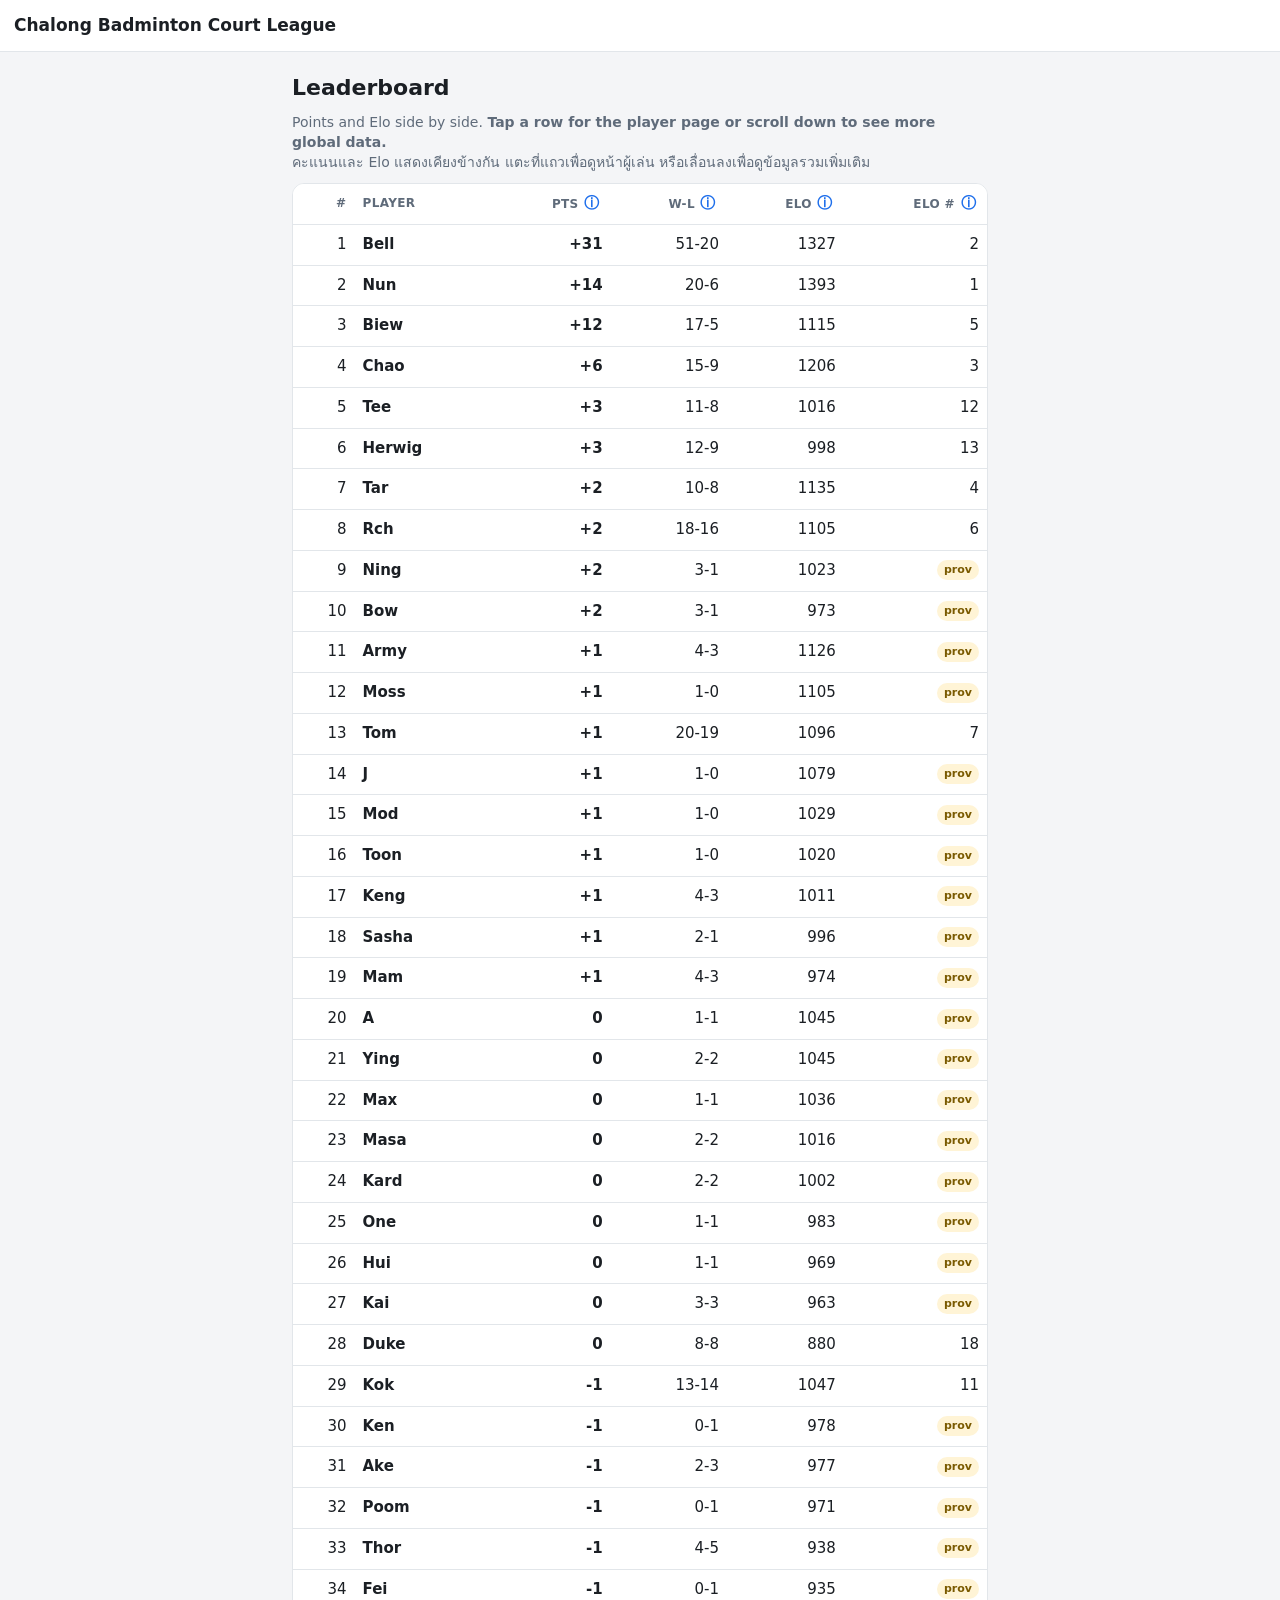
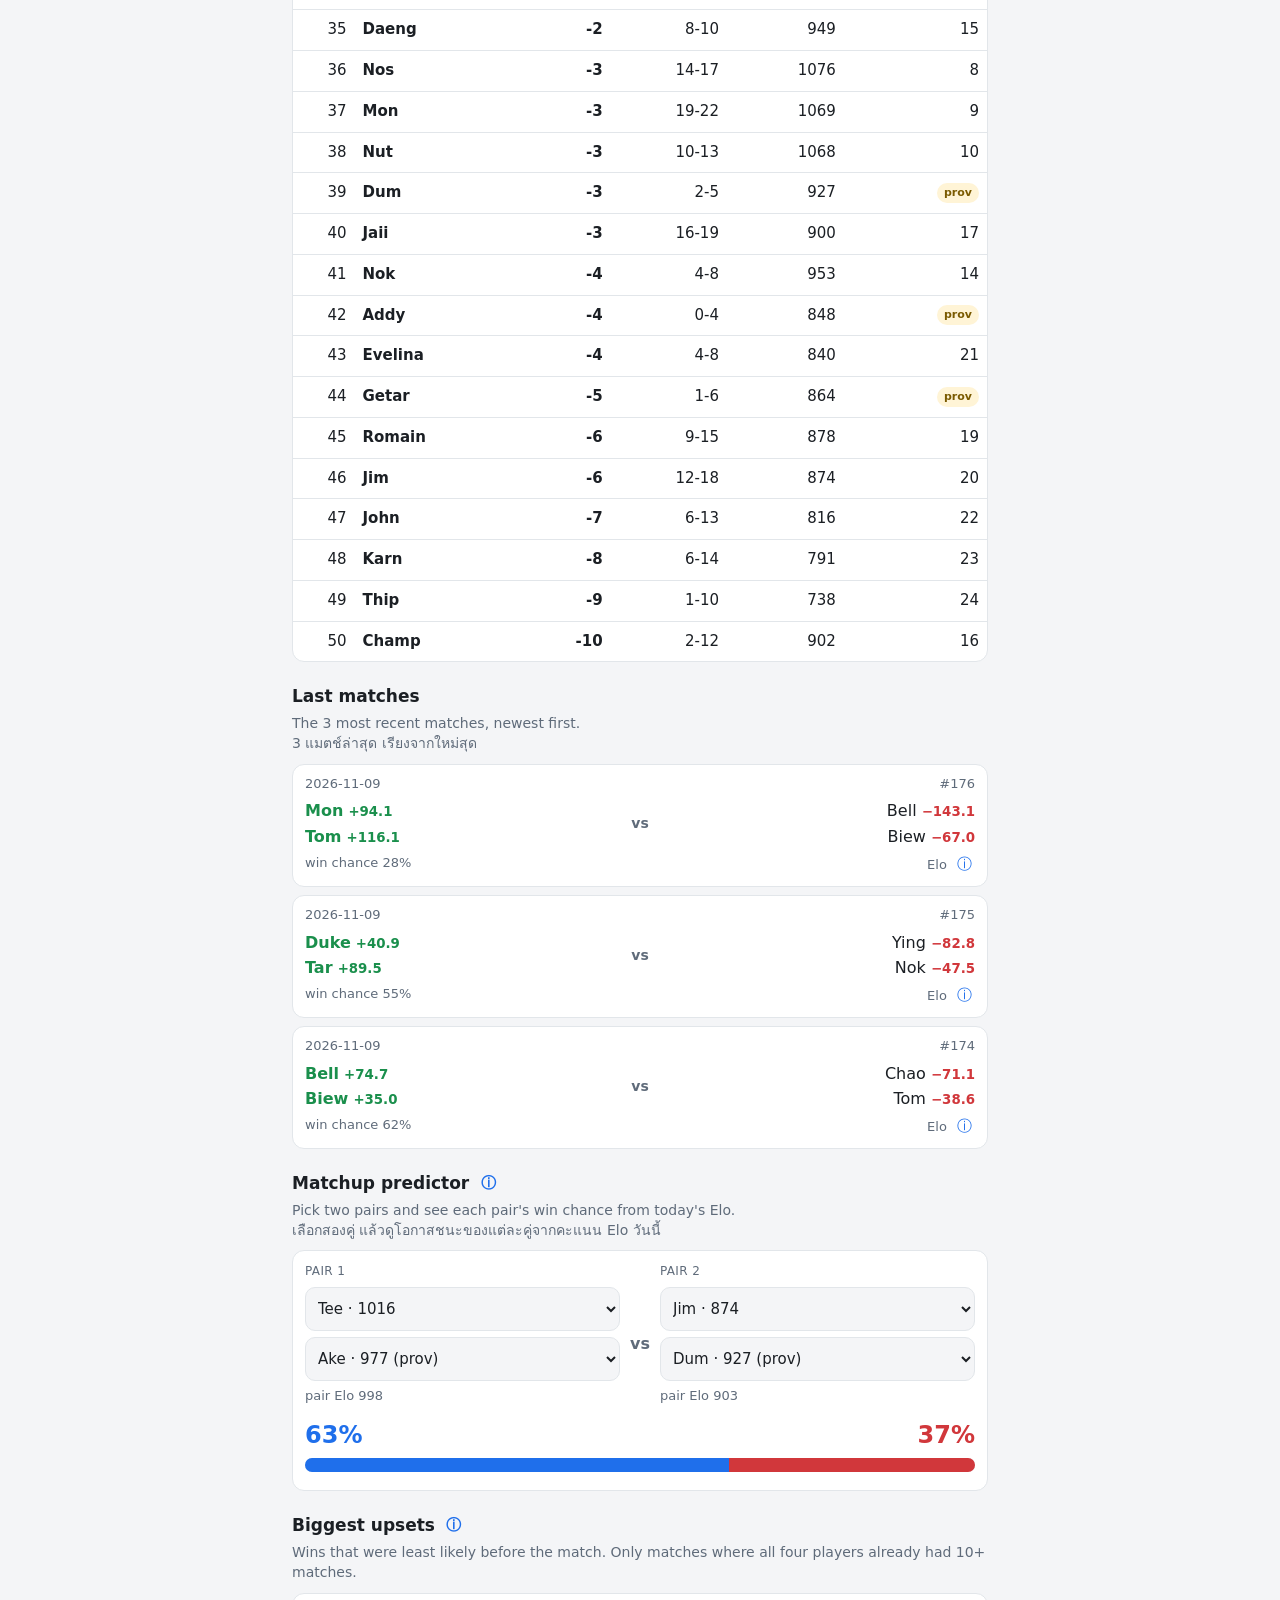
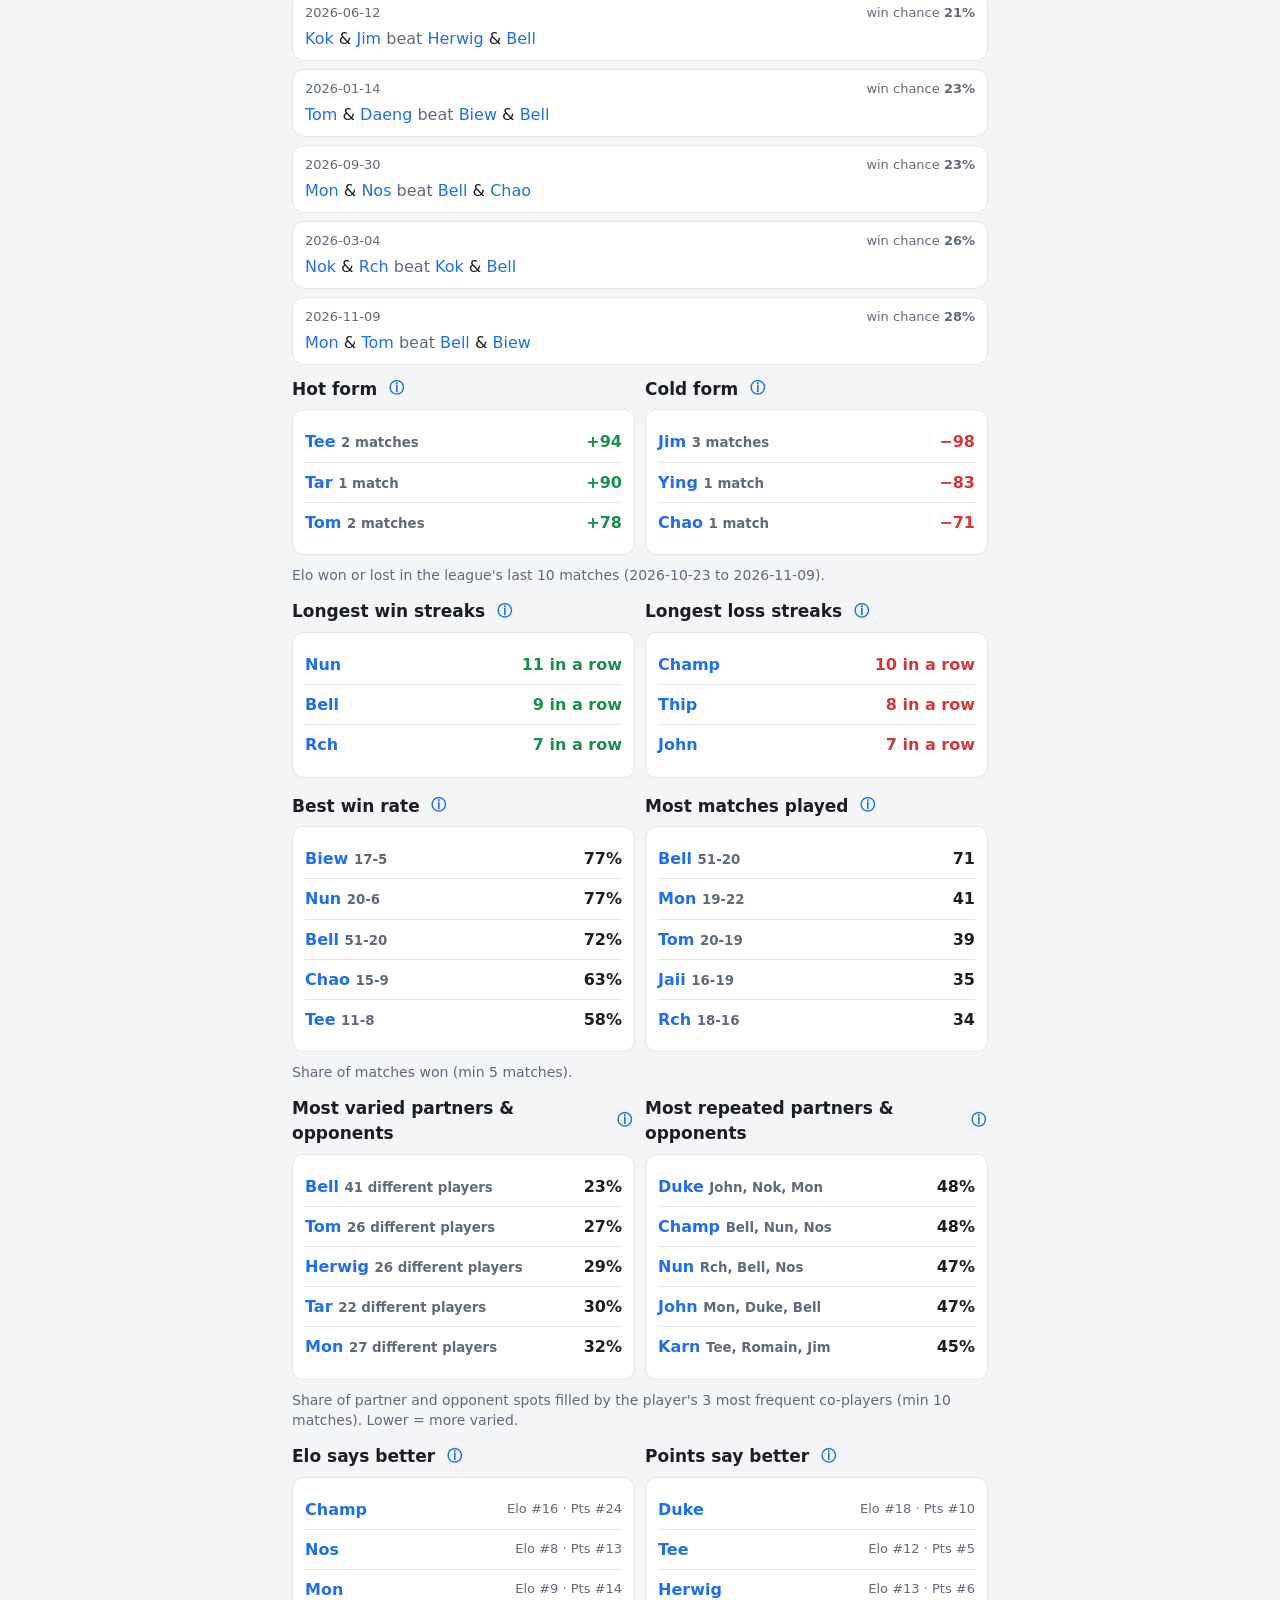
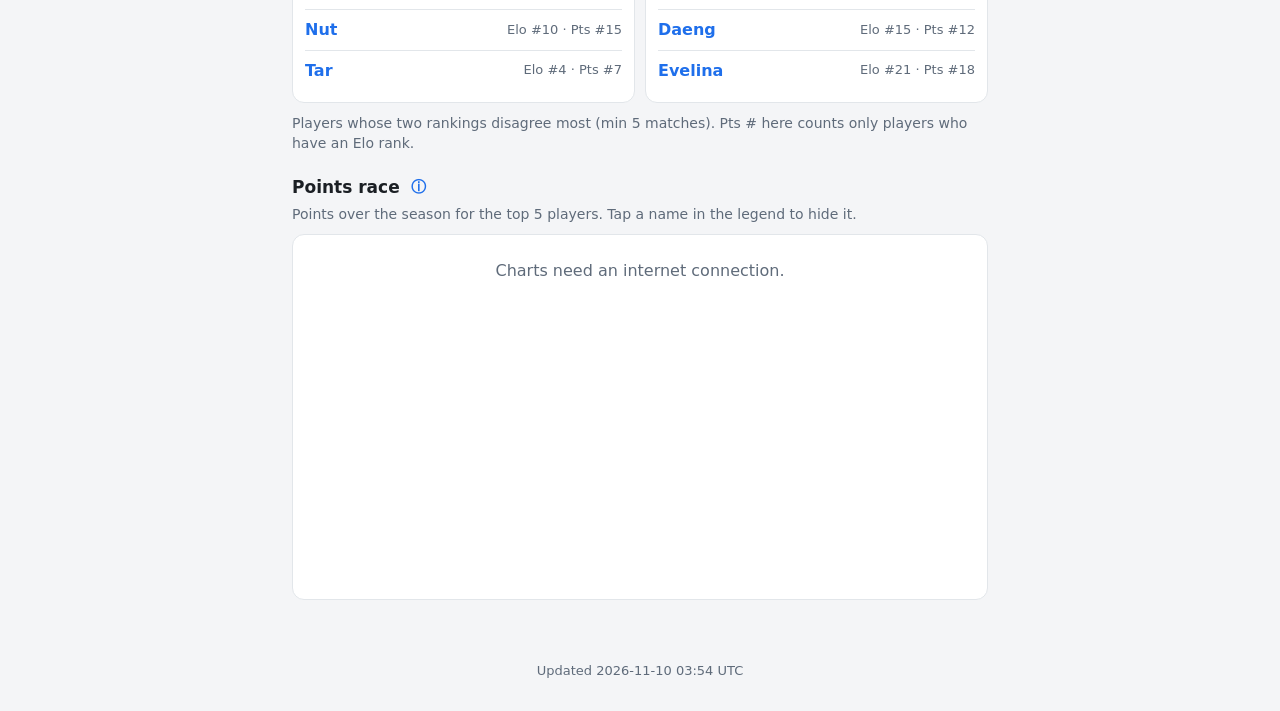
<file: docs/index.html>
<!DOCTYPE html>
<html lang="en">
<head>
<meta charset="utf-8">
<meta name="viewport" content="width=device-width, initial-scale=1">
<meta name="color-scheme" content="light">
<title>Chalong Badminton Court League</title>
<style>
:root {
  --bg: #f4f5f7;
  --card: #ffffff;
  --ink: #1b1f24;
  --muted: #5f6b7a;
  --line: #e2e6ea;
  --accent: #1f6feb;
  --accent-ink: #ffffff;
  --win: #1a8f4c;
  --loss: #d1373b;
  --win-bg: #e3f5ea;
  --loss-bg: #fbe5e6;
  --warn-bg: #fff4d6;
  --warn-ink: #7a5a00;
  --radius: 12px;
  --tap: 44px;
}

* { box-sizing: border-box; }
html { -webkit-text-size-adjust: 100%; }
body {
  margin: 0;
  background: var(--bg);
  color: var(--ink);
  font: 16px/1.45 system-ui, -apple-system, "Segoe UI", Roboto, "Noto Sans Thai", sans-serif;
}
a { color: var(--accent); text-decoration: none; }
button { font: inherit; }

.topbar {
  position: sticky; top: 0; z-index: 20;
  display: flex; align-items: center; justify-content: space-between;
  padding: 0 14px; height: 52px;
  background: var(--card); border-bottom: 1px solid var(--line);
}
.brand { font-weight: 700; font-size: 17px; color: var(--ink); }


.app { max-width: 720px; margin: 0 auto; padding: 14px 12px 40px; }
.foot { text-align: center; color: var(--muted); font-size: 13px; padding: 10px 0 30px; }

h1 { font-size: 22px; margin: 6px 0 12px; }
h2 { font-size: 17px; margin: 22px 0 8px; display: flex; align-items: center; gap: 6px; }
h2:first-child { margin-top: 4px; }
.sub { color: var(--muted); font-size: 14px; margin: -4px 0 10px; }

.card {
  background: var(--card); border: 1px solid var(--line); border-radius: var(--radius);
  padding: 12px; margin-bottom: 12px;
}

.table-wrap { overflow-x: auto; -webkit-overflow-scrolling: touch; border-radius: var(--radius);
  border: 1px solid var(--line); background: var(--card); margin-bottom: 12px; }
table { border-collapse: collapse; width: 100%; font-size: 15px; }
th, td { padding: 9px 8px; text-align: left; white-space: nowrap; border-bottom: 1px solid var(--line); }
th { font-size: 12px; text-transform: uppercase; letter-spacing: .03em; color: var(--muted);
  background: var(--card); position: sticky; top: 0; }
tr:last-child td { border-bottom: none; }
td.num, th.num { text-align: right; font-variant-numeric: tabular-nums; }
tr.row-link { cursor: pointer; }
tr.row-link:active { background: var(--bg); }
tr.me td { background: #eef4ff; }
.sticky-col { position: sticky; left: 0; background: var(--card); z-index: 1; }
tr.me .sticky-col { background: #eef4ff; }

.badge { display: inline-block; font-size: 11px; font-weight: 700; padding: 2px 7px; border-radius: 999px;
  background: var(--warn-bg); color: var(--warn-ink); vertical-align: middle; }
.badge.win { background: var(--win-bg); color: var(--win); }
.badge.loss { background: var(--loss-bg); color: var(--loss); }

.stats { display: grid; grid-template-columns: repeat(2, 1fr); gap: 10px; margin-bottom: 12px; }
@media (min-width: 480px) { .stats { grid-template-columns: repeat(3, 1fr); } }
.stat { background: var(--card); border: 1px solid var(--line); border-radius: var(--radius); padding: 10px 12px; }
.stat .label { font-size: 12px; color: var(--muted); display: flex; align-items: center; gap: 4px; }
.stat .value { font-size: 22px; font-weight: 700; margin-top: 2px; font-variant-numeric: tabular-nums; }
.stat .value small { font-size: 13px; font-weight: 500; color: var(--muted); }
.stat.win .value { color: var(--win); }
.stat.loss .value { color: var(--loss); }

.form { display: flex; gap: 4px; flex-wrap: wrap; margin-top: 4px; }
.pill { width: 24px; height: 24px; border-radius: 6px; display: inline-flex; align-items: center;
  justify-content: center; font-size: 12px; font-weight: 700; color: #fff; }
.pill.W { background: var(--win); }
.pill.L { background: var(--loss); }

.pos { color: var(--win); font-weight: 600; }
.neg { color: var(--loss); font-weight: 600; }

/* tooltips */
.tip {
  display: inline-flex; align-items: center; justify-content: center;
  width: 22px; height: 22px; margin-left: 2px; border: none; border-radius: 50%;
  background: transparent; color: var(--accent); font-size: 15px; cursor: pointer; padding: 0;
  position: relative; vertical-align: middle;
}
.tip:active { background: var(--bg); }
.tip-pop {
  position: fixed; z-index: 30; left: 0;
  background: var(--ink); color: #fff; font-size: 14px; line-height: 1.4; font-weight: 400;
  padding: 10px 12px; border-radius: 10px; max-width: min(340px, calc(100vw - 32px));
  box-shadow: 0 6px 20px rgba(0,0,0,.25); text-transform: none; letter-spacing: 0; white-space: normal;
  text-align: left;
}
.tip-pop .th { margin-top: 8px; padding-top: 8px; border-top: 1px solid rgba(255,255,255,.25); color: #d6dde6; }
.tip-pop .th::before { content: "TH "; font-size: 11px; font-weight: 700; letter-spacing: .05em; color: #9fb3c8; }
.tip-host { position: relative; }

/* player picker */
.search {
  width: 100%; height: var(--tap); padding: 0 14px; font-size: 16px;
  border: 1px solid var(--line); border-radius: 999px; background: var(--card); color: var(--ink);
  margin-bottom: 10px;
}
.picker { display: grid; grid-template-columns: repeat(auto-fill, minmax(150px, 1fr)); gap: 8px; }
.picker a {
  display: flex; align-items: center; justify-content: space-between; min-height: var(--tap);
  padding: 8px 12px; background: var(--card); border: 1px solid var(--line); border-radius: 10px;
  color: var(--ink);
}
.picker a small { color: var(--muted); }

/* match cards */
.match { background: var(--card); border: 1px solid var(--line); border-radius: var(--radius);
  padding: 10px 12px; margin-bottom: 8px; }
.match .head { display: flex; justify-content: space-between; color: var(--muted); font-size: 13px; }
.match .teams { display: grid; grid-template-columns: 1fr auto 1fr; align-items: center; gap: 8px; margin: 6px 0; }
.match .team { display: flex; flex-direction: column; gap: 2px; }
.match .team.right { text-align: right; align-items: flex-end; }
.match .team a { color: var(--ink); }
.match .team.won a { font-weight: 700; color: var(--win); }
.match .score { font-size: 20px; font-weight: 700; font-variant-numeric: tabular-nums; }
.match .meta { display: flex; justify-content: space-between; font-size: 13px; color: var(--muted); }

.chart { width: 100%; height: 280px; }
.chart.tall { height: 340px; }
.empty { color: var(--muted); padding: 12px; text-align: center; }
.streak-row { display: flex; justify-content: space-between; align-items: center; padding: 8px 0; border-bottom: 1px solid var(--line); }
.streak-row:last-child { border-bottom: none; }
.streak-row .who { font-weight: 600; }
.streak-row .len { font-variant-numeric: tabular-nums; font-weight: 700; }
.two-col { display: grid; grid-template-columns: 1fr 1fr; gap: 10px; }
.two-col + .sub { margin-top: -2px; }
@media (max-width: 420px) { .two-col { grid-template-columns: 1fr; } }

/* matchup predictor */
.matchup { display: grid; grid-template-columns: 1fr auto 1fr; gap: 10px; align-items: start; }
.matchup .vs { align-self: center; font-weight: 700; color: var(--muted); padding-top: 18px; }
.matchup .pair { display: flex; flex-direction: column; gap: 6px; min-width: 0; }
.matchup .pair .label { font-size: 12px; color: var(--muted); text-transform: uppercase; letter-spacing: .03em; }
.matchup select {
  width: 100%; min-width: 0; height: var(--tap); padding: 0 8px; font: inherit; font-size: 15px;
  border: 1px solid var(--line); border-radius: 10px; background: var(--bg); color: var(--ink);
}
.matchup .avg { font-size: 13px; color: var(--muted); font-variant-numeric: tabular-nums; min-height: 1.4em; }
.matchup-result { margin-top: 12px; }
.matchup-result .pcts { display: flex; justify-content: space-between; font-size: 24px; font-weight: 700;
  font-variant-numeric: tabular-nums; }
.matchup-result .bar { display: flex; height: 14px; border-radius: 999px; overflow: hidden; margin: 6px 0; background: var(--line); }
.matchup-result .bar .a { background: var(--accent); }
.matchup-result .bar .b { background: var(--loss); }
.matchup-result .deltas { display: flex; justify-content: space-between; font-size: 13px; color: var(--muted); }
.matchup-result .msg { color: var(--muted); text-align: center; padding: 8px 0 0; font-size: 14px; }
.matchup-result .a-ink { color: var(--accent); }
.matchup-result .b-ink { color: var(--loss); }

</style>
<script src="https://cdn.plot.ly/plotly-basic-3.1.0.min.js" charset="utf-8"></script>
</head>
<body>
<header class="topbar">
  <a class="brand" href="#home" data-i18n="title">Chalong Badminton Court League</a>
</header>
<main id="app" class="app"></main>
<footer class="foot">
  <span data-i18n="generated">Updated</span> <span id="generated-at"></span>
</footer>
<script id="data" type="application/json">{"generated_at":"2026-11-10 03:54 UTC","config":{"start_rating":1000.0,"level_prior_sd":225.0,"level_carry_weight":0.7,"level_carry_smooth":100.0,"k_new":48,"k_established":32,"k_new_until":5,"provisional_until":10,"min_opponent_matches":5,"form_length":10,"home_upsets":5,"home_last_matches":3,"top_streaks":3,"top_partners":5,"top_matches":3,"form_window":3,"form_global_matches":10,"min_rank_gap_matches":5,"top_win_rate":5,"min_win_rate_matches":5,"top_most_played":5,"min_variety_matches":10,"variety_top_n":3,"top_points_chart":5},"players":{"Bell":{"name":"Bell","matches":71,"wins":51,"losses":20,"win_rate":0.7183098591549296,"points":31,"elo":1327.3,"provisional":false,"streak_current":{"type":"L","len":1},"longest_win":9,"longest_loss":3,"form":["W","L","L","L","W","W","L","W","W","L"],"form_delta":-29.4,"peak_elo":{"match_id":139,"date":"2026-09-04","value":1836.5},"low_elo":{"match_id":4,"date":"2026-01-14","value":956.5},"avg_opponent_elo":1048.7,"avg_partner_elo":1033.7,"elo_history":[{"match_id":1,"date":"2026-01-14","value":1060.4},{"match_id":2,"date":"2026-01-14","value":1109.4},{"match_id":4,"date":"2026-01-14","value":956.5},{"match_id":7,"date":"2026-01-16","value":1002.1},{"match_id":8,"date":"2026-01-19","value":1064.9},{"match_id":9,"date":"2026-01-19","value":1127.8},{"match_id":11,"date":"2026-01-28","value":1188.6},{"match_id":12,"date":"2026-01-28","value":1247.2},{"match_id":15,"date":"2026-01-30","value":1307.5},{"match_id":17,"date":"2026-02-04","value":1379.7},{"match_id":18,"date":"2026-02-06","value":1427.3},{"match_id":19,"date":"2026-02-06","value":1500.7},{"match_id":21,"date":"2026-02-14","value":1407.2},{"match_id":22,"date":"2026-02-16","value":1452.6},{"match_id":23,"date":"2026-02-18","value":1304.3},{"match_id":24,"date":"2026-02-20","value":1179.0},{"match_id":25,"date":"2026-02-20","value":1202.3},{"match_id":26,"date":"2026-02-23","value":1249.9},{"match_id":29,"date":"2026-02-25","value":1282.6},{"match_id":30,"date":"2026-02-25","value":1315.3},{"match_id":31,"date":"2026-02-25","value":1187.4},{"match_id":34,"date":"2026-02-27","value":1095.3},{"match_id":37,"date":"2026-03-02","value":1147.8},{"match_id":39,"date":"2026-03-04","value":999.3},{"match_id":40,"date":"2026-03-06","value":1047.7},{"match_id":41,"date":"2026-03-06","value":1085.1},{"match_id":53,"date":"2026-03-27","value":1165.5},{"match_id":55,"date":"2026-03-30","value":1178.5},{"match_id":56,"date":"2026-03-30","value":1191.5},{"match_id":58,"date":"2026-04-03","value":1107.7},{"match_id":59,"date":"2026-04-03","value":1157.2},{"match_id":60,"date":"2026-04-06","value":1203.6},{"match_id":73,"date":"2026-05-04","value":1303.0},{"match_id":75,"date":"2026-05-08","value":1357.4},{"match_id":76,"date":"2026-05-08","value":1221.8},{"match_id":77,"date":"2026-05-08","value":1270.7},{"match_id":78,"date":"2026-05-11","value":1330.1},{"match_id":83,"date":"2026-06-10","value":1423.2},{"match_id":84,"date":"2026-06-12","value":1263.9},{"match_id":92,"date":"2026-06-29","value":1291.4},{"match_id":93,"date":"2026-07-01","value":1317.7},{"match_id":95,"date":"2026-07-03","value":1170.6},{"match_id":99,"date":"2026-07-17","value":1210.1},{"match_id":103,"date":"2026-07-20","value":1242.4},{"match_id":106,"date":"2026-07-27","value":1305.9},{"match_id":107,"date":"2026-07-27","value":1163.8},{"match_id":109,"date":"2026-07-29","value":1204.6},{"match_id":116,"date":"2026-08-07","value":1271.4},{"match_id":117,"date":"2026-08-10","value":1179.4},{"match_id":126,"date":"2026-08-21","value":1276.2},{"match_id":127,"date":"2026-08-21","value":1391.6},{"match_id":130,"date":"2026-08-24","value":1488.4},{"match_id":132,"date":"2026-08-24","value":1549.9},{"match_id":133,"date":"2026-08-24","value":1578.8},{"match_id":134,"date":"2026-08-24","value":1708.2},{"match_id":136,"date":"2026-09-02","value":1752.9},{"match_id":138,"date":"2026-09-02","value":1810.3},{"match_id":139,"date":"2026-09-04","value":1836.5},{"match_id":140,"date":"2026-09-07","value":1747.4},{"match_id":142,"date":"2026-09-10","value":1805.9},{"match_id":150,"date":"2026-09-23","value":1660.1},{"match_id":154,"date":"2026-09-28","value":1713.4},{"match_id":156,"date":"2026-09-30","value":1572.7},{"match_id":157,"date":"2026-09-30","value":1426.7},{"match_id":159,"date":"2026-09-30","value":1319.6},{"match_id":160,"date":"2026-10-05","value":1347.3},{"match_id":167,"date":"2026-10-23","value":1453.8},{"match_id":168,"date":"2026-10-23","value":1356.7},{"match_id":173,"date":"2026-11-09","value":1395.7},{"match_id":174,"date":"2026-11-09","value":1470.5},{"match_id":176,"date":"2026-11-09","value":1327.3}],"points_history":[{"match_id":1,"date":"2026-01-14","value":1},{"match_id":2,"date":"2026-01-14","value":2},{"match_id":4,"date":"2026-01-14","value":1},{"match_id":7,"date":"2026-01-16","value":2},{"match_id":8,"date":"2026-01-19","value":3},{"match_id":9,"date":"2026-01-19","value":4},{"match_id":11,"date":"2026-01-28","value":5},{"match_id":12,"date":"2026-01-28","value":6},{"match_id":15,"date":"2026-01-30","value":7},{"match_id":17,"date":"2026-02-04","value":8},{"match_id":18,"date":"2026-02-06","value":9},{"match_id":19,"date":"2026-02-06","value":10},{"match_id":21,"date":"2026-02-14","value":9},{"match_id":22,"date":"2026-02-16","value":10},{"match_id":23,"date":"2026-02-18","value":9},{"match_id":24,"date":"2026-02-20","value":8},{"match_id":25,"date":"2026-02-20","value":9},{"match_id":26,"date":"2026-02-23","value":10},{"match_id":29,"date":"2026-02-25","value":11},{"match_id":30,"date":"2026-02-25","value":12},{"match_id":31,"date":"2026-02-25","value":11},{"match_id":34,"date":"2026-02-27","value":10},{"match_id":37,"date":"2026-03-02","value":11},{"match_id":39,"date":"2026-03-04","value":10},{"match_id":40,"date":"2026-03-06","value":11},{"match_id":41,"date":"2026-03-06","value":12},{"match_id":53,"date":"2026-03-27","value":13},{"match_id":55,"date":"2026-03-30","value":14},{"match_id":56,"date":"2026-03-30","value":15},{"match_id":58,"date":"2026-04-03","value":14},{"match_id":59,"date":"2026-04-03","value":15},{"match_id":60,"date":"2026-04-06","value":16},{"match_id":73,"date":"2026-05-04","value":17},{"match_id":75,"date":"2026-05-08","value":18},{"match_id":76,"date":"2026-05-08","value":17},{"match_id":77,"date":"2026-05-08","value":18},{"match_id":78,"date":"2026-05-11","value":19},{"match_id":83,"date":"2026-06-10","value":20},{"match_id":84,"date":"2026-06-12","value":19},{"match_id":92,"date":"2026-06-29","value":20},{"match_id":93,"date":"2026-07-01","value":21},{"match_id":95,"date":"2026-07-03","value":20},{"match_id":99,"date":"2026-07-17","value":21},{"match_id":103,"date":"2026-07-20","value":22},{"match_id":106,"date":"2026-07-27","value":23},{"match_id":107,"date":"2026-07-27","value":22},{"match_id":109,"date":"2026-07-29","value":23},{"match_id":116,"date":"2026-08-07","value":24},{"match_id":117,"date":"2026-08-10","value":23},{"match_id":126,"date":"2026-08-21","value":24},{"match_id":127,"date":"2026-08-21","value":25},{"match_id":130,"date":"2026-08-24","value":26},{"match_id":132,"date":"2026-08-24","value":27},{"match_id":133,"date":"2026-08-24","value":28},{"match_id":134,"date":"2026-08-24","value":29},{"match_id":136,"date":"2026-09-02","value":30},{"match_id":138,"date":"2026-09-02","value":31},{"match_id":139,"date":"2026-09-04","value":32},{"match_id":140,"date":"2026-09-07","value":31},{"match_id":142,"date":"2026-09-10","value":32},{"match_id":150,"date":"2026-09-23","value":31},{"match_id":154,"date":"2026-09-28","value":32},{"match_id":156,"date":"2026-09-30","value":31},{"match_id":157,"date":"2026-09-30","value":30},{"match_id":159,"date":"2026-09-30","value":29},{"match_id":160,"date":"2026-10-05","value":30},{"match_id":167,"date":"2026-10-23","value":31},{"match_id":168,"date":"2026-10-23","value":30},{"match_id":173,"date":"2026-11-09","value":31},{"match_id":174,"date":"2026-11-09","value":32},{"match_id":176,"date":"2026-11-09","value":31}],"partners":[{"name":"Biew","matches":14,"wins":12,"win_rate":0.8571428571428571,"expected_wins":10.570875869490454,"diff":1.4291241305095461},{"name":"Jaii","matches":8,"wins":6,"win_rate":0.75,"expected_wins":5.026289667575371,"diff":0.9737103324246288},{"name":"Daeng","matches":5,"wins":4,"win_rate":0.8,"expected_wins":3.299672304934258,"diff":0.700327695065742},{"name":"Chao","matches":5,"wins":2,"win_rate":0.4,"expected_wins":3.6693954076310185,"diff":-1.6693954076310185},{"name":"Kok","matches":4,"wins":2,"win_rate":0.5,"expected_wins":2.995822660086843,"diff":-0.995822660086843}],"hardest_wins":[{"match_id":134,"p_now":0.361},{"match_id":127,"p_now":0.4225},{"match_id":167,"p_now":0.4676}],"easiest_losses":[{"match_id":84,"p_now":0.7908},{"match_id":4,"p_now":0.7701},{"match_id":157,"p_now":0.7655}],"most_faced":{"name":"Mon","matches":16,"wins":10,"losses":6,"win_rate":0.625},"nemesis":{"name":"Nun","matches":11,"wins":5,"losses":6,"win_rate":0.45454545454545453},"victim":{"name":"Champ","matches":9,"wins":8,"losses":1,"win_rate":0.8888888888888888},"variety":{"distinct":41,"top":["Mon","Nos","Jaii"],"top_share":0.2347},"last_played":"2026-11-09","rank_points":1,"rank_elo":2},"Chao":{"name":"Chao","matches":24,"wins":15,"losses":9,"win_rate":0.625,"points":6,"elo":1205.6,"provisional":false,"streak_current":{"type":"L","len":2},"longest_win":5,"longest_loss":2,"form":["W","W","L","W","L","L","W","W","L","L"],"form_delta":-31.2,"peak_elo":{"match_id":159,"date":"2026-09-30","value":1338.2},"low_elo":{"match_id":17,"date":"2026-02-04","value":929.7},"avg_opponent_elo":1067.1,"avg_partner_elo":1122.7,"elo_history":[{"match_id":12,"date":"2026-01-28","value":940.6},{"match_id":16,"date":"2026-01-31","value":999.8},{"match_id":17,"date":"2026-02-04","value":929.7},{"match_id":29,"date":"2026-02-25","value":946.9},{"match_id":30,"date":"2026-02-25","value":964.2},{"match_id":61,"date":"2026-04-06","value":1011.8},{"match_id":69,"date":"2026-04-20","value":1084.1},{"match_id":73,"date":"2026-05-04","value":996.1},{"match_id":79,"date":"2026-05-12","value":1010.8},{"match_id":80,"date":"2026-05-13","value":1077.9},{"match_id":83,"date":"2026-06-10","value":989.6},{"match_id":86,"date":"2026-06-12","value":1054.6},{"match_id":87,"date":"2026-06-13","value":1141.7},{"match_id":90,"date":"2026-06-29","value":1211.6},{"match_id":91,"date":"2026-06-29","value":1284.3},{"match_id":105,"date":"2026-07-24","value":1332.9},{"match_id":117,"date":"2026-08-10","value":1284.3},{"match_id":121,"date":"2026-08-10","value":1329.0},{"match_id":150,"date":"2026-09-23","value":1252.1},{"match_id":157,"date":"2026-09-30","value":1175.0},{"match_id":158,"date":"2026-09-30","value":1236.8},{"match_id":159,"date":"2026-09-30","value":1338.2},{"match_id":165,"date":"2026-10-21","value":1276.6},{"match_id":174,"date":"2026-11-09","value":1205.6}],"points_history":[{"match_id":12,"date":"2026-01-28","value":-1},{"match_id":16,"date":"2026-01-31","value":0},{"match_id":17,"date":"2026-02-04","value":-1},{"match_id":29,"date":"2026-02-25","value":0},{"match_id":30,"date":"2026-02-25","value":1},{"match_id":61,"date":"2026-04-06","value":2},{"match_id":69,"date":"2026-04-20","value":3},{"match_id":73,"date":"2026-05-04","value":2},{"match_id":79,"date":"2026-05-12","value":3},{"match_id":80,"date":"2026-05-13","value":4},{"match_id":83,"date":"2026-06-10","value":3},{"match_id":86,"date":"2026-06-12","value":4},{"match_id":87,"date":"2026-06-13","value":5},{"match_id":90,"date":"2026-06-29","value":6},{"match_id":91,"date":"2026-06-29","value":7},{"match_id":105,"date":"2026-07-24","value":8},{"match_id":117,"date":"2026-08-10","value":7},{"match_id":121,"date":"2026-08-10","value":8},{"match_id":150,"date":"2026-09-23","value":7},{"match_id":157,"date":"2026-09-30","value":6},{"match_id":158,"date":"2026-09-30","value":7},{"match_id":159,"date":"2026-09-30","value":8},{"match_id":165,"date":"2026-10-21","value":7},{"match_id":174,"date":"2026-11-09","value":6}],"partners":[{"name":"Rch","matches":5,"wins":4,"win_rate":0.8,"expected_wins":2.998144566604973,"diff":1.001855433395027},{"name":"Bell","matches":5,"wins":2,"win_rate":0.4,"expected_wins":3.6693954076310185,"diff":-1.6693954076310185},{"name":"Tom","matches":3,"wins":2,"win_rate":0.6666666666666666,"expected_wins":1.6473265110653352,"diff":0.35267348893466477},{"name":"Nut","matches":2,"wins":1,"win_rate":0.5,"expected_wins":0.9122730217440619,"diff":0.08772697825593812},{"name":"Nos","matches":2,"wins":1,"win_rate":0.5,"expected_wins":0.9314986035786768,"diff":0.06850139642132325}],"hardest_wins":[{"match_id":159,"p_now":0.4714},{"match_id":87,"p_now":0.5486},{"match_id":69,"p_now":0.6138}],"easiest_losses":[{"match_id":157,"p_now":0.7655},{"match_id":150,"p_now":0.7643},{"match_id":73,"p_now":0.4906}],"most_faced":{"name":"Mon","matches":7,"wins":6,"losses":1,"win_rate":0.8571428571428571},"nemesis":{"name":"Bell","matches":6,"wins":1,"losses":5,"win_rate":0.16666666666666666},"victim":{"name":"Mon","matches":7,"wins":6,"losses":1,"win_rate":0.8571428571428571},"variety":{"distinct":22,"top":["Bell","Rch","Mon"],"top_share":0.3611},"last_played":"2026-11-09","rank_points":4,"rank_elo":3},"Nun":{"name":"Nun","matches":26,"wins":20,"losses":6,"win_rate":0.7692307692307693,"points":14,"elo":1393.4,"provisional":false,"streak_current":{"type":"W","len":3},"longest_win":11,"longest_loss":4,"form":["W","W","W","W","W","W","L","W","W","W"],"form_delta":150.4,"peak_elo":{"match_id":117,"date":"2026-08-10","value":1445.2},"low_elo":{"match_id":14,"date":"2026-01-28","value":863.7},"avg_opponent_elo":1086.4,"avg_partner_elo":1031.6,"elo_history":[{"match_id":14,"date":"2026-01-28","value":863.7},{"match_id":21,"date":"2026-02-14","value":958.2},{"match_id":34,"date":"2026-02-27","value":1050.7},{"match_id":44,"date":"2026-03-13","value":1078.1},{"match_id":55,"date":"2026-03-30","value":1098.5},{"match_id":56,"date":"2026-03-30","value":1118.9},{"match_id":57,"date":"2026-04-03","value":1163.4},{"match_id":58,"date":"2026-04-03","value":1247.5},{"match_id":79,"date":"2026-05-12","value":1278.3},{"match_id":110,"date":"2026-07-30","value":1303.7},{"match_id":111,"date":"2026-07-30","value":1348.3},{"match_id":117,"date":"2026-08-10","value":1445.2},{"match_id":126,"date":"2026-08-21","value":1346.5},{"match_id":127,"date":"2026-08-21","value":1230.5},{"match_id":130,"date":"2026-08-24","value":1131.9},{"match_id":134,"date":"2026-08-24","value":1003.2},{"match_id":135,"date":"2026-08-29","value":1049.2},{"match_id":140,"date":"2026-09-07","value":1139.3},{"match_id":145,"date":"2026-09-14","value":1194.0},{"match_id":148,"date":"2026-09-14","value":1246.2},{"match_id":165,"date":"2026-10-21","value":1312.3},{"match_id":166,"date":"2026-10-21","value":1350.7},{"match_id":167,"date":"2026-10-23","value":1243.0},{"match_id":168,"date":"2026-10-23","value":1342.1},{"match_id":169,"date":"2026-10-23","value":1371.1},{"match_id":170,"date":"2026-10-23","value":1393.4}],"points_history":[{"match_id":14,"date":"2026-01-28","value":-1},{"match_id":21,"date":"2026-02-14","value":0},{"match_id":34,"date":"2026-02-27","value":1},{"match_id":44,"date":"2026-03-13","value":2},{"match_id":55,"date":"2026-03-30","value":3},{"match_id":56,"date":"2026-03-30","value":4},{"match_id":57,"date":"2026-04-03","value":5},{"match_id":58,"date":"2026-04-03","value":6},{"match_id":79,"date":"2026-05-12","value":7},{"match_id":110,"date":"2026-07-30","value":8},{"match_id":111,"date":"2026-07-30","value":9},{"match_id":117,"date":"2026-08-10","value":10},{"match_id":126,"date":"2026-08-21","value":9},{"match_id":127,"date":"2026-08-21","value":8},{"match_id":130,"date":"2026-08-24","value":7},{"match_id":134,"date":"2026-08-24","value":6},{"match_id":135,"date":"2026-08-29","value":7},{"match_id":140,"date":"2026-09-07","value":8},{"match_id":145,"date":"2026-09-14","value":9},{"match_id":148,"date":"2026-09-14","value":10},{"match_id":165,"date":"2026-10-21","value":11},{"match_id":166,"date":"2026-10-21","value":12},{"match_id":167,"date":"2026-10-23","value":11},{"match_id":168,"date":"2026-10-23","value":12},{"match_id":169,"date":"2026-10-23","value":13},{"match_id":170,"date":"2026-10-23","value":14}],"partners":[{"name":"Rch","matches":6,"wins":5,"win_rate":0.8333333333333334,"expected_wins":4.105280262863526,"diff":0.8947197371364739},{"name":"Kard","matches":3,"wins":2,"win_rate":0.6666666666666666,"expected_wins":1.574673296350448,"diff":0.42532670364955205},{"name":"Dum","matches":3,"wins":1,"win_rate":0.3333333333333333,"expected_wins":1.7468935023331111,"diff":-0.7468935023331111},{"name":"Tom","matches":2,"wins":2,"win_rate":1.0,"expected_wins":1.480329155923646,"diff":0.519670844076354},{"name":"Romain","matches":2,"wins":2,"win_rate":1.0,"expected_wins":1.5996528002463775,"diff":0.40034719975362254}],"hardest_wins":[{"match_id":168,"p_now":0.5098},{"match_id":117,"p_now":0.5175},{"match_id":21,"p_now":0.5324}],"easiest_losses":[{"match_id":14,"p_now":0.6713},{"match_id":134,"p_now":0.639},{"match_id":127,"p_now":0.5775}],"most_faced":{"name":"Bell","matches":11,"wins":6,"losses":5,"win_rate":0.5454545454545454},"nemesis":{"name":"Bell","matches":11,"wins":6,"losses":5,"win_rate":0.5454545454545454},"victim":{"name":"Champ","matches":6,"wins":5,"losses":1,"win_rate":0.8333333333333334},"variety":{"distinct":19,"top":["Rch","Bell","Nos"],"top_share":0.4744},"last_played":"2026-10-23","rank_points":2,"rank_elo":1},"Rch":{"name":"Rch","matches":34,"wins":18,"losses":16,"win_rate":0.5294117647058824,"points":2,"elo":1104.5,"provisional":false,"streak_current":{"type":"L","len":5},"longest_win":7,"longest_loss":5,"form":["L","W","L","L","W","L","L","L","L","L"],"form_delta":-121.1,"peak_elo":{"match_id":69,"date":"2026-04-20","value":1495.6},"low_elo":{"match_id":15,"date":"2026-01-30","value":1061.2},"avg_opponent_elo":1122.6,"avg_partner_elo":1139.2,"elo_history":[{"match_id":14,"date":"2026-01-28","value":1111.2},{"match_id":15,"date":"2026-01-30","value":1061.2},{"match_id":16,"date":"2026-01-31","value":1094.2},{"match_id":33,"date":"2026-02-27","value":1149.6},{"match_id":37,"date":"2026-03-02","value":1097.9},{"match_id":38,"date":"2026-03-03","value":1148.1},{"match_id":39,"date":"2026-03-04","value":1291.9},{"match_id":57,"date":"2026-04-03","value":1312.1},{"match_id":58,"date":"2026-04-03","value":1350.0},{"match_id":61,"date":"2026-04-06","value":1376.6},{"match_id":68,"date":"2026-04-20","value":1455.3},{"match_id":69,"date":"2026-04-20","value":1495.6},{"match_id":78,"date":"2026-05-11","value":1450.5},{"match_id":79,"date":"2026-05-12","value":1419.6},{"match_id":81,"date":"2026-05-25","value":1330.9},{"match_id":90,"date":"2026-06-29","value":1369.9},{"match_id":91,"date":"2026-06-29","value":1302.7},{"match_id":106,"date":"2026-07-27","value":1254.8},{"match_id":110,"date":"2026-07-30","value":1266.3},{"match_id":111,"date":"2026-07-30","value":1286.5},{"match_id":117,"date":"2026-08-10","value":1330.2},{"match_id":118,"date":"2026-08-10","value":1435.7},{"match_id":126,"date":"2026-08-21","value":1480.8},{"match_id":127,"date":"2026-08-21","value":1428.5},{"match_id":128,"date":"2026-08-21","value":1344.9},{"match_id":130,"date":"2026-08-24","value":1390.0},{"match_id":131,"date":"2026-08-24","value":1305.6},{"match_id":140,"date":"2026-09-07","value":1264.2},{"match_id":141,"date":"2026-09-07","value":1329.7},{"match_id":145,"date":"2026-09-14","value":1276.1},{"match_id":148,"date":"2026-09-14","value":1225.6},{"match_id":154,"date":"2026-09-28","value":1176.3},{"match_id":165,"date":"2026-10-21","value":1142.0},{"match_id":166,"date":"2026-10-21","value":1104.5}],"points_history":[{"match_id":14,"date":"2026-01-28","value":1},{"match_id":15,"date":"2026-01-30","value":0},{"match_id":16,"date":"2026-01-31","value":1},{"match_id":33,"date":"2026-02-27","value":2},{"match_id":37,"date":"2026-03-02","value":1},{"match_id":38,"date":"2026-03-03","value":2},{"match_id":39,"date":"2026-03-04","value":3},{"match_id":57,"date":"2026-04-03","value":4},{"match_id":58,"date":"2026-04-03","value":5},{"match_id":61,"date":"2026-04-06","value":6},{"match_id":68,"date":"2026-04-20","value":7},{"match_id":69,"date":"2026-04-20","value":8},{"match_id":78,"date":"2026-05-11","value":7},{"match_id":79,"date":"2026-05-12","value":6},{"match_id":81,"date":"2026-05-25","value":5},{"match_id":90,"date":"2026-06-29","value":6},{"match_id":91,"date":"2026-06-29","value":5},{"match_id":106,"date":"2026-07-27","value":4},{"match_id":110,"date":"2026-07-30","value":5},{"match_id":111,"date":"2026-07-30","value":6},{"match_id":117,"date":"2026-08-10","value":7},{"match_id":118,"date":"2026-08-10","value":8},{"match_id":126,"date":"2026-08-21","value":9},{"match_id":127,"date":"2026-08-21","value":8},{"match_id":128,"date":"2026-08-21","value":7},{"match_id":130,"date":"2026-08-24","value":8},{"match_id":131,"date":"2026-08-24","value":7},{"match_id":140,"date":"2026-09-07","value":6},{"match_id":141,"date":"2026-09-07","value":7},{"match_id":145,"date":"2026-09-14","value":6},{"match_id":148,"date":"2026-09-14","value":5},{"match_id":154,"date":"2026-09-28","value":4},{"match_id":165,"date":"2026-10-21","value":3},{"match_id":166,"date":"2026-10-21","value":2}],"partners":[{"name":"Nun","matches":6,"wins":5,"win_rate":0.8333333333333334,"expected_wins":4.105280262863526,"diff":0.8947197371364739},{"name":"Chao","matches":5,"wins":4,"win_rate":0.8,"expected_wins":2.998144566604973,"diff":1.001855433395027},{"name":"Tom","matches":4,"wins":0,"win_rate":0.0,"expected_wins":1.7307626228305968,"diff":-1.7307626228305968},{"name":"Bell","matches":3,"wins":2,"win_rate":0.6666666666666666,"expected_wins":1.473885354626336,"diff":0.526114645373664},{"name":"Mon","matches":3,"wins":2,"win_rate":0.6666666666666666,"expected_wins":1.8365892337778962,"diff":0.16341076622210382}],"hardest_wins":[{"match_id":39,"p_now":0.2599},{"match_id":14,"p_now":0.3287},{"match_id":118,"p_now":0.4628}],"easiest_losses":[{"match_id":127,"p_now":0.5775},{"match_id":131,"p_now":0.56},{"match_id":128,"p_now":0.5542}],"most_faced":{"name":"Bell","matches":9,"wins":3,"losses":6,"win_rate":0.3333333333333333},"nemesis":{"name":"Bell","matches":9,"wins":3,"losses":6,"win_rate":0.3333333333333333},"victim":{"name":"Nut","matches":7,"wins":6,"losses":1,"win_rate":0.8571428571428571},"variety":{"distinct":23,"top":["Nun","Bell","Tom"],"top_share":0.3725},"last_played":"2026-10-21","rank_points":8,"rank_elo":6},"Biew":{"name":"Biew","matches":22,"wins":17,"losses":5,"win_rate":0.7727272727272727,"points":12,"elo":1114.8,"provisional":false,"streak_current":{"type":"L","len":1},"longest_win":6,"longest_loss":1,"form":["W","W","W","W","W","L","W","W","W","L"],"form_delta":-13.8,"peak_elo":{"match_id":160,"date":"2026-10-05","value":1209.4},"low_elo":{"match_id":27,"date":"2026-02-24","value":902.9},"avg_opponent_elo":996.9,"avg_partner_elo":1187.8,"elo_history":[{"match_id":4,"date":"2026-01-14","value":928.4},{"match_id":7,"date":"2026-01-16","value":949.8},{"match_id":12,"date":"2026-01-28","value":977.2},{"match_id":17,"date":"2026-02-04","value":1011.0},{"match_id":25,"date":"2026-02-20","value":1022.0},{"match_id":27,"date":"2026-02-24","value":902.9},{"match_id":28,"date":"2026-02-25","value":937.7},{"match_id":32,"date":"2026-02-25","value":1009.6},{"match_id":60,"date":"2026-04-06","value":1031.3},{"match_id":64,"date":"2026-04-17","value":1077.3},{"match_id":72,"date":"2026-05-04","value":963.9},{"match_id":78,"date":"2026-05-11","value":991.7},{"match_id":93,"date":"2026-07-01","value":1004.0},{"match_id":132,"date":"2026-08-24","value":1032.8},{"match_id":136,"date":"2026-09-02","value":1053.8},{"match_id":150,"date":"2026-09-23","value":1196.4},{"match_id":160,"date":"2026-10-05","value":1209.4},{"match_id":162,"date":"2026-10-15","value":1097.7},{"match_id":164,"date":"2026-10-16","value":1128.6},{"match_id":173,"date":"2026-11-09","value":1146.9},{"match_id":174,"date":"2026-11-09","value":1181.9},{"match_id":176,"date":"2026-11-09","value":1114.8}],"points_history":[{"match_id":4,"date":"2026-01-14","value":-1},{"match_id":7,"date":"2026-01-16","value":0},{"match_id":12,"date":"2026-01-28","value":1},{"match_id":17,"date":"2026-02-04","value":2},{"match_id":25,"date":"2026-02-20","value":3},{"match_id":27,"date":"2026-02-24","value":2},{"match_id":28,"date":"2026-02-25","value":3},{"match_id":32,"date":"2026-02-25","value":4},{"match_id":60,"date":"2026-04-06","value":5},{"match_id":64,"date":"2026-04-17","value":6},{"match_id":72,"date":"2026-05-04","value":5},{"match_id":78,"date":"2026-05-11","value":6},{"match_id":93,"date":"2026-07-01","value":7},{"match_id":132,"date":"2026-08-24","value":8},{"match_id":136,"date":"2026-09-02","value":9},{"match_id":150,"date":"2026-09-23","value":10},{"match_id":160,"date":"2026-10-05","value":11},{"match_id":162,"date":"2026-10-15","value":10},{"match_id":164,"date":"2026-10-16","value":11},{"match_id":173,"date":"2026-11-09","value":12},{"match_id":174,"date":"2026-11-09","value":13},{"match_id":176,"date":"2026-11-09","value":12}],"partners":[{"name":"Bell","matches":14,"wins":12,"win_rate":0.8571428571428571,"expected_wins":10.570875869490454,"diff":1.4291241305095461},{"name":"Mon","matches":2,"wins":2,"win_rate":1.0,"expected_wins":1.5484847590887378,"diff":0.45151524091126216},{"name":"Masa","matches":1,"wins":1,"win_rate":1.0,"expected_wins":0.235741284101034,"diff":0.764258715898966},{"name":"Jaii","matches":1,"wins":1,"win_rate":1.0,"expected_wins":0.6380337486076345,"diff":0.3619662513923655},{"name":"Tee","matches":1,"wins":1,"win_rate":1.0,"expected_wins":0.8134212160166793,"diff":0.18657878398332073}],"hardest_wins":[{"match_id":150,"p_now":0.2357},{"match_id":174,"p_now":0.6235},{"match_id":17,"p_now":0.6364}],"easiest_losses":[{"match_id":4,"p_now":0.7701},{"match_id":176,"p_now":0.7212},{"match_id":27,"p_now":0.5915}],"most_faced":{"name":"Tom","matches":6,"wins":3,"losses":3,"win_rate":0.5},"nemesis":null,"victim":null,"variety":{"distinct":24,"top":["Bell","Tom","Chao"],"top_share":0.3788},"last_played":"2026-11-09","rank_points":3,"rank_elo":5},"Army":{"name":"Army","matches":7,"wins":4,"losses":3,"win_rate":0.5714285714285714,"points":1,"elo":1125.7,"provisional":true,"streak_current":{"type":"L","len":2},"longest_win":4,"longest_loss":2,"form":["L","W","W","W","W","L","L"],"form_delta":-5.1,"peak_elo":{"match_id":120,"date":"2026-08-10","value":1216.6},"low_elo":{"match_id":60,"date":"2026-04-06","value":953.4},"avg_opponent_elo":1036.1,"avg_partner_elo":971.5,"elo_history":[{"match_id":60,"date":"2026-04-06","value":953.4},{"match_id":94,"date":"2026-07-03","value":1023.1},{"match_id":96,"date":"2026-07-06","value":1094.3},{"match_id":119,"date":"2026-08-10","value":1130.8},{"match_id":120,"date":"2026-08-10","value":1216.6},{"match_id":136,"date":"2026-09-02","value":1171.5},{"match_id":168,"date":"2026-10-23","value":1125.7}],"points_history":[{"match_id":60,"date":"2026-04-06","value":-1},{"match_id":94,"date":"2026-07-03","value":0},{"match_id":96,"date":"2026-07-06","value":1},{"match_id":119,"date":"2026-08-10","value":2},{"match_id":120,"date":"2026-08-10","value":3},{"match_id":136,"date":"2026-09-02","value":2},{"match_id":168,"date":"2026-10-23","value":1}],"partners":[{"name":"Tee","matches":2,"wins":2,"win_rate":1.0,"expected_wins":1.437750821028499,"diff":0.562249178971501},{"name":"Karn","matches":1,"wins":1,"win_rate":1.0,"expected_wins":0.5740963979344109,"diff":0.4259036020655891},{"name":"Romain","matches":1,"wins":1,"win_rate":1.0,"expected_wins":0.6436890538303978,"diff":0.35631094616960224},{"name":"Jim","matches":1,"wins":0,"win_rate":0.0,"expected_wins":0.2256801982495853,"diff":-0.2256801982495853},{"name":"Jaii","matches":1,"wins":0,"win_rate":0.0,"expected_wins":0.2340500150572199,"diff":-0.2340500150572199}],"hardest_wins":[{"match_id":120,"p_now":0.5741},{"match_id":94,"p_now":0.6308},{"match_id":96,"p_now":0.6437}],"easiest_losses":[{"match_id":168,"p_now":0.4902},{"match_id":60,"p_now":0.2341},{"match_id":136,"p_now":0.2257}],"most_faced":{"name":"Karn","matches":3,"wins":3,"losses":0,"win_rate":1.0},"nemesis":null,"victim":null,"variety":{"distinct":11,"top":["Karn","Tee","Bell"],"top_share":0.5238},"last_played":"2026-10-23","rank_points":11,"rank_elo":null},"Ning":{"name":"Ning","matches":4,"wins":3,"losses":1,"win_rate":0.75,"points":2,"elo":1023.3,"provisional":true,"streak_current":{"type":"L","len":1},"longest_win":3,"longest_loss":1,"form":["W","W","W","L"],"form_delta":1.1,"peak_elo":{"match_id":99,"date":"2026-07-17","value":1086.5},"low_elo":{"match_id":59,"date":"2026-04-03","value":1022.2},"avg_opponent_elo":996.1,"avg_partner_elo":1264.5,"elo_history":[{"match_id":59,"date":"2026-04-03","value":1022.2},{"match_id":62,"date":"2026-04-09","value":1068.8},{"match_id":99,"date":"2026-07-17","value":1086.5},{"match_id":156,"date":"2026-09-30","value":1023.3}],"points_history":[{"match_id":59,"date":"2026-04-03","value":1},{"match_id":62,"date":"2026-04-09","value":2},{"match_id":99,"date":"2026-07-17","value":3},{"match_id":156,"date":"2026-09-30","value":2}],"partners":[{"name":"Bell","matches":3,"wins":2,"win_rate":0.6666666666666666,"expected_wins":2.2571380794994913,"diff":-0.2571380794994913},{"name":"Nos","matches":1,"wins":1,"win_rate":1.0,"expected_wins":0.6071513440217634,"diff":0.3928486559782366}],"hardest_wins":[{"match_id":62,"p_now":0.6072},{"match_id":59,"p_now":0.7538},{"match_id":99,"p_now":0.8037}],"easiest_losses":[{"match_id":156,"p_now":0.6997}],"most_faced":{"name":"Mon","matches":2,"wins":1,"losses":1,"win_rate":0.5},"nemesis":null,"victim":null,"variety":{"distinct":7,"top":["Bell","Nos","Mon"],"top_share":0.6667},"last_played":"2026-09-30","rank_points":9,"rank_elo":null},"Tar":{"name":"Tar","matches":18,"wins":10,"losses":8,"win_rate":0.5555555555555556,"points":2,"elo":1135.1,"provisional":false,"streak_current":{"type":"W","len":1},"longest_win":6,"longest_loss":4,"form":["L","W","L","L","L","L","W","W","L","W"],"form_delta":124.6,"peak_elo":{"match_id":43,"date":"2026-03-12","value":1373.4},"low_elo":{"match_id":1,"date":"2026-01-14","value":940.4},"avg_opponent_elo":1028.9,"avg_partner_elo":968.6,"elo_history":[{"match_id":1,"date":"2026-01-14","value":940.4},{"match_id":5,"date":"2026-01-15","value":1037.1},{"match_id":10,"date":"2026-01-21","value":1098.5},{"match_id":33,"date":"2026-02-27","value":1168.5},{"match_id":35,"date":"2026-02-27","value":1262.4},{"match_id":36,"date":"2026-02-27","value":1323.5},{"match_id":43,"date":"2026-03-12","value":1373.4},{"match_id":53,"date":"2026-03-27","value":1303.7},{"match_id":63,"date":"2026-04-17","value":1210.5},{"match_id":67,"date":"2026-04-20","value":1271.8},{"match_id":73,"date":"2026-05-04","value":1216.7},{"match_id":85,"date":"2026-06-12","value":1101.8},{"match_id":86,"date":"2026-06-12","value":1033.1},{"match_id":87,"date":"2026-06-13","value":957.7},{"match_id":88,"date":"2026-06-22","value":1010.4},{"match_id":123,"date":"2026-08-12","value":1099.9},{"match_id":132,"date":"2026-08-24","value":1045.6},{"match_id":175,"date":"2026-11-09","value":1135.1}],"points_history":[{"match_id":1,"date":"2026-01-14","value":-1},{"match_id":5,"date":"2026-01-15","value":0},{"match_id":10,"date":"2026-01-21","value":1},{"match_id":33,"date":"2026-02-27","value":2},{"match_id":35,"date":"2026-02-27","value":3},{"match_id":36,"date":"2026-02-27","value":4},{"match_id":43,"date":"2026-03-12","value":5},{"match_id":53,"date":"2026-03-27","value":4},{"match_id":63,"date":"2026-04-17","value":3},{"match_id":67,"date":"2026-04-20","value":4},{"match_id":73,"date":"2026-05-04","value":3},{"match_id":85,"date":"2026-06-12","value":2},{"match_id":86,"date":"2026-06-12","value":1},{"match_id":87,"date":"2026-06-13","value":0},{"match_id":88,"date":"2026-06-22","value":1},{"match_id":123,"date":"2026-08-12","value":2},{"match_id":132,"date":"2026-08-24","value":1},{"match_id":175,"date":"2026-11-09","value":2}],"partners":[{"name":"Duke","matches":3,"wins":3,"win_rate":1.0,"expected_wins":1.8416066465881031,"diff":1.1583933534118969},{"name":"Jaii","matches":3,"wins":1,"win_rate":0.3333333333333333,"expected_wins":1.1584688784242831,"diff":-0.15846887842428314},{"name":"Evelina","matches":2,"wins":2,"win_rate":1.0,"expected_wins":1.2272447420406571,"diff":0.7727552579593429},{"name":"Herwig","matches":2,"wins":2,"win_rate":1.0,"expected_wins":1.4239978539301086,"diff":0.5760021460698914},{"name":"Nos","matches":2,"wins":0,"win_rate":0.0,"expected_wins":0.7067568063660933,"diff":-0.7067568063660933}],"hardest_wins":[{"match_id":5,"p_now":0.5151},{"match_id":35,"p_now":0.5328},{"match_id":175,"p_now":0.5526}],"easiest_losses":[{"match_id":85,"p_now":0.5817},{"match_id":73,"p_now":0.4906},{"match_id":63,"p_now":0.4732}],"most_faced":{"name":"Jaii","matches":5,"wins":2,"losses":3,"win_rate":0.4},"nemesis":null,"victim":null,"variety":{"distinct":22,"top":["Jaii","Bell","Evelina"],"top_share":0.2963},"last_played":"2026-11-09","rank_points":7,"rank_elo":4},"Tom":{"name":"Tom","matches":39,"wins":20,"losses":19,"win_rate":0.5128205128205128,"points":1,"elo":1095.8,"provisional":false,"streak_current":{"type":"W","len":1},"longest_win":4,"longest_loss":5,"form":["L","L","W","L","W","W","W","W","L","W"],"form_delta":94.7,"peak_elo":{"match_id":107,"date":"2026-07-27","value":1316.3},"low_elo":{"match_id":49,"date":"2026-03-18","value":817.8},"avg_opponent_elo":1056.6,"avg_partner_elo":1018.5,"elo_history":[{"match_id":3,"date":"2026-01-14","value":1057.3},{"match_id":4,"date":"2026-01-14","value":1206.6},{"match_id":5,"date":"2026-01-15","value":1112.6},{"match_id":6,"date":"2026-01-16","value":1003.6},{"match_id":7,"date":"2026-01-16","value":959.1},{"match_id":19,"date":"2026-02-06","value":900.8},{"match_id":49,"date":"2026-03-18","value":817.8},{"match_id":54,"date":"2026-03-27","value":862.8},{"match_id":63,"date":"2026-04-17","value":939.0},{"match_id":69,"date":"2026-04-20","value":876.8},{"match_id":72,"date":"2026-05-04","value":993.2},{"match_id":74,"date":"2026-05-08","value":1086.6},{"match_id":78,"date":"2026-05-11","value":1044.5},{"match_id":86,"date":"2026-06-12","value":1079.9},{"match_id":87,"date":"2026-06-13","value":1023.7},{"match_id":90,"date":"2026-06-29","value":959.7},{"match_id":91,"date":"2026-06-29","value":999.2},{"match_id":94,"date":"2026-07-03","value":925.0},{"match_id":95,"date":"2026-07-03","value":1068.6},{"match_id":97,"date":"2026-07-10","value":1128.2},{"match_id":98,"date":"2026-07-15","value":1169.7},{"match_id":100,"date":"2026-07-17","value":1239.0},{"match_id":106,"date":"2026-07-27","value":1194.3},{"match_id":107,"date":"2026-07-27","value":1316.3},{"match_id":108,"date":"2026-07-29","value":1184.5},{"match_id":114,"date":"2026-08-07","value":1238.2},{"match_id":128,"date":"2026-08-21","value":1160.2},{"match_id":131,"date":"2026-08-24","value":1081.4},{"match_id":135,"date":"2026-08-29","value":1036.6},{"match_id":138,"date":"2026-09-02","value":980.3},{"match_id":141,"date":"2026-09-07","value":901.5},{"match_id":146,"date":"2026-09-14","value":959.2},{"match_id":147,"date":"2026-09-14","value":865.6},{"match_id":152,"date":"2026-09-25","value":946.7},{"match_id":154,"date":"2026-09-28","value":971.4},{"match_id":165,"date":"2026-10-21","value":1001.1},{"match_id":166,"date":"2026-10-21","value":1018.4},{"match_id":174,"date":"2026-11-09","value":979.7},{"match_id":176,"date":"2026-11-09","value":1095.8}],"points_history":[{"match_id":3,"date":"2026-01-14","value":1},{"match_id":4,"date":"2026-01-14","value":2},{"match_id":5,"date":"2026-01-15","value":1},{"match_id":6,"date":"2026-01-16","value":0},{"match_id":7,"date":"2026-01-16","value":-1},{"match_id":19,"date":"2026-02-06","value":-2},{"match_id":49,"date":"2026-03-18","value":-3},{"match_id":54,"date":"2026-03-27","value":-2},{"match_id":63,"date":"2026-04-17","value":-1},{"match_id":69,"date":"2026-04-20","value":-2},{"match_id":72,"date":"2026-05-04","value":-1},{"match_id":74,"date":"2026-05-08","value":0},{"match_id":78,"date":"2026-05-11","value":-1},{"match_id":86,"date":"2026-06-12","value":0},{"match_id":87,"date":"2026-06-13","value":-1},{"match_id":90,"date":"2026-06-29","value":-2},{"match_id":91,"date":"2026-06-29","value":-1},{"match_id":94,"date":"2026-07-03","value":-2},{"match_id":95,"date":"2026-07-03","value":-1},{"match_id":97,"date":"2026-07-10","value":0},{"match_id":98,"date":"2026-07-15","value":1},{"match_id":100,"date":"2026-07-17","value":2},{"match_id":106,"date":"2026-07-27","value":1},{"match_id":107,"date":"2026-07-27","value":2},{"match_id":108,"date":"2026-07-29","value":1},{"match_id":114,"date":"2026-08-07","value":2},{"match_id":128,"date":"2026-08-21","value":1},{"match_id":131,"date":"2026-08-24","value":0},{"match_id":135,"date":"2026-08-29","value":-1},{"match_id":138,"date":"2026-09-02","value":-2},{"match_id":141,"date":"2026-09-07","value":-3},{"match_id":146,"date":"2026-09-14","value":-2},{"match_id":147,"date":"2026-09-14","value":-3},{"match_id":152,"date":"2026-09-25","value":-2},{"match_id":154,"date":"2026-09-28","value":-1},{"match_id":165,"date":"2026-10-21","value":0},{"match_id":166,"date":"2026-10-21","value":1},{"match_id":174,"date":"2026-11-09","value":0},{"match_id":176,"date":"2026-11-09","value":1}],"partners":[{"name":"Mon","matches":6,"wins":3,"win_rate":0.5,"expected_wins":2.711197029945412,"diff":0.2888029700545882},{"name":"Daeng","matches":5,"wins":2,"win_rate":0.4,"expected_wins":2.211072732373003,"diff":-0.21107273237300284},{"name":"Rch","matches":4,"wins":0,"win_rate":0.0,"expected_wins":1.7307626228305968,"diff":-1.7307626228305968},{"name":"Jim","matches":3,"wins":2,"win_rate":0.6666666666666666,"expected_wins":1.6054145629818866,"diff":0.39458543701811344},{"name":"Chao","matches":3,"wins":2,"win_rate":0.6666666666666666,"expected_wins":1.6473265110653352,"diff":0.35267348893466477}],"hardest_wins":[{"match_id":4,"p_now":0.2299},{"match_id":95,"p_now":0.2726},{"match_id":176,"p_now":0.2788}],"easiest_losses":[{"match_id":108,"p_now":0.6554},{"match_id":6,"p_now":0.5621},{"match_id":131,"p_now":0.56}],"most_faced":{"name":"Bell","matches":10,"wins":4,"losses":6,"win_rate":0.4},"nemesis":{"name":"Nut","matches":5,"wins":1,"losses":4,"win_rate":0.2},"victim":{"name":"Jim","matches":6,"wins":4,"losses":2,"win_rate":0.6666666666666666},"variety":{"distinct":26,"top":["Bell","Rch","Jim"],"top_share":0.265},"last_played":"2026-11-09","rank_points":13,"rank_elo":7},"Mam":{"name":"Mam","matches":7,"wins":4,"losses":3,"win_rate":0.5714285714285714,"points":1,"elo":974.4,"provisional":true,"streak_current":{"type":"W","len":1},"longest_win":2,"longest_loss":2,"form":["W","W","L","L","W","L","W"],"form_delta":18.4,"peak_elo":{"match_id":40,"date":"2026-03-06","value":1051.6},"low_elo":{"match_id":50,"date":"2026-03-18","value":884.7},"avg_opponent_elo":979.9,"avg_partner_elo":1109.1,"elo_history":[{"match_id":36,"date":"2026-02-27","value":1030.1},{"match_id":40,"date":"2026-03-06","value":1051.6},{"match_id":41,"date":"2026-03-06","value":1018.4},{"match_id":42,"date":"2026-03-09","value":956.0},{"match_id":44,"date":"2026-03-13","value":968.0},{"match_id":50,"date":"2026-03-18","value":884.7},{"match_id":51,"date":"2026-03-20","value":974.4}],"points_history":[{"match_id":36,"date":"2026-02-27","value":1},{"match_id":40,"date":"2026-03-06","value":2},{"match_id":41,"date":"2026-03-06","value":1},{"match_id":42,"date":"2026-03-09","value":0},{"match_id":44,"date":"2026-03-13","value":1},{"match_id":50,"date":"2026-03-18","value":0},{"match_id":51,"date":"2026-03-20","value":1}],"partners":[{"name":"Nok","matches":1,"wins":1,"win_rate":1.0,"expected_wins":0.4324717512341524,"diff":0.5675282487658476},{"name":"Tar","matches":1,"wins":1,"win_rate":1.0,"expected_wins":0.6867576147489343,"diff":0.31324238525106574},{"name":"Bell","matches":1,"wins":1,"win_rate":1.0,"expected_wins":0.7600689115660157,"diff":0.23993108843398425},{"name":"Nun","matches":1,"wins":1,"win_rate":1.0,"expected_wins":0.8647032663499984,"diff":0.1352967336500016},{"name":"Champ","matches":1,"wins":0,"win_rate":0.0,"expected_wins":0.18486677896854975,"diff":-0.18486677896854975}],"hardest_wins":[{"match_id":51,"p_now":0.4325},{"match_id":36,"p_now":0.6868},{"match_id":40,"p_now":0.7601}],"easiest_losses":[{"match_id":42,"p_now":0.5993},{"match_id":50,"p_now":0.5778},{"match_id":41,"p_now":0.1849}],"most_faced":{"name":"Champ","matches":2,"wins":2,"losses":0,"win_rate":1.0},"nemesis":null,"victim":null,"variety":{"distinct":14,"top":["Champ","Ake","Bell"],"top_share":0.3333},"last_played":"2026-03-20","rank_points":19,"rank_elo":null},"Ying":{"name":"Ying","matches":4,"wins":2,"losses":2,"win_rate":0.5,"points":0,"elo":1044.6,"provisional":true,"streak_current":{"type":"L","len":1},"longest_win":1,"longest_loss":1,"form":["W","L","W","L"],"form_delta":-52.0,"peak_elo":{"match_id":125,"date":"2026-08-17","value":1127.4},"low_elo":{"match_id":123,"date":"2026-08-12","value":1013.7},"avg_opponent_elo":996.0,"avg_partner_elo":899.7,"elo_history":[{"match_id":102,"date":"2026-07-20","value":1096.6},{"match_id":123,"date":"2026-08-12","value":1013.7},{"match_id":125,"date":"2026-08-17","value":1127.4},{"match_id":175,"date":"2026-11-09","value":1044.6}],"points_history":[{"match_id":102,"date":"2026-07-20","value":1},{"match_id":123,"date":"2026-08-12","value":0},{"match_id":125,"date":"2026-08-17","value":1},{"match_id":175,"date":"2026-11-09","value":0}],"partners":[{"name":"Nok","matches":2,"wins":0,"win_rate":0.0,"expected_wins":0.8948709392326502,"diff":-0.8948709392326502},{"name":"Romain","matches":1,"wins":1,"win_rate":1.0,"expected_wins":0.41902548164388326,"diff":0.5809745183561168},{"name":"John","matches":1,"wins":1,"win_rate":1.0,"expected_wins":0.5149104732070262,"diff":0.4850895267929738}],"hardest_wins":[{"match_id":125,"p_now":0.419},{"match_id":102,"p_now":0.5149}],"easiest_losses":[{"match_id":175,"p_now":0.4474},{"match_id":123,"p_now":0.4474}],"most_faced":{"name":"Duke","matches":3,"wins":1,"losses":2,"win_rate":0.3333333333333333},"nemesis":null,"victim":null,"variety":{"distinct":8,"top":["Duke","Nok","Tar"],"top_share":0.5833},"last_played":"2026-11-09","rank_points":21,"rank_elo":null},"Toon":{"name":"Toon","matches":1,"wins":1,"losses":0,"win_rate":1.0,"points":1,"elo":1020.4,"provisional":true,"streak_current":{"type":"W","len":1},"longest_win":1,"longest_loss":0,"form":["W"],"form_delta":null,"peak_elo":{"match_id":22,"date":"2026-02-16","value":1020.4},"low_elo":{"match_id":22,"date":"2026-02-16","value":1020.4},"avg_opponent_elo":1004.2,"avg_partner_elo":1327.3,"elo_history":[{"match_id":22,"date":"2026-02-16","value":1020.4}],"points_history":[{"match_id":22,"date":"2026-02-16","value":1}],"partners":[{"name":"Bell","matches":1,"wins":1,"win_rate":1.0,"expected_wins":0.7742241162521429,"diff":0.22577588374785706}],"hardest_wins":[{"match_id":22,"p_now":0.7742}],"easiest_losses":[],"most_faced":{"name":"Herwig","matches":1,"wins":1,"losses":0,"win_rate":1.0},"nemesis":null,"victim":null,"variety":{"distinct":3,"top":["Bell","Herwig","Keng"],"top_share":1.0},"last_played":"2026-02-16","rank_points":16,"rank_elo":null},"Moss":{"name":"Moss","matches":1,"wins":1,"losses":0,"win_rate":1.0,"points":1,"elo":1104.7,"provisional":true,"streak_current":{"type":"W","len":1},"longest_win":1,"longest_loss":0,"form":["W"],"form_delta":null,"peak_elo":{"match_id":31,"date":"2026-02-25","value":1104.7},"low_elo":{"match_id":31,"date":"2026-02-25","value":1104.7},"avg_opponent_elo":1113.5,"avg_partner_elo":1068.1,"elo_history":[{"match_id":31,"date":"2026-02-25","value":1104.7}],"points_history":[{"match_id":31,"date":"2026-02-25","value":1}],"partners":[{"name":"Nut","matches":1,"wins":1,"win_rate":1.0,"expected_wins":0.3683951527375797,"diff":0.6316048472624203}],"hardest_wins":[{"match_id":31,"p_now":0.3684}],"easiest_losses":[],"most_faced":{"name":"Bell","matches":1,"wins":1,"losses":0,"win_rate":1.0},"nemesis":null,"victim":null,"variety":{"distinct":3,"top":["Bell","Jaii","Nut"],"top_share":1.0},"last_played":"2026-02-25","rank_points":12,"rank_elo":null},"J":{"name":"J","matches":1,"wins":1,"losses":0,"win_rate":1.0,"points":1,"elo":1078.5,"provisional":true,"streak_current":{"type":"W","len":1},"longest_win":1,"longest_loss":0,"form":["W"],"form_delta":null,"peak_elo":{"match_id":52,"date":"2026-03-21","value":1078.5},"low_elo":{"match_id":52,"date":"2026-03-21","value":1078.5},"avg_opponent_elo":983.1,"avg_partner_elo":982.9,"elo_history":[{"match_id":52,"date":"2026-03-21","value":1078.5}],"points_history":[{"match_id":52,"date":"2026-03-21","value":1}],"partners":[{"name":"One","matches":1,"wins":1,"win_rate":1.0,"expected_wins":0.5777298481656735,"diff":0.4222701518343265}],"hardest_wins":[{"match_id":52,"p_now":0.5777}],"easiest_losses":[],"most_faced":{"name":"Herwig","matches":1,"wins":1,"losses":0,"win_rate":1.0},"nemesis":null,"victim":null,"variety":{"distinct":3,"top":["Herwig","Hui","One"],"top_share":1.0},"last_played":"2026-03-21","rank_points":14,"rank_elo":null},"Jim":{"name":"Jim","matches":30,"wins":12,"losses":18,"win_rate":0.4,"points":-6,"elo":873.6,"provisional":false,"streak_current":{"type":"L","len":3},"longest_win":3,"longest_loss":4,"form":["W","W","L","L","L","W","W","L","L","L"],"form_delta":-98.1,"peak_elo":{"match_id":108,"date":"2026-07-29","value":1114.4},"low_elo":{"match_id":161,"date":"2026-10-05","value":808.3},"avg_opponent_elo":994.0,"avg_partner_elo":985.1,"elo_history":[{"match_id":3,"date":"2026-01-14","value":961.2},{"match_id":6,"date":"2026-01-16","value":1014.0},{"match_id":10,"date":"2026-01-21","value":974.0},{"match_id":11,"date":"2026-01-28","value":1000.6},{"match_id":84,"date":"2026-06-12","value":1075.9},{"match_id":97,"date":"2026-07-10","value":1032.7},{"match_id":98,"date":"2026-07-15","value":998.0},{"match_id":100,"date":"2026-07-17","value":948.6},{"match_id":101,"date":"2026-07-17","value":983.8},{"match_id":104,"date":"2026-07-22","value":1020.5},{"match_id":108,"date":"2026-07-29","value":1114.4},{"match_id":109,"date":"2026-07-29","value":1095.1},{"match_id":113,"date":"2026-08-03","value":1017.0},{"match_id":114,"date":"2026-08-07","value":1042.0},{"match_id":115,"date":"2026-08-07","value":976.8},{"match_id":121,"date":"2026-08-10","value":996.8},{"match_id":124,"date":"2026-08-14","value":957.5},{"match_id":136,"date":"2026-09-02","value":936.8},{"match_id":138,"date":"2026-09-02","value":910.6},{"match_id":149,"date":"2026-09-18","value":866.4},{"match_id":151,"date":"2026-09-23","value":896.2},{"match_id":152,"date":"2026-09-25","value":933.9},{"match_id":158,"date":"2026-09-30","value":904.6},{"match_id":159,"date":"2026-09-30","value":857.7},{"match_id":161,"date":"2026-10-05","value":808.3},{"match_id":162,"date":"2026-10-15","value":863.7},{"match_id":163,"date":"2026-10-15","value":971.8},{"match_id":169,"date":"2026-10-23","value":955.4},{"match_id":170,"date":"2026-10-23","value":939.7},{"match_id":172,"date":"2026-11-04","value":873.6}],"points_history":[{"match_id":3,"date":"2026-01-14","value":-1},{"match_id":6,"date":"2026-01-16","value":0},{"match_id":10,"date":"2026-01-21","value":-1},{"match_id":11,"date":"2026-01-28","value":0},{"match_id":84,"date":"2026-06-12","value":1},{"match_id":97,"date":"2026-07-10","value":0},{"match_id":98,"date":"2026-07-15","value":-1},{"match_id":100,"date":"2026-07-17","value":-2},{"match_id":101,"date":"2026-07-17","value":-1},{"match_id":104,"date":"2026-07-22","value":0},{"match_id":108,"date":"2026-07-29","value":1},{"match_id":109,"date":"2026-07-29","value":0},{"match_id":113,"date":"2026-08-03","value":-1},{"match_id":114,"date":"2026-08-07","value":0},{"match_id":115,"date":"2026-08-07","value":-1},{"match_id":121,"date":"2026-08-10","value":0},{"match_id":124,"date":"2026-08-14","value":-1},{"match_id":136,"date":"2026-09-02","value":-2},{"match_id":138,"date":"2026-09-02","value":-3},{"match_id":149,"date":"2026-09-18","value":-4},{"match_id":151,"date":"2026-09-23","value":-3},{"match_id":152,"date":"2026-09-25","value":-2},{"match_id":158,"date":"2026-09-30","value":-3},{"match_id":159,"date":"2026-09-30","value":-4},{"match_id":161,"date":"2026-10-05","value":-5},{"match_id":162,"date":"2026-10-15","value":-4},{"match_id":163,"date":"2026-10-15","value":-3},{"match_id":169,"date":"2026-10-23","value":-4},{"match_id":170,"date":"2026-10-23","value":-5},{"match_id":172,"date":"2026-11-04","value":-6}],"partners":[{"name":"Romain","matches":6,"wins":1,"win_rate":0.16666666666666666,"expected_wins":1.6510882973727112,"diff":-0.6510882973727112},{"name":"Herwig","matches":4,"wins":3,"win_rate":0.75,"expected_wins":2.191427452244275,"diff":0.8085725477557251},{"name":"Tom","matches":3,"wins":2,"win_rate":0.6666666666666666,"expected_wins":1.6054145629818866,"diff":0.39458543701811344},{"name":"Thip","matches":3,"wins":1,"win_rate":0.3333333333333333,"expected_wins":1.0383818260066162,"diff":-0.038381826006616215},{"name":"Bell","matches":2,"wins":1,"win_rate":0.5,"expected_wins":1.2284775124766223,"diff":-0.2284775124766223}],"hardest_wins":[{"match_id":84,"p_now":0.2092},{"match_id":108,"p_now":0.3446},{"match_id":6,"p_now":0.4379}],"easiest_losses":[{"match_id":115,"p_now":0.6646},{"match_id":159,"p_now":0.5286},{"match_id":113,"p_now":0.427}],"most_faced":{"name":"Romain","matches":8,"wins":4,"losses":4,"win_rate":0.5},"nemesis":{"name":"Tom","matches":6,"wins":2,"losses":4,"win_rate":0.3333333333333333},"victim":{"name":"Romain","matches":8,"wins":4,"losses":4,"win_rate":0.5},"variety":{"distinct":28,"top":["Romain","Tom","Karn"],"top_share":0.3333},"last_played":"2026-11-04","rank_points":46,"rank_elo":20},"Tee":{"name":"Tee","matches":19,"wins":11,"losses":8,"win_rate":0.5789473684210527,"points":3,"elo":1015.8,"provisional":false,"streak_current":{"type":"W","len":2},"longest_win":4,"longest_loss":2,"form":["L","W","L","W","W","W","W","L","W","W"],"form_delta":66.2,"peak_elo":{"match_id":46,"date":"2026-03-16","value":1042.7},"low_elo":{"match_id":120,"date":"2026-08-10","value":654.9},"avg_opponent_elo":934.9,"avg_partner_elo":937.9,"elo_history":[{"match_id":28,"date":"2026-02-25","value":1019.5},{"match_id":35,"date":"2026-02-27","value":946.6},{"match_id":46,"date":"2026-03-16","value":1042.7},{"match_id":68,"date":"2026-04-20","value":989.2},{"match_id":70,"date":"2026-04-24","value":910.0},{"match_id":94,"date":"2026-07-03","value":947.9},{"match_id":96,"date":"2026-07-06","value":877.0},{"match_id":105,"date":"2026-07-24","value":828.2},{"match_id":109,"date":"2026-07-29","value":846.4},{"match_id":115,"date":"2026-08-07","value":717.9},{"match_id":119,"date":"2026-08-10","value":737.7},{"match_id":120,"date":"2026-08-10","value":654.9},{"match_id":122,"date":"2026-08-10","value":772.6},{"match_id":129,"date":"2026-08-22","value":854.2},{"match_id":137,"date":"2026-09-02","value":904.8},{"match_id":149,"date":"2026-09-18","value":949.6},{"match_id":160,"date":"2026-10-05","value":921.8},{"match_id":171,"date":"2026-10-30","value":947.6},{"match_id":172,"date":"2026-11-04","value":1015.8}],"points_history":[{"match_id":28,"date":"2026-02-25","value":1},{"match_id":35,"date":"2026-02-27","value":0},{"match_id":46,"date":"2026-03-16","value":1},{"match_id":68,"date":"2026-04-20","value":0},{"match_id":70,"date":"2026-04-24","value":-1},{"match_id":94,"date":"2026-07-03","value":0},{"match_id":96,"date":"2026-07-06","value":-1},{"match_id":105,"date":"2026-07-24","value":-2},{"match_id":109,"date":"2026-07-29","value":-1},{"match_id":115,"date":"2026-08-07","value":-2},{"match_id":119,"date":"2026-08-10","value":-1},{"match_id":120,"date":"2026-08-10","value":-2},{"match_id":122,"date":"2026-08-10","value":-1},{"match_id":129,"date":"2026-08-22","value":0},{"match_id":137,"date":"2026-09-02","value":1},{"match_id":149,"date":"2026-09-18","value":2},{"match_id":160,"date":"2026-10-05","value":1},{"match_id":171,"date":"2026-10-30","value":2},{"match_id":172,"date":"2026-11-04","value":3}],"partners":[{"name":"Karn","matches":6,"wins":2,"win_rate":0.3333333333333333,"expected_wins":2.204961818778285,"diff":-0.20496181877828512},{"name":"Army","matches":2,"wins":2,"win_rate":1.0,"expected_wins":1.437750821028499,"diff":0.562249178971501},{"name":"Evelina","matches":1,"wins":1,"win_rate":1.0,"expected_wins":0.5107468724855989,"diff":0.4892531275144011},{"name":"John","matches":1,"wins":1,"win_rate":1.0,"expected_wins":0.5876127056802527,"diff":0.4123872943197473},{"name":"Masa","matches":1,"wins":1,"win_rate":1.0,"expected_wins":0.6916671797605511,"diff":0.30833282023944886}],"hardest_wins":[{"match_id":122,"p_now":0.4084},{"match_id":46,"p_now":0.5107},{"match_id":129,"p_now":0.5876}],"easiest_losses":[{"match_id":115,"p_now":0.6646},{"match_id":35,"p_now":0.4672},{"match_id":68,"p_now":0.4508}],"most_faced":{"name":"Karn","matches":6,"wins":4,"losses":2,"win_rate":0.6666666666666666},"nemesis":null,"victim":null,"variety":{"distinct":25,"top":["Karn","Army","Herwig"],"top_share":0.3509},"last_played":"2026-11-04","rank_points":5,"rank_elo":12},"Evelina":{"name":"Evelina","matches":12,"wins":4,"losses":8,"win_rate":0.3333333333333333,"points":-4,"elo":840.2,"provisional":false,"streak_current":{"type":"L","len":4},"longest_win":2,"longest_loss":4,"form":["L","L","W","L","L","W","L","L","L","L"],"form_delta":-153.5,"peak_elo":{"match_id":27,"date":"2026-02-24","value":1084.7},"low_elo":{"match_id":163,"date":"2026-10-15","value":840.2},"avg_opponent_elo":974.9,"avg_partner_elo":948.3,"elo_history":[{"match_id":10,"date":"2026-01-21","value":1027.7},{"match_id":27,"date":"2026-02-24","value":1084.7},{"match_id":28,"date":"2026-02-25","value":1052.7},{"match_id":32,"date":"2026-02-25","value":1017.8},{"match_id":35,"date":"2026-02-27","value":1060.1},{"match_id":36,"date":"2026-02-27","value":1029.8},{"match_id":43,"date":"2026-03-12","value":1002.7},{"match_id":46,"date":"2026-03-16","value":1049.2},{"match_id":151,"date":"2026-09-23","value":993.6},{"match_id":152,"date":"2026-09-25","value":954.9},{"match_id":153,"date":"2026-09-25","value":909.7},{"match_id":163,"date":"2026-10-15","value":840.2}],"points_history":[{"match_id":10,"date":"2026-01-21","value":1},{"match_id":27,"date":"2026-02-24","value":2},{"match_id":28,"date":"2026-02-25","value":1},{"match_id":32,"date":"2026-02-25","value":0},{"match_id":35,"date":"2026-02-27","value":1},{"match_id":36,"date":"2026-02-27","value":0},{"match_id":43,"date":"2026-03-12","value":-1},{"match_id":46,"date":"2026-03-16","value":0},{"match_id":151,"date":"2026-09-23","value":-1},{"match_id":152,"date":"2026-09-25","value":-2},{"match_id":153,"date":"2026-09-25","value":-3},{"match_id":163,"date":"2026-10-15","value":-4}],"partners":[{"name":"Herwig","matches":3,"wins":1,"win_rate":0.3333333333333333,"expected_wins":1.0836994421123851,"diff":-0.08369944211238511},{"name":"Tar","matches":2,"wins":2,"win_rate":1.0,"expected_wins":1.2272447420406571,"diff":0.7727552579593429},{"name":"Thip","matches":2,"wins":0,"win_rate":0.0,"expected_wins":0.5376417219216514,"diff":-0.5376417219216514},{"name":"Tee","matches":1,"wins":1,"win_rate":1.0,"expected_wins":0.5107468724855989,"diff":0.4892531275144011},{"name":"Karn","matches":1,"wins":0,"win_rate":0.0,"expected_wins":0.18657878398332073,"diff":-0.18657878398332073}],"hardest_wins":[{"match_id":27,"p_now":0.4085},{"match_id":46,"p_now":0.5107},{"match_id":35,"p_now":0.5328}],"easiest_losses":[{"match_id":163,"p_now":0.5608},{"match_id":152,"p_now":0.4079},{"match_id":32,"p_now":0.362}],"most_faced":{"name":"Herwig","matches":4,"wins":1,"losses":3,"win_rate":0.25},"nemesis":null,"victim":null,"variety":{"distinct":15,"top":["Herwig","Jim","Tar"],"top_share":0.4167},"last_played":"2026-10-15","rank_points":43,"rank_elo":21},"One":{"name":"One","matches":2,"wins":1,"losses":1,"win_rate":0.5,"points":0,"elo":982.9,"provisional":true,"streak_current":{"type":"L","len":1},"longest_win":1,"longest_loss":1,"form":["W","L"],"form_delta":null,"peak_elo":{"match_id":52,"date":"2026-03-21","value":1044.5},"low_elo":{"match_id":125,"date":"2026-08-17","value":982.9},"avg_opponent_elo":972.2,"avg_partner_elo":1077.3,"elo_history":[{"match_id":52,"date":"2026-03-21","value":1044.5},{"match_id":125,"date":"2026-08-17","value":982.9}],"points_history":[{"match_id":52,"date":"2026-03-21","value":1},{"match_id":125,"date":"2026-08-17","value":0}],"partners":[{"name":"J","matches":1,"wins":1,"win_rate":1.0,"expected_wins":0.5777298481656735,"diff":0.4222701518343265},{"name":"Nos","matches":1,"wins":0,"win_rate":0.0,"expected_wins":0.5809745183561168,"diff":-0.5809745183561168}],"hardest_wins":[{"match_id":52,"p_now":0.5777}],"easiest_losses":[{"match_id":125,"p_now":0.581}],"most_faced":{"name":"Herwig","matches":1,"wins":1,"losses":0,"win_rate":1.0},"nemesis":null,"victim":null,"variety":{"distinct":6,"top":["Herwig","Hui","J"],"top_share":0.5},"last_played":"2026-08-17","rank_points":25,"rank_elo":null},"Hui":{"name":"Hui","matches":2,"wins":1,"losses":1,"win_rate":0.5,"points":0,"elo":968.6,"provisional":true,"streak_current":{"type":"L","len":1},"longest_win":1,"longest_loss":1,"form":["W","L"],"form_delta":null,"peak_elo":{"match_id":37,"date":"2026-03-02","value":1023.3},"low_elo":{"match_id":52,"date":"2026-03-21","value":968.6},"avg_opponent_elo":1010.9,"avg_partner_elo":1162.5,"elo_history":[{"match_id":37,"date":"2026-03-02","value":1023.3},{"match_id":52,"date":"2026-03-21","value":968.6}],"points_history":[{"match_id":37,"date":"2026-03-02","value":1},{"match_id":52,"date":"2026-03-21","value":0}],"partners":[{"name":"Bell","matches":1,"wins":1,"win_rate":1.0,"expected_wins":0.7400822540389248,"diff":0.2599177459610752},{"name":"Herwig","matches":1,"wins":0,"win_rate":0.0,"expected_wins":0.4222701518343265,"diff":-0.4222701518343265}],"hardest_wins":[{"match_id":37,"p_now":0.7401}],"easiest_losses":[{"match_id":52,"p_now":0.4223}],"most_faced":{"name":"J","matches":1,"wins":0,"losses":1,"win_rate":0.0},"nemesis":null,"victim":null,"variety":{"distinct":6,"top":["Bell","Herwig","J"],"top_share":0.5},"last_played":"2026-03-21","rank_points":26,"rank_elo":null},"Kard":{"name":"Kard","matches":4,"wins":2,"losses":2,"win_rate":0.5,"points":0,"elo":1001.5,"provisional":true,"streak_current":{"type":"W","len":1},"longest_win":1,"longest_loss":1,"form":["L","W","L","W"],"form_delta":38.0,"peak_elo":{"match_id":21,"date":"2026-02-14","value":1005.3},"low_elo":{"match_id":167,"date":"2026-10-23","value":957.7},"avg_opponent_elo":1182.6,"avg_partner_elo":1306.8,"elo_history":[{"match_id":11,"date":"2026-01-28","value":963.5},{"match_id":21,"date":"2026-02-14","value":1005.3},{"match_id":167,"date":"2026-10-23","value":957.7},{"match_id":168,"date":"2026-10-23","value":1001.5}],"points_history":[{"match_id":11,"date":"2026-01-28","value":-1},{"match_id":21,"date":"2026-02-14","value":0},{"match_id":167,"date":"2026-10-23","value":-1},{"match_id":168,"date":"2026-10-23","value":0}],"partners":[{"name":"Nun","matches":3,"wins":2,"win_rate":0.6666666666666666,"expected_wins":1.574673296350448,"diff":0.42532670364955205},{"name":"Kok","matches":1,"wins":0,"win_rate":0.0,"expected_wins":0.3000877220775374,"diff":-0.3000877220775374}],"hardest_wins":[{"match_id":168,"p_now":0.5098},{"match_id":21,"p_now":0.5324}],"easiest_losses":[{"match_id":167,"p_now":0.5324},{"match_id":11,"p_now":0.3001}],"most_faced":{"name":"Bell","matches":4,"wins":2,"losses":2,"win_rate":0.5},"nemesis":null,"victim":null,"variety":{"distinct":6,"top":["Bell","Nun","Nos"],"top_share":0.75},"last_played":"2026-10-23","rank_points":24,"rank_elo":null},"Bow":{"name":"Bow","matches":4,"wins":3,"losses":1,"win_rate":0.75,"points":2,"elo":972.7,"provisional":true,"streak_current":{"type":"W","len":3},"longest_win":3,"longest_loss":1,"form":["L","W","W","W"],"form_delta":60.8,"peak_elo":{"match_id":144,"date":"2026-09-11","value":972.7},"low_elo":{"match_id":46,"date":"2026-03-16","value":911.9},"avg_opponent_elo":892.0,"avg_partner_elo":1155.8,"elo_history":[{"match_id":46,"date":"2026-03-16","value":911.9},{"match_id":92,"date":"2026-06-29","value":924.1},{"match_id":139,"date":"2026-09-04","value":935.7},{"match_id":144,"date":"2026-09-11","value":972.7}],"points_history":[{"match_id":46,"date":"2026-03-16","value":-1},{"match_id":92,"date":"2026-06-29","value":0},{"match_id":139,"date":"2026-09-04","value":1},{"match_id":144,"date":"2026-09-11","value":2}],"partners":[{"name":"Bell","matches":2,"wins":2,"win_rate":1.0,"expected_wins":1.7343216584575134,"diff":0.2656783415424866},{"name":"Mon","matches":1,"wins":1,"win_rate":1.0,"expected_wins":0.6491099055831532,"diff":0.3508900944168468},{"name":"Jaii","matches":1,"wins":0,"win_rate":0.0,"expected_wins":0.4892531275144011,"diff":-0.4892531275144011}],"hardest_wins":[{"match_id":144,"p_now":0.6491},{"match_id":92,"p_now":0.8637},{"match_id":139,"p_now":0.8706}],"easiest_losses":[{"match_id":46,"p_now":0.4893}],"most_faced":{"name":"Getar","matches":2,"wins":2,"losses":0,"win_rate":1.0},"nemesis":null,"victim":null,"variety":{"distinct":9,"top":["Bell","Getar","Jaii"],"top_share":0.5},"last_played":"2026-09-11","rank_points":10,"rank_elo":null},"Max":{"name":"Max","matches":2,"wins":1,"losses":1,"win_rate":0.5,"points":0,"elo":1036.2,"provisional":true,"streak_current":{"type":"W","len":1},"longest_win":1,"longest_loss":1,"form":["L","W"],"form_delta":null,"peak_elo":{"match_id":104,"date":"2026-07-22","value":1036.2},"low_elo":{"match_id":99,"date":"2026-07-17","value":961.7},"avg_opponent_elo":1032.0,"avg_partner_elo":875.7,"elo_history":[{"match_id":99,"date":"2026-07-17","value":961.7},{"match_id":104,"date":"2026-07-22","value":1036.2}],"points_history":[{"match_id":99,"date":"2026-07-17","value":-1},{"match_id":104,"date":"2026-07-22","value":0}],"partners":[{"name":"Jim","matches":1,"wins":1,"win_rate":1.0,"expected_wins":0.6184947523572241,"diff":0.38150524764277594},{"name":"Romain","matches":1,"wins":0,"win_rate":0.0,"expected_wins":0.19631130154169496,"diff":-0.19631130154169496}],"hardest_wins":[{"match_id":104,"p_now":0.6185}],"easiest_losses":[{"match_id":99,"p_now":0.1963}],"most_faced":{"name":"Bell","matches":1,"wins":0,"losses":1,"win_rate":0.0},"nemesis":null,"victim":null,"variety":{"distinct":5,"top":["Romain","Bell","Jaii"],"top_share":0.6667},"last_played":"2026-07-22","rank_points":22,"rank_elo":null},"A":{"name":"A","matches":2,"wins":1,"losses":1,"win_rate":0.5,"points":0,"elo":1044.7,"provisional":true,"streak_current":{"type":"L","len":1},"longest_win":1,"longest_loss":1,"form":["W","L"],"form_delta":null,"peak_elo":{"match_id":107,"date":"2026-07-27","value":1084.4},"low_elo":{"match_id":109,"date":"2026-07-29","value":1044.7},"avg_opponent_elo":1179.4,"avg_partner_elo":984.7,"elo_history":[{"match_id":107,"date":"2026-07-27","value":1084.4},{"match_id":109,"date":"2026-07-29","value":1044.7}],"points_history":[{"match_id":107,"date":"2026-07-27","value":1},{"match_id":109,"date":"2026-07-29","value":0}],"partners":[{"name":"Tom","matches":1,"wins":1,"win_rate":1.0,"expected_wins":0.2918383693966642,"diff":0.7081616306033358},{"name":"Jim","matches":1,"wins":0,"win_rate":0.0,"expected_wins":0.20242886381769665,"diff":-0.20242886381769665}],"hardest_wins":[{"match_id":107,"p_now":0.2918}],"easiest_losses":[{"match_id":109,"p_now":0.2024}],"most_faced":{"name":"Bell","matches":2,"wins":1,"losses":1,"win_rate":0.5},"nemesis":null,"victim":null,"variety":{"distinct":5,"top":["Bell","Jim","Kok"],"top_share":0.6667},"last_played":"2026-07-29","rank_points":20,"rank_elo":null},"Sasha":{"name":"Sasha","matches":3,"wins":2,"losses":1,"win_rate":0.6666666666666666,"points":1,"elo":995.9,"provisional":true,"streak_current":{"type":"W","len":2},"longest_win":2,"longest_loss":1,"form":["L","W","W"],"form_delta":-4.1,"peak_elo":{"match_id":153,"date":"2026-09-25","value":995.9},"low_elo":{"match_id":122,"date":"2026-08-10","value":914.4},"avg_opponent_elo":875.9,"avg_partner_elo":1014.1,"elo_history":[{"match_id":122,"date":"2026-08-10","value":914.4},{"match_id":124,"date":"2026-08-14","value":961.1},{"match_id":153,"date":"2026-09-25","value":995.9}],"points_history":[{"match_id":122,"date":"2026-08-10","value":-1},{"match_id":124,"date":"2026-08-14","value":0},{"match_id":153,"date":"2026-09-25","value":1}],"partners":[{"name":"Herwig","matches":2,"wins":1,"win_rate":0.5,"expected_wins":1.3505581475152935,"diff":-0.35055814751529346},{"name":"Kok","matches":1,"wins":1,"win_rate":1.0,"expected_wins":0.6083410617773672,"diff":0.39165893822263276}],"hardest_wins":[{"match_id":124,"p_now":0.6083},{"match_id":153,"p_now":0.759}],"easiest_losses":[{"match_id":122,"p_now":0.5916}],"most_faced":{"name":"Evelina","matches":1,"wins":1,"losses":0,"win_rate":1.0},"nemesis":null,"victim":null,"variety":{"distinct":7,"top":["Herwig","Evelina","Jim"],"top_share":0.5556},"last_played":"2026-09-25","rank_points":18,"rank_elo":null},"Duke":{"name":"Duke","matches":16,"wins":8,"losses":8,"win_rate":0.5,"points":0,"elo":880.3,"provisional":false,"streak_current":{"type":"W","len":1},"longest_win":2,"longest_loss":2,"form":["W","L","W","L","L","W","L","W","L","W"],"form_delta":-27.0,"peak_elo":{"match_id":65,"date":"2026-04-17","value":1120.4},"low_elo":{"match_id":163,"date":"2026-10-15","value":839.4},"avg_opponent_elo":937.4,"avg_partner_elo":1026.1,"elo_history":[{"match_id":2,"date":"2026-01-14","value":1021.5},{"match_id":50,"date":"2026-03-18","value":1085.9},{"match_id":64,"date":"2026-04-17","value":1055.8},{"match_id":65,"date":"2026-04-17","value":1120.4},{"match_id":66,"date":"2026-04-17","value":1071.1},{"match_id":71,"date":"2026-05-04","value":1024.2},{"match_id":77,"date":"2026-05-08","value":1045.6},{"match_id":82,"date":"2026-05-27","value":994.7},{"match_id":88,"date":"2026-06-22","value":1018.8},{"match_id":102,"date":"2026-07-20","value":969.6},{"match_id":112,"date":"2026-07-31","value":927.2},{"match_id":123,"date":"2026-08-12","value":968.1},{"match_id":129,"date":"2026-08-22","value":907.4},{"match_id":137,"date":"2026-09-02","value":933.3},{"match_id":163,"date":"2026-10-15","value":839.4},{"match_id":175,"date":"2026-11-09","value":880.3}],"points_history":[{"match_id":2,"date":"2026-01-14","value":1},{"match_id":50,"date":"2026-03-18","value":2},{"match_id":64,"date":"2026-04-17","value":1},{"match_id":65,"date":"2026-04-17","value":2},{"match_id":66,"date":"2026-04-17","value":1},{"match_id":71,"date":"2026-05-04","value":0},{"match_id":77,"date":"2026-05-08","value":1},{"match_id":82,"date":"2026-05-27","value":0},{"match_id":88,"date":"2026-06-22","value":1},{"match_id":102,"date":"2026-07-20","value":0},{"match_id":112,"date":"2026-07-31","value":-1},{"match_id":123,"date":"2026-08-12","value":0},{"match_id":129,"date":"2026-08-22","value":-1},{"match_id":137,"date":"2026-09-02","value":0},{"match_id":163,"date":"2026-10-15","value":-1},{"match_id":175,"date":"2026-11-09","value":0}],"partners":[{"name":"Nok","matches":5,"wins":2,"win_rate":0.4,"expected_wins":1.9755234328287912,"diff":0.02447656717120883},{"name":"Tar","matches":3,"wins":3,"win_rate":1.0,"expected_wins":1.8416066465881031,"diff":1.1583933534118969},{"name":"Bell","matches":2,"wins":2,"win_rate":1.0,"expected_wins":1.5168905186822486,"diff":0.48310948131775144},{"name":"Tee","matches":1,"wins":1,"win_rate":1.0,"expected_wins":0.7376223492654449,"diff":0.2623776507345551},{"name":"Jaii","matches":1,"wins":0,"win_rate":0.0,"expected_wins":0.37827510334404024,"diff":-0.37827510334404024}],"hardest_wins":[{"match_id":65,"p_now":0.4208},{"match_id":50,"p_now":0.4222},{"match_id":175,"p_now":0.5526}],"easiest_losses":[{"match_id":163,"p_now":0.5608},{"match_id":102,"p_now":0.4851},{"match_id":66,"p_now":0.4416}],"most_faced":{"name":"John","matches":10,"wins":5,"losses":5,"win_rate":0.5},"nemesis":null,"victim":null,"variety":{"distinct":19,"top":["John","Nok","Mon"],"top_share":0.4792},"last_played":"2026-11-09","rank_points":28,"rank_elo":18},"Thor":{"name":"Thor","matches":9,"wins":4,"losses":5,"win_rate":0.4444444444444444,"points":-1,"elo":938.1,"provisional":true,"streak_current":{"type":"W","len":1},"longest_win":2,"longest_loss":4,"form":["W","L","W","W","L","L","L","L","W"],"form_delta":-80.5,"peak_elo":{"match_id":75,"date":"2026-05-08","value":1095.0},"low_elo":{"match_id":169,"date":"2026-10-23","value":928.3},"avg_opponent_elo":1047.8,"avg_partner_elo":1107.1,"elo_history":[{"match_id":23,"date":"2026-02-18","value":1072.9},{"match_id":43,"date":"2026-03-12","value":1024.7},{"match_id":74,"date":"2026-05-08","value":1071.0},{"match_id":75,"date":"2026-05-08","value":1095.0},{"match_id":85,"date":"2026-06-12","value":1040.5},{"match_id":93,"date":"2026-07-01","value":1018.6},{"match_id":95,"date":"2026-07-03","value":953.7},{"match_id":169,"date":"2026-10-23","value":928.3},{"match_id":170,"date":"2026-10-23","value":938.1}],"points_history":[{"match_id":23,"date":"2026-02-18","value":1},{"match_id":43,"date":"2026-03-12","value":0},{"match_id":74,"date":"2026-05-08","value":1},{"match_id":75,"date":"2026-05-08","value":2},{"match_id":85,"date":"2026-06-12","value":1},{"match_id":93,"date":"2026-07-01","value":0},{"match_id":95,"date":"2026-07-03","value":-1},{"match_id":169,"date":"2026-10-23","value":-2},{"match_id":170,"date":"2026-10-23","value":-1}],"partners":[{"name":"Bell","matches":2,"wins":1,"win_rate":0.5,"expected_wins":1.4579804197129422,"diff":-0.45798041971294223},{"name":"Mon","matches":1,"wins":1,"win_rate":1.0,"expected_wins":0.26666640857880314,"diff":0.7333335914211969},{"name":"Tom","matches":1,"wins":1,"win_rate":1.0,"expected_wins":0.5209244186844004,"diff":0.4790755813155996},{"name":"Nun","matches":1,"wins":1,"win_rate":1.0,"expected_wins":0.8900439970253224,"diff":0.10995600297467756},{"name":"Champ","matches":1,"wins":0,"win_rate":0.0,"expected_wins":0.13234811514313083,"diff":-0.13234811514313083}],"hardest_wins":[{"match_id":23,"p_now":0.2667},{"match_id":74,"p_now":0.5209},{"match_id":75,"p_now":0.7306}],"easiest_losses":[{"match_id":95,"p_now":0.7274},{"match_id":85,"p_now":0.5817},{"match_id":43,"p_now":0.2583}],"most_faced":{"name":"Bell","matches":2,"wins":1,"losses":1,"win_rate":0.5},"nemesis":null,"victim":null,"variety":{"distinct":15,"top":["Bell","Champ","Daeng"],"top_share":0.2963},"last_played":"2026-10-23","rank_points":33,"rank_elo":null},"Ake":{"name":"Ake","matches":5,"wins":2,"losses":3,"win_rate":0.4,"points":-1,"elo":976.9,"provisional":true,"streak_current":{"type":"L","len":1},"longest_win":1,"longest_loss":1,"form":["L","W","L","W","L"],"form_delta":-43.4,"peak_elo":{"match_id":42,"date":"2026-03-09","value":1061.9},"low_elo":{"match_id":38,"date":"2026-03-03","value":965.3},"avg_opponent_elo":1033.4,"avg_partner_elo":987.7,"elo_history":[{"match_id":16,"date":"2026-01-31","value":966.3},{"match_id":20,"date":"2026-02-14","value":1020.3},{"match_id":38,"date":"2026-03-03","value":965.3},{"match_id":42,"date":"2026-03-09","value":1061.9},{"match_id":50,"date":"2026-03-18","value":976.9}],"points_history":[{"match_id":16,"date":"2026-01-31","value":-1},{"match_id":20,"date":"2026-02-14","value":0},{"match_id":38,"date":"2026-03-03","value":-1},{"match_id":42,"date":"2026-03-09","value":0},{"match_id":50,"date":"2026-03-18","value":-1}],"partners":[{"name":"Daeng","matches":1,"wins":1,"win_rate":1.0,"expected_wins":0.4006634660184295,"diff":0.5993365339815705},{"name":"Kok","matches":1,"wins":1,"win_rate":1.0,"expected_wins":0.5191958958341164,"diff":0.4808041041658836},{"name":"Jaii","matches":1,"wins":0,"win_rate":0.0,"expected_wins":0.3035088336752071,"diff":-0.3035088336752071},{"name":"Nut","matches":1,"wins":0,"win_rate":0.0,"expected_wins":0.3163413887583739,"diff":-0.3163413887583739},{"name":"Mam","matches":1,"wins":0,"win_rate":0.0,"expected_wins":0.5777758132006228,"diff":-0.5777758132006228}],"hardest_wins":[{"match_id":42,"p_now":0.4007},{"match_id":20,"p_now":0.5192}],"easiest_losses":[{"match_id":50,"p_now":0.5778},{"match_id":16,"p_now":0.3163},{"match_id":38,"p_now":0.3035}],"most_faced":{"name":"Rch","matches":2,"wins":0,"losses":2,"win_rate":0.0},"nemesis":null,"victim":null,"variety":{"distinct":11,"top":["Jaii","Mam","Nut"],"top_share":0.4},"last_played":"2026-03-18","rank_points":31,"rank_elo":null},"Keng":{"name":"Keng","matches":7,"wins":4,"losses":3,"win_rate":0.5714285714285714,"points":1,"elo":1010.7,"provisional":true,"streak_current":{"type":"W","len":4},"longest_win":4,"longest_loss":3,"form":["L","L","L","W","W","W","W"],"form_delta":128.6,"peak_elo":{"match_id":161,"date":"2026-10-05","value":1010.7},"low_elo":{"match_id":67,"date":"2026-04-20","value":821.1},"avg_opponent_elo":975.1,"avg_partner_elo":984.6,"elo_history":[{"match_id":13,"date":"2026-01-28","value":917.8},{"match_id":22,"date":"2026-02-16","value":883.2},{"match_id":67,"date":"2026-04-20","value":821.1},{"match_id":70,"date":"2026-04-24","value":882.1},{"match_id":112,"date":"2026-07-31","value":942.1},{"match_id":158,"date":"2026-09-30","value":971.4},{"match_id":161,"date":"2026-10-05","value":1010.7}],"points_history":[{"match_id":13,"date":"2026-01-28","value":-1},{"match_id":22,"date":"2026-02-16","value":-2},{"match_id":67,"date":"2026-04-20","value":-3},{"match_id":70,"date":"2026-04-24","value":-2},{"match_id":112,"date":"2026-07-31","value":-1},{"match_id":158,"date":"2026-09-30","value":0},{"match_id":161,"date":"2026-10-05","value":1}],"partners":[{"name":"Herwig","matches":4,"wins":3,"win_rate":0.75,"expected_wins":2.180129445520307,"diff":0.8198705544796931},{"name":"Addy","matches":2,"wins":0,"win_rate":0.0,"expected_wins":0.7384623539935073,"diff":-0.7384623539935073},{"name":"Chao","matches":1,"wins":1,"win_rate":1.0,"expected_wins":0.687464557329312,"diff":0.312535442670688}],"hardest_wins":[{"match_id":70,"p_now":0.602},{"match_id":112,"p_now":0.6087},{"match_id":158,"p_now":0.6875}],"easiest_losses":[{"match_id":13,"p_now":0.4208},{"match_id":67,"p_now":0.3177},{"match_id":22,"p_now":0.2258}],"most_faced":{"name":"Jim","matches":2,"wins":2,"losses":0,"win_rate":1.0},"nemesis":null,"victim":null,"variety":{"distinct":15,"top":["Herwig","Addy","Jim"],"top_share":0.4286},"last_played":"2026-10-05","rank_points":17,"rank_elo":null},"Kai":{"name":"Kai","matches":6,"wins":3,"losses":3,"win_rate":0.5,"points":0,"elo":963.0,"provisional":true,"streak_current":{"type":"W","len":1},"longest_win":1,"longest_loss":2,"form":["W","L","L","W","L","W"],"form_delta":79.4,"peak_elo":{"match_id":41,"date":"2026-03-06","value":1016.5},"low_elo":{"match_id":112,"date":"2026-07-31","value":883.6},"avg_opponent_elo":962.0,"avg_partner_elo":1009.7,"elo_history":[{"match_id":41,"date":"2026-03-06","value":1016.5},{"match_id":51,"date":"2026-03-20","value":955.1},{"match_id":112,"date":"2026-07-31","value":883.6},{"match_id":143,"date":"2026-09-11","value":985.2},{"match_id":144,"date":"2026-09-11","value":919.7},{"match_id":155,"date":"2026-09-28","value":963.0}],"points_history":[{"match_id":41,"date":"2026-03-06","value":1},{"match_id":51,"date":"2026-03-20","value":0},{"match_id":112,"date":"2026-07-31","value":-1},{"match_id":143,"date":"2026-09-11","value":0},{"match_id":144,"date":"2026-09-11","value":-1},{"match_id":155,"date":"2026-09-28","value":0}],"partners":[{"name":"Getar","matches":2,"wins":1,"win_rate":0.5,"expected_wins":0.8067503372156026,"diff":0.19324966278439737},{"name":"Nos","matches":1,"wins":1,"win_rate":1.0,"expected_wins":0.575739552367775,"diff":0.42426044763222504},{"name":"Bell","matches":1,"wins":1,"win_rate":1.0,"expected_wins":0.8151332210314503,"diff":0.18486677896854975},{"name":"Duke","matches":1,"wins":0,"win_rate":0.0,"expected_wins":0.39131218337028884,"diff":-0.39131218337028884},{"name":"Kok","matches":1,"wins":0,"win_rate":0.0,"expected_wins":0.5675282487658476,"diff":-0.5675282487658476}],"hardest_wins":[{"match_id":143,"p_now":0.4559},{"match_id":155,"p_now":0.5757},{"match_id":41,"p_now":0.8151}],"easiest_losses":[{"match_id":51,"p_now":0.5675},{"match_id":112,"p_now":0.3913},{"match_id":144,"p_now":0.3509}],"most_faced":{"name":"Mon","matches":3,"wins":2,"losses":1,"win_rate":0.6666666666666666},"nemesis":null,"victim":null,"variety":{"distinct":14,"top":["Mon","Getar","Mam"],"top_share":0.3889},"last_played":"2026-09-28","rank_points":27,"rank_elo":null},"Dum":{"name":"Dum","matches":7,"wins":2,"losses":5,"win_rate":0.2857142857142857,"points":-3,"elo":927.1,"provisional":true,"streak_current":{"type":"L","len":2},"longest_win":1,"longest_loss":2,"form":["L","W","L","L","W","L","L"],"form_delta":-22.4,"peak_elo":{"match_id":118,"date":"2026-08-10","value":1035.9},"low_elo":{"match_id":166,"date":"2026-10-21","value":927.1},"avg_opponent_elo":1160.2,"avg_partner_elo":1210.3,"elo_history":[{"match_id":110,"date":"2026-07-30","value":984.9},{"match_id":118,"date":"2026-08-10","value":1035.9},{"match_id":126,"date":"2026-08-21","value":992.7},{"match_id":130,"date":"2026-08-24","value":949.5},{"match_id":135,"date":"2026-08-29","value":969.6},{"match_id":148,"date":"2026-09-14","value":945.2},{"match_id":166,"date":"2026-10-21","value":927.1}],"points_history":[{"match_id":110,"date":"2026-07-30","value":-1},{"match_id":118,"date":"2026-08-10","value":0},{"match_id":126,"date":"2026-08-21","value":-1},{"match_id":130,"date":"2026-08-24","value":-2},{"match_id":135,"date":"2026-08-29","value":-1},{"match_id":148,"date":"2026-09-14","value":-2},{"match_id":166,"date":"2026-10-21","value":-3}],"partners":[{"name":"Rch","matches":3,"wins":1,"win_rate":0.3333333333333333,"expected_wins":0.9109489152723197,"diff":0.08905108472768031},{"name":"Nun","matches":3,"wins":1,"win_rate":0.3333333333333333,"expected_wins":1.7468935023331111,"diff":-0.7468935023331111},{"name":"Ken","matches":1,"wins":0,"win_rate":0.0,"expected_wins":0.12689876502839614,"diff":-0.12689876502839614}],"hardest_wins":[{"match_id":118,"p_now":0.4628},{"match_id":135,"p_now":0.7732}],"easiest_losses":[{"match_id":130,"p_now":0.4869},{"match_id":126,"p_now":0.4869},{"match_id":148,"p_now":0.2573}],"most_faced":{"name":"Nun","matches":3,"wins":0,"losses":3,"win_rate":0.0},"nemesis":null,"victim":null,"variety":{"distinct":9,"top":["Nun","Rch","Bell"],"top_share":0.6667},"last_played":"2026-10-21","rank_points":39,"rank_elo":null},"Fei":{"name":"Fei","matches":1,"wins":0,"losses":1,"win_rate":0.0,"points":-1,"elo":934.6,"provisional":true,"streak_current":{"type":"L","len":1},"longest_win":0,"longest_loss":1,"form":["L"],"form_delta":null,"peak_elo":{"match_id":23,"date":"2026-02-18","value":934.6},"low_elo":{"match_id":23,"date":"2026-02-18","value":934.6},"avg_opponent_elo":1003.4,"avg_partner_elo":1327.3,"elo_history":[{"match_id":23,"date":"2026-02-18","value":934.6}],"points_history":[{"match_id":23,"date":"2026-02-18","value":-1}],"partners":[{"name":"Bell","matches":1,"wins":0,"win_rate":0.0,"expected_wins":0.7333335914211969,"diff":-0.7333335914211969}],"hardest_wins":[],"easiest_losses":[{"match_id":23,"p_now":0.7333}],"most_faced":{"name":"Mon","matches":1,"wins":0,"losses":1,"win_rate":0.0},"nemesis":null,"victim":null,"variety":{"distinct":3,"top":["Bell","Mon","Thor"],"top_share":1.0},"last_played":"2026-02-18","rank_points":34,"rank_elo":null},"Poom":{"name":"Poom","matches":1,"wins":0,"losses":1,"win_rate":0.0,"points":-1,"elo":971.1,"provisional":true,"streak_current":{"type":"L","len":1},"longest_win":0,"longest_loss":1,"form":["L"],"form_delta":null,"peak_elo":{"match_id":103,"date":"2026-07-20","value":971.1},"low_elo":{"match_id":103,"date":"2026-07-20","value":971.1},"avg_opponent_elo":1187.2,"avg_partner_elo":899.7,"elo_history":[{"match_id":103,"date":"2026-07-20","value":971.1}],"points_history":[{"match_id":103,"date":"2026-07-20","value":-1}],"partners":[{"name":"Jaii","matches":1,"wins":0,"win_rate":0.0,"expected_wins":0.1609937253609578,"diff":-0.1609937253609578}],"hardest_wins":[],"easiest_losses":[{"match_id":103,"p_now":0.161}],"most_faced":{"name":"Bell","matches":1,"wins":0,"losses":1,"win_rate":0.0},"nemesis":null,"victim":null,"variety":{"distinct":3,"top":["Bell","Jaii","Kok"],"top_share":1.0},"last_played":"2026-07-20","rank_points":32,"rank_elo":null},"Ken":{"name":"Ken","matches":1,"wins":0,"losses":1,"win_rate":0.0,"points":-1,"elo":978.1,"provisional":true,"streak_current":{"type":"L","len":1},"longest_win":0,"longest_loss":1,"form":["L"],"form_delta":null,"peak_elo":{"match_id":110,"date":"2026-07-30","value":978.1},"low_elo":{"match_id":110,"date":"2026-07-30","value":978.1},"avg_opponent_elo":1249.0,"avg_partner_elo":927.1,"elo_history":[{"match_id":110,"date":"2026-07-30","value":978.1}],"points_history":[{"match_id":110,"date":"2026-07-30","value":-1}],"partners":[{"name":"Dum","matches":1,"wins":0,"win_rate":0.0,"expected_wins":0.12689876502839614,"diff":-0.12689876502839614}],"hardest_wins":[],"easiest_losses":[{"match_id":110,"p_now":0.1269}],"most_faced":{"name":"Nun","matches":1,"wins":0,"losses":1,"win_rate":0.0},"nemesis":null,"victim":null,"variety":{"distinct":3,"top":["Dum","Nun","Rch"],"top_share":1.0},"last_played":"2026-07-30","rank_points":30,"rank_elo":null},"Jaii":{"name":"Jaii","matches":35,"wins":16,"losses":19,"win_rate":0.45714285714285713,"points":-3,"elo":899.7,"provisional":false,"streak_current":{"type":"L","len":2},"longest_win":3,"longest_loss":2,"form":["L","W","L","W","L","L","W","W","L","L"],"form_delta":-10.1,"peak_elo":{"match_id":19,"date":"2026-02-06","value":987.4},"low_elo":{"match_id":104,"date":"2026-07-22","value":842.2},"avg_opponent_elo":1049.9,"avg_partner_elo":1099.6,"elo_history":[{"match_id":1,"date":"2026-01-14","value":972.5},{"match_id":3,"date":"2026-01-14","value":925.0},{"match_id":5,"date":"2026-01-15","value":969.7},{"match_id":10,"date":"2026-01-21","value":920.7},{"match_id":12,"date":"2026-01-28","value":894.0},{"match_id":13,"date":"2026-01-28","value":934.2},{"match_id":18,"date":"2026-02-06","value":955.2},{"match_id":19,"date":"2026-02-06","value":987.4},{"match_id":20,"date":"2026-02-14","value":941.4},{"match_id":31,"date":"2026-02-25","value":885.2},{"match_id":32,"date":"2026-02-25","value":918.8},{"match_id":34,"date":"2026-02-27","value":959.2},{"match_id":38,"date":"2026-03-03","value":925.8},{"match_id":46,"date":"2026-03-16","value":871.3},{"match_id":47,"date":"2026-03-16","value":927.2},{"match_id":48,"date":"2026-03-16","value":882.8},{"match_id":53,"date":"2026-03-27","value":918.1},{"match_id":60,"date":"2026-04-06","value":896.5},{"match_id":73,"date":"2026-05-04","value":940.1},{"match_id":76,"date":"2026-05-08","value":880.5},{"match_id":80,"date":"2026-05-13","value":910.6},{"match_id":82,"date":"2026-05-27","value":851.3},{"match_id":83,"date":"2026-06-10","value":892.2},{"match_id":85,"date":"2026-06-12","value":947.8},{"match_id":86,"date":"2026-06-12","value":916.1},{"match_id":88,"date":"2026-06-22","value":867.9},{"match_id":89,"date":"2026-06-24","value":914.9},{"match_id":92,"date":"2026-06-29","value":892.3},{"match_id":97,"date":"2026-07-10","value":920.6},{"match_id":103,"date":"2026-07-20","value":902.6},{"match_id":104,"date":"2026-07-22","value":842.2},{"match_id":113,"date":"2026-08-03","value":909.8},{"match_id":116,"date":"2026-08-07","value":939.1},{"match_id":133,"date":"2026-08-24","value":918.4},{"match_id":173,"date":"2026-11-09","value":899.7}],"points_history":[{"match_id":1,"date":"2026-01-14","value":-1},{"match_id":3,"date":"2026-01-14","value":-2},{"match_id":5,"date":"2026-01-15","value":-1},{"match_id":10,"date":"2026-01-21","value":-2},{"match_id":12,"date":"2026-01-28","value":-3},{"match_id":13,"date":"2026-01-28","value":-2},{"match_id":18,"date":"2026-02-06","value":-1},{"match_id":19,"date":"2026-02-06","value":0},{"match_id":20,"date":"2026-02-14","value":-1},{"match_id":31,"date":"2026-02-25","value":-2},{"match_id":32,"date":"2026-02-25","value":-1},{"match_id":34,"date":"2026-02-27","value":0},{"match_id":38,"date":"2026-03-03","value":-1},{"match_id":46,"date":"2026-03-16","value":-2},{"match_id":47,"date":"2026-03-16","value":-1},{"match_id":48,"date":"2026-03-16","value":-2},{"match_id":53,"date":"2026-03-27","value":-1},{"match_id":60,"date":"2026-04-06","value":-2},{"match_id":73,"date":"2026-05-04","value":-1},{"match_id":76,"date":"2026-05-08","value":-2},{"match_id":80,"date":"2026-05-13","value":-1},{"match_id":82,"date":"2026-05-27","value":-2},{"match_id":83,"date":"2026-06-10","value":-1},{"match_id":85,"date":"2026-06-12","value":0},{"match_id":86,"date":"2026-06-12","value":-1},{"match_id":88,"date":"2026-06-22","value":-2},{"match_id":89,"date":"2026-06-24","value":-1},{"match_id":92,"date":"2026-06-29","value":-2},{"match_id":97,"date":"2026-07-10","value":-1},{"match_id":103,"date":"2026-07-20","value":-2},{"match_id":104,"date":"2026-07-22","value":-3},{"match_id":113,"date":"2026-08-03","value":-2},{"match_id":116,"date":"2026-08-07","value":-1},{"match_id":133,"date":"2026-08-24","value":-2},{"match_id":173,"date":"2026-11-09","value":-3}],"partners":[{"name":"Bell","matches":8,"wins":6,"win_rate":0.75,"expected_wins":5.026289667575371,"diff":0.9737103324246288},{"name":"Nut","matches":3,"wins":2,"win_rate":0.6666666666666666,"expected_wins":1.4754755962272372,"diff":0.5245244037727628},{"name":"Tar","matches":3,"wins":1,"win_rate":0.3333333333333333,"expected_wins":1.1584688784242831,"diff":-0.15846887842428314},{"name":"Mon","matches":2,"wins":1,"win_rate":0.5,"expected_wins":0.6148200965678194,"diff":0.38517990343218056},{"name":"Romain","matches":2,"wins":1,"win_rate":0.5,"expected_wins":0.9545396026720714,"diff":0.045460397327928614}],"hardest_wins":[{"match_id":47,"p_now":0.4154},{"match_id":85,"p_now":0.4183},{"match_id":73,"p_now":0.5094}],"easiest_losses":[{"match_id":76,"p_now":0.6699},{"match_id":31,"p_now":0.6316},{"match_id":46,"p_now":0.4893}],"most_faced":{"name":"Bell","matches":8,"wins":1,"losses":7,"win_rate":0.125},"nemesis":{"name":"Bell","matches":8,"wins":1,"losses":7,"win_rate":0.125},"victim":{"name":"Mon","matches":8,"wins":5,"losses":3,"win_rate":0.625},"variety":{"distinct":31,"top":["Bell","Mon","Tar"],"top_share":0.3238},"last_played":"2026-11-09","rank_points":40,"rank_elo":17},"Kok":{"name":"Kok","matches":27,"wins":13,"losses":14,"win_rate":0.48148148148148145,"points":-1,"elo":1047.1,"provisional":false,"streak_current":{"type":"L","len":1},"longest_win":6,"longest_loss":5,"form":["W","W","L","L","L","W","W","W","W","L"],"form_delta":31.0,"peak_elo":{"match_id":142,"date":"2026-09-10","value":1117.3},"low_elo":{"match_id":51,"date":"2026-03-20","value":552.8},"avg_opponent_elo":1047.7,"avg_partner_elo":1064.1,"elo_history":[{"match_id":8,"date":"2026-01-19","value":958.5},{"match_id":9,"date":"2026-01-19","value":917.0},{"match_id":11,"date":"2026-01-28","value":866.0},{"match_id":20,"date":"2026-02-14","value":952.1},{"match_id":39,"date":"2026-03-04","value":884.9},{"match_id":45,"date":"2026-03-16","value":820.9},{"match_id":47,"date":"2026-03-16","value":745.2},{"match_id":48,"date":"2026-03-16","value":656.7},{"match_id":51,"date":"2026-03-20","value":552.8},{"match_id":66,"date":"2026-04-17","value":640.7},{"match_id":68,"date":"2026-04-20","value":693.3},{"match_id":76,"date":"2026-05-08","value":782.7},{"match_id":81,"date":"2026-05-25","value":852.2},{"match_id":84,"date":"2026-06-12","value":1007.4},{"match_id":89,"date":"2026-06-24","value":1100.9},{"match_id":90,"date":"2026-06-29","value":1056.0},{"match_id":91,"date":"2026-06-29","value":1011.1},{"match_id":98,"date":"2026-07-15","value":1040.2},{"match_id":103,"date":"2026-07-20","value":1054.8},{"match_id":107,"date":"2026-07-27","value":990.5},{"match_id":116,"date":"2026-08-07","value":946.5},{"match_id":118,"date":"2026-08-10","value":876.9},{"match_id":124,"date":"2026-08-14","value":944.4},{"match_id":128,"date":"2026-08-21","value":1016.1},{"match_id":131,"date":"2026-08-24","value":1090.8},{"match_id":142,"date":"2026-09-10","value":1117.3},{"match_id":146,"date":"2026-09-14","value":1047.1}],"points_history":[{"match_id":8,"date":"2026-01-19","value":-1},{"match_id":9,"date":"2026-01-19","value":-2},{"match_id":11,"date":"2026-01-28","value":-3},{"match_id":20,"date":"2026-02-14","value":-2},{"match_id":39,"date":"2026-03-04","value":-3},{"match_id":45,"date":"2026-03-16","value":-4},{"match_id":47,"date":"2026-03-16","value":-5},{"match_id":48,"date":"2026-03-16","value":-6},{"match_id":51,"date":"2026-03-20","value":-7},{"match_id":66,"date":"2026-04-17","value":-6},{"match_id":68,"date":"2026-04-20","value":-5},{"match_id":76,"date":"2026-05-08","value":-4},{"match_id":81,"date":"2026-05-25","value":-3},{"match_id":84,"date":"2026-06-12","value":-2},{"match_id":89,"date":"2026-06-24","value":-1},{"match_id":90,"date":"2026-06-29","value":-2},{"match_id":91,"date":"2026-06-29","value":-3},{"match_id":98,"date":"2026-07-15","value":-2},{"match_id":103,"date":"2026-07-20","value":-1},{"match_id":107,"date":"2026-07-27","value":-2},{"match_id":116,"date":"2026-08-07","value":-3},{"match_id":118,"date":"2026-08-10","value":-4},{"match_id":124,"date":"2026-08-14","value":-3},{"match_id":128,"date":"2026-08-21","value":-2},{"match_id":131,"date":"2026-08-24","value":-1},{"match_id":142,"date":"2026-09-10","value":0},{"match_id":146,"date":"2026-09-14","value":-1}],"partners":[{"name":"Mon","matches":5,"wins":2,"win_rate":0.4,"expected_wins":1.8913204263340277,"diff":0.10867957366597225},{"name":"Nos","matches":4,"wins":2,"win_rate":0.5,"expected_wins":2.031076630727313,"diff":-0.031076630727313148},{"name":"Bell","matches":4,"wins":2,"win_rate":0.5,"expected_wins":2.995822660086843,"diff":-0.995822660086843},{"name":"Rch","matches":2,"wins":1,"win_rate":0.5,"expected_wins":0.933999600658186,"diff":0.06600039934181401},{"name":"Jaii","matches":2,"wins":1,"win_rate":0.5,"expected_wins":0.9736255574194267,"diff":0.02637444258057331}],"hardest_wins":[{"match_id":84,"p_now":0.2092},{"match_id":76,"p_now":0.3301},{"match_id":131,"p_now":0.44}],"easiest_losses":[{"match_id":39,"p_now":0.7401},{"match_id":107,"p_now":0.7082},{"match_id":47,"p_now":0.5846}],"most_faced":{"name":"Bell","matches":6,"wins":2,"losses":4,"win_rate":0.3333333333333333},"nemesis":{"name":"Bell","matches":6,"wins":2,"losses":4,"win_rate":0.3333333333333333},"victim":{"name":"Jaii","matches":5,"wins":3,"losses":2,"win_rate":0.6},"variety":{"distinct":24,"top":["Bell","Mon","Rch"],"top_share":0.3333},"last_played":"2026-09-14","rank_points":29,"rank_elo":11},"Daeng":{"name":"Daeng","matches":18,"wins":8,"losses":10,"win_rate":0.4444444444444444,"points":-2,"elo":949.2,"provisional":false,"streak_current":{"type":"L","len":5},"longest_win":3,"longest_loss":5,"form":["W","L","W","L","W","L","L","L","L","L"],"form_delta":-120.3,"peak_elo":{"match_id":48,"date":"2026-03-16","value":1143.0},"low_elo":{"match_id":75,"date":"2026-05-08","value":949.2},"avg_opponent_elo":1068.6,"avg_partner_elo":1128.5,"elo_history":[{"match_id":1,"date":"2026-01-14","value":1026.7},{"match_id":3,"date":"2026-01-14","value":1055.6},{"match_id":4,"date":"2026-01-14","value":1130.7},{"match_id":5,"date":"2026-01-15","value":1083.4},{"match_id":6,"date":"2026-01-16","value":1028.6},{"match_id":7,"date":"2026-01-16","value":1006.1},{"match_id":8,"date":"2026-01-19","value":1033.9},{"match_id":9,"date":"2026-01-19","value":1061.7},{"match_id":26,"date":"2026-02-23","value":1082.7},{"match_id":34,"date":"2026-02-27","value":1042.0},{"match_id":42,"date":"2026-03-09","value":1120.0},{"match_id":44,"date":"2026-03-13","value":1097.0},{"match_id":48,"date":"2026-03-16","value":1143.0},{"match_id":54,"date":"2026-03-27","value":1094.2},{"match_id":59,"date":"2026-04-03","value":1069.6},{"match_id":63,"date":"2026-04-17","value":1024.9},{"match_id":74,"date":"2026-05-08","value":976.5},{"match_id":75,"date":"2026-05-08","value":949.2}],"points_history":[{"match_id":1,"date":"2026-01-14","value":1},{"match_id":3,"date":"2026-01-14","value":2},{"match_id":4,"date":"2026-01-14","value":3},{"match_id":5,"date":"2026-01-15","value":2},{"match_id":6,"date":"2026-01-16","value":1},{"match_id":7,"date":"2026-01-16","value":0},{"match_id":8,"date":"2026-01-19","value":1},{"match_id":9,"date":"2026-01-19","value":2},{"match_id":26,"date":"2026-02-23","value":3},{"match_id":34,"date":"2026-02-27","value":2},{"match_id":42,"date":"2026-03-09","value":3},{"match_id":44,"date":"2026-03-13","value":2},{"match_id":48,"date":"2026-03-16","value":3},{"match_id":54,"date":"2026-03-27","value":2},{"match_id":59,"date":"2026-04-03","value":1},{"match_id":63,"date":"2026-04-17","value":0},{"match_id":74,"date":"2026-05-08","value":-1},{"match_id":75,"date":"2026-05-08","value":-2}],"partners":[{"name":"Bell","matches":5,"wins":4,"win_rate":0.8,"expected_wins":3.299672304934258,"diff":0.700327695065742},{"name":"Tom","matches":5,"wins":2,"win_rate":0.4,"expected_wins":2.211072732373003,"diff":-0.21107273237300284},{"name":"Nut","matches":3,"wins":1,"win_rate":0.3333333333333333,"expected_wins":1.2925908230366425,"diff":-0.2925908230366425},{"name":"Champ","matches":2,"wins":0,"win_rate":0.0,"expected_wins":0.4218011909067586,"diff":-0.4218011909067586},{"name":"Ake","matches":1,"wins":1,"win_rate":1.0,"expected_wins":0.4006634660184295,"diff":0.5993365339815705}],"hardest_wins":[{"match_id":4,"p_now":0.2299},{"match_id":42,"p_now":0.4007},{"match_id":48,"p_now":0.5441}],"easiest_losses":[{"match_id":6,"p_now":0.5621},{"match_id":5,"p_now":0.4849},{"match_id":74,"p_now":0.4791}],"most_faced":{"name":"Jaii","matches":5,"wins":3,"losses":2,"win_rate":0.6},"nemesis":null,"victim":null,"variety":{"distinct":17,"top":["Bell","Tom","Jaii"],"top_share":0.4074},"last_played":"2026-05-08","rank_points":35,"rank_elo":15},"Herwig":{"name":"Herwig","matches":21,"wins":12,"losses":9,"win_rate":0.5714285714285714,"points":3,"elo":997.6,"provisional":false,"streak_current":{"type":"W","len":5},"longest_win":5,"longest_loss":3,"form":["L","W","W","L","L","W","W","W","W","W"],"form_delta":176.4,"peak_elo":{"match_id":27,"date":"2026-02-24","value":1084.1},"low_elo":{"match_id":124,"date":"2026-08-14","value":751.7},"avg_opponent_elo":934.0,"avg_partner_elo":1002.1,"elo_history":[{"match_id":22,"date":"2026-02-16","value":968.8},{"match_id":27,"date":"2026-02-24","value":1084.1},{"match_id":32,"date":"2026-02-25","value":1013.5},{"match_id":35,"date":"2026-02-27","value":950.3},{"match_id":36,"date":"2026-02-27","value":889.3},{"match_id":43,"date":"2026-03-12","value":914.8},{"match_id":52,"date":"2026-03-21","value":846.4},{"match_id":67,"date":"2026-04-20","value":877.7},{"match_id":70,"date":"2026-04-24","value":932.7},{"match_id":84,"date":"2026-06-12","value":861.5},{"match_id":101,"date":"2026-07-17","value":928.6},{"match_id":102,"date":"2026-07-20","value":836.4},{"match_id":105,"date":"2026-07-24","value":859.2},{"match_id":112,"date":"2026-07-31","value":913.3},{"match_id":122,"date":"2026-08-10","value":826.5},{"match_id":124,"date":"2026-08-14","value":751.7},{"match_id":133,"date":"2026-08-24","value":764.6},{"match_id":151,"date":"2026-09-23","value":821.3},{"match_id":153,"date":"2026-09-25","value":856.6},{"match_id":161,"date":"2026-10-05","value":892.0},{"match_id":162,"date":"2026-10-15","value":997.6}],"points_history":[{"match_id":22,"date":"2026-02-16","value":-1},{"match_id":27,"date":"2026-02-24","value":0},{"match_id":32,"date":"2026-02-25","value":-1},{"match_id":35,"date":"2026-02-27","value":-2},{"match_id":36,"date":"2026-02-27","value":-3},{"match_id":43,"date":"2026-03-12","value":-2},{"match_id":52,"date":"2026-03-21","value":-3},{"match_id":67,"date":"2026-04-20","value":-2},{"match_id":70,"date":"2026-04-24","value":-1},{"match_id":84,"date":"2026-06-12","value":-2},{"match_id":101,"date":"2026-07-17","value":-1},{"match_id":102,"date":"2026-07-20","value":-2},{"match_id":105,"date":"2026-07-24","value":-1},{"match_id":112,"date":"2026-07-31","value":0},{"match_id":122,"date":"2026-08-10","value":-1},{"match_id":124,"date":"2026-08-14","value":-2},{"match_id":133,"date":"2026-08-24","value":-1},{"match_id":151,"date":"2026-09-23","value":0},{"match_id":153,"date":"2026-09-25","value":1},{"match_id":161,"date":"2026-10-05","value":2},{"match_id":162,"date":"2026-10-15","value":3}],"partners":[{"name":"Keng","matches":4,"wins":3,"win_rate":0.75,"expected_wins":2.180129445520307,"diff":0.8198705544796931},{"name":"Jim","matches":4,"wins":3,"win_rate":0.75,"expected_wins":2.191427452244275,"diff":0.8085725477557251},{"name":"Evelina","matches":3,"wins":1,"win_rate":0.3333333333333333,"expected_wins":1.0836994421123851,"diff":-0.08369944211238511},{"name":"Tar","matches":2,"wins":2,"win_rate":1.0,"expected_wins":1.4239978539301086,"diff":0.5760021460698914},{"name":"Sasha","matches":2,"wins":1,"win_rate":0.5,"expected_wins":1.3505581475152935,"diff":-0.35055814751529346}],"hardest_wins":[{"match_id":27,"p_now":0.4085},{"match_id":162,"p_now":0.4473},{"match_id":70,"p_now":0.602}],"easiest_losses":[{"match_id":84,"p_now":0.7908},{"match_id":122,"p_now":0.5916},{"match_id":102,"p_now":0.4851}],"most_faced":{"name":"Karn","matches":5,"wins":4,"losses":1,"win_rate":0.8},"nemesis":null,"victim":null,"variety":{"distinct":26,"top":["Evelina","Jim","Karn"],"top_share":0.2857},"last_played":"2026-10-15","rank_points":6,"rank_elo":13},"Nok":{"name":"Nok","matches":12,"wins":4,"losses":8,"win_rate":0.3333333333333333,"points":-4,"elo":952.6,"provisional":false,"streak_current":{"type":"L","len":6},"longest_win":3,"longest_loss":6,"form":["W","W","L","W","L","L","L","L","L","L"],"form_delta":-120.8,"peak_elo":{"match_id":65,"date":"2026-04-17","value":1284.3},"low_elo":{"match_id":175,"date":"2026-11-09","value":952.6},"avg_opponent_elo":1034.9,"avg_partner_elo":936.5,"elo_history":[{"match_id":25,"date":"2026-02-20","value":977.3},{"match_id":39,"date":"2026-03-04","value":1049.1},{"match_id":50,"date":"2026-03-18","value":1153.0},{"match_id":51,"date":"2026-03-20","value":1228.7},{"match_id":64,"date":"2026-04-17","value":1180.1},{"match_id":65,"date":"2026-04-17","value":1284.3},{"match_id":66,"date":"2026-04-17","value":1204.9},{"match_id":71,"date":"2026-05-04","value":1129.2},{"match_id":72,"date":"2026-05-04","value":1073.4},{"match_id":123,"date":"2026-08-12","value":1025.8},{"match_id":139,"date":"2026-09-04","value":1000.2},{"match_id":175,"date":"2026-11-09","value":952.6}],"points_history":[{"match_id":25,"date":"2026-02-20","value":-1},{"match_id":39,"date":"2026-03-04","value":0},{"match_id":50,"date":"2026-03-18","value":1},{"match_id":51,"date":"2026-03-20","value":2},{"match_id":64,"date":"2026-04-17","value":1},{"match_id":65,"date":"2026-04-17","value":2},{"match_id":66,"date":"2026-04-17","value":1},{"match_id":71,"date":"2026-05-04","value":0},{"match_id":72,"date":"2026-05-04","value":-1},{"match_id":123,"date":"2026-08-12","value":-2},{"match_id":139,"date":"2026-09-04","value":-3},{"match_id":175,"date":"2026-11-09","value":-4}],"partners":[{"name":"Duke","matches":5,"wins":2,"win_rate":0.4,"expected_wins":1.9755234328287912,"diff":0.02447656717120883},{"name":"Ying","matches":2,"wins":0,"win_rate":0.0,"expected_wins":0.8948709392326502,"diff":-0.8948709392326502},{"name":"Rch","matches":1,"wins":1,"win_rate":1.0,"expected_wins":0.25986954465918083,"diff":0.7401304553408192},{"name":"Mam","matches":1,"wins":1,"win_rate":1.0,"expected_wins":0.4324717512341524,"diff":0.5675282487658476},{"name":"John","matches":1,"wins":0,"win_rate":0.0,"expected_wins":0.11772506221061163,"diff":-0.11772506221061163}],"hardest_wins":[{"match_id":39,"p_now":0.2599},{"match_id":65,"p_now":0.4208},{"match_id":50,"p_now":0.4222}],"easiest_losses":[{"match_id":72,"p_now":0.5806},{"match_id":175,"p_now":0.4474},{"match_id":123,"p_now":0.4474}],"most_faced":{"name":"John","matches":4,"wins":1,"losses":3,"win_rate":0.25},"nemesis":null,"victim":null,"variety":{"distinct":15,"top":["Duke","John","Bell"],"top_share":0.4167},"last_played":"2026-11-09","rank_points":41,"rank_elo":14},"Nut":{"name":"Nut","matches":23,"wins":10,"losses":13,"win_rate":0.43478260869565216,"points":-3,"elo":1068.1,"provisional":false,"streak_current":{"type":"L","len":1},"longest_win":4,"longest_loss":5,"form":["W","W","L","L","L","L","L","W","W","L"],"form_delta":42.2,"peak_elo":{"match_id":49,"date":"2026-03-18","value":1315.9},"low_elo":{"match_id":40,"date":"2026-03-06","value":974.1},"avg_opponent_elo":1110.6,"avg_partner_elo":1048.8,"elo_history":[{"match_id":6,"date":"2026-01-16","value":1111.0},{"match_id":8,"date":"2026-01-19","value":1062.1},{"match_id":13,"date":"2026-01-28","value":1144.5},{"match_id":14,"date":"2026-01-28","value":1228.9},{"match_id":15,"date":"2026-01-30","value":1191.0},{"match_id":16,"date":"2026-01-31","value":1132.4},{"match_id":17,"date":"2026-02-04","value":1096.6},{"match_id":20,"date":"2026-02-14","value":1002.4},{"match_id":31,"date":"2026-02-25","value":1081.8},{"match_id":33,"date":"2026-02-27","value":1021.1},{"match_id":40,"date":"2026-03-06","value":974.1},{"match_id":45,"date":"2026-03-16","value":1041.9},{"match_id":47,"date":"2026-03-16","value":1156.4},{"match_id":48,"date":"2026-03-16","value":1243.1},{"match_id":49,"date":"2026-03-18","value":1315.9},{"match_id":57,"date":"2026-04-03","value":1284.6},{"match_id":58,"date":"2026-04-03","value":1246.3},{"match_id":68,"date":"2026-04-20","value":1168.4},{"match_id":74,"date":"2026-05-08","value":1077.2},{"match_id":75,"date":"2026-05-08","value":1026.0},{"match_id":87,"date":"2026-06-13","value":1070.5},{"match_id":106,"date":"2026-07-27","value":1099.5},{"match_id":111,"date":"2026-07-30","value":1068.1}],"points_history":[{"match_id":6,"date":"2026-01-16","value":1},{"match_id":8,"date":"2026-01-19","value":0},{"match_id":13,"date":"2026-01-28","value":1},{"match_id":14,"date":"2026-01-28","value":2},{"match_id":15,"date":"2026-01-30","value":1},{"match_id":16,"date":"2026-01-31","value":0},{"match_id":17,"date":"2026-02-04","value":-1},{"match_id":20,"date":"2026-02-14","value":-2},{"match_id":31,"date":"2026-02-25","value":-1},{"match_id":33,"date":"2026-02-27","value":-2},{"match_id":40,"date":"2026-03-06","value":-3},{"match_id":45,"date":"2026-03-16","value":-2},{"match_id":47,"date":"2026-03-16","value":-1},{"match_id":48,"date":"2026-03-16","value":0},{"match_id":49,"date":"2026-03-18","value":1},{"match_id":57,"date":"2026-04-03","value":0},{"match_id":58,"date":"2026-04-03","value":-1},{"match_id":68,"date":"2026-04-20","value":-2},{"match_id":74,"date":"2026-05-08","value":-3},{"match_id":75,"date":"2026-05-08","value":-4},{"match_id":87,"date":"2026-06-13","value":-3},{"match_id":106,"date":"2026-07-27","value":-2},{"match_id":111,"date":"2026-07-30","value":-3}],"partners":[{"name":"Nos","matches":5,"wins":2,"win_rate":0.4,"expected_wins":1.8787614990588017,"diff":0.12123850094119826},{"name":"Jaii","matches":3,"wins":2,"win_rate":0.6666666666666666,"expected_wins":1.4754755962272372,"diff":0.5245244037727628},{"name":"Daeng","matches":3,"wins":1,"win_rate":0.3333333333333333,"expected_wins":1.2925908230366425,"diff":-0.2925908230366425},{"name":"Rch","matches":2,"wins":1,"win_rate":0.5,"expected_wins":0.6303077302417042,"diff":0.36969226975829583},{"name":"Chao","matches":2,"wins":1,"win_rate":0.5,"expected_wins":0.9122730217440619,"diff":0.08772697825593812}],"hardest_wins":[{"match_id":14,"p_now":0.3287},{"match_id":31,"p_now":0.3684},{"match_id":47,"p_now":0.4154}],"easiest_losses":[{"match_id":20,"p_now":0.4808},{"match_id":74,"p_now":0.4791},{"match_id":68,"p_now":0.4508}],"most_faced":{"name":"Rch","matches":7,"wins":1,"losses":6,"win_rate":0.14285714285714285},"nemesis":{"name":"Rch","matches":7,"wins":1,"losses":6,"win_rate":0.14285714285714285},"victim":{"name":"Tom","matches":5,"wins":4,"losses":1,"win_rate":0.8},"variety":{"distinct":21,"top":["Rch","Bell","Kok"],"top_share":0.3333},"last_played":"2026-07-30","rank_points":38,"rank_elo":10},"Getar":{"name":"Getar","matches":7,"wins":1,"losses":6,"win_rate":0.14285714285714285,"points":-5,"elo":863.8,"provisional":true,"streak_current":{"type":"L","len":2},"longest_win":1,"longest_loss":4,"form":["L","L","L","L","W","L","L"],"form_delta":-12.4,"peak_elo":{"match_id":92,"date":"2026-06-29","value":982.8},"low_elo":{"match_id":164,"date":"2026-10-16","value":863.8},"avg_opponent_elo":1033.4,"avg_partner_elo":900.0,"elo_history":[{"match_id":92,"date":"2026-06-29","value":982.8},{"match_id":119,"date":"2026-08-10","value":948.1},{"match_id":120,"date":"2026-08-10","value":906.7},{"match_id":121,"date":"2026-08-10","value":876.2},{"match_id":143,"date":"2026-09-11","value":933.1},{"match_id":144,"date":"2026-09-11","value":896.4},{"match_id":164,"date":"2026-10-16","value":863.8}],"points_history":[{"match_id":92,"date":"2026-06-29","value":-1},{"match_id":119,"date":"2026-08-10","value":-2},{"match_id":120,"date":"2026-08-10","value":-3},{"match_id":121,"date":"2026-08-10","value":-4},{"match_id":143,"date":"2026-09-11","value":-3},{"match_id":144,"date":"2026-09-11","value":-4},{"match_id":164,"date":"2026-10-16","value":-5}],"partners":[{"name":"Kai","matches":2,"wins":1,"win_rate":0.5,"expected_wins":0.8067503372156026,"diff":0.19324966278439737},{"name":"Karn","matches":2,"wins":0,"win_rate":0.0,"expected_wins":0.37433177572983645,"diff":-0.37433177572983645},{"name":"Jaii","matches":1,"wins":0,"win_rate":0.0,"expected_wins":0.1363014677958767,"diff":-0.1363014677958767},{"name":"Romain","matches":1,"wins":0,"win_rate":0.0,"expected_wins":0.22187942236324554,"diff":-0.22187942236324554},{"name":"Tee","matches":1,"wins":0,"win_rate":0.0,"expected_wins":0.4259036020655891,"diff":-0.4259036020655891}],"hardest_wins":[{"match_id":143,"p_now":0.4559}],"easiest_losses":[{"match_id":120,"p_now":0.4259},{"match_id":144,"p_now":0.3509},{"match_id":121,"p_now":0.2219}],"most_faced":{"name":"Mon","matches":3,"wins":1,"losses":2,"win_rate":0.3333333333333333},"nemesis":null,"victim":null,"variety":{"distinct":13,"top":["Karn","Mon","Army"],"top_share":0.381},"last_played":"2026-10-16","rank_points":44,"rank_elo":null},"Addy":{"name":"Addy","matches":4,"wins":0,"losses":4,"win_rate":0.0,"points":-4,"elo":848.0,"provisional":true,"streak_current":{"type":"L","len":4},"longest_win":0,"longest_loss":4,"form":["L","L","L","L"],"form_delta":-111.6,"peak_elo":{"match_id":13,"date":"2026-01-28","value":959.6},"low_elo":{"match_id":67,"date":"2026-04-20","value":848.0},"avg_opponent_elo":1068.7,"avg_partner_elo":1122.7,"elo_history":[{"match_id":13,"date":"2026-01-28","value":959.6},{"match_id":14,"date":"2026-01-28","value":900.3},{"match_id":26,"date":"2026-02-23","value":878.5},{"match_id":67,"date":"2026-04-20","value":848.0}],"points_history":[{"match_id":13,"date":"2026-01-28","value":-1},{"match_id":14,"date":"2026-01-28","value":-2},{"match_id":26,"date":"2026-02-23","value":-3},{"match_id":67,"date":"2026-04-20","value":-4}],"partners":[{"name":"Keng","matches":2,"wins":0,"win_rate":0.0,"expected_wins":0.7384623539935073,"diff":-0.7384623539935073},{"name":"Nos","matches":1,"wins":0,"win_rate":0.0,"expected_wins":0.2353832786004536,"diff":-0.2353832786004536},{"name":"Nun","matches":1,"wins":0,"win_rate":0.0,"expected_wins":0.671273572307229,"diff":-0.671273572307229}],"hardest_wins":[],"easiest_losses":[{"match_id":14,"p_now":0.6713},{"match_id":13,"p_now":0.4208},{"match_id":67,"p_now":0.3177}],"most_faced":{"name":"Nut","matches":2,"wins":0,"losses":2,"win_rate":0.0},"nemesis":null,"victim":null,"variety":{"distinct":10,"top":["Keng","Nut","Bell"],"top_share":0.4167},"last_played":"2026-04-20","rank_points":42,"rank_elo":null},"John":{"name":"John","matches":19,"wins":6,"losses":13,"win_rate":0.3157894736842105,"points":-7,"elo":816.0,"provisional":false,"streak_current":{"type":"L","len":2},"longest_win":3,"longest_loss":7,"form":["W","L","L","W","L","L","W","W","L","L"],"form_delta":-47.9,"peak_elo":{"match_id":2,"date":"2026-01-14","value":977.9},"low_elo":{"match_id":65,"date":"2026-04-17","value":777.8},"avg_opponent_elo":1016.4,"avg_partner_elo":1046.1,"elo_history":[{"match_id":2,"date":"2026-01-14","value":977.9},{"match_id":18,"date":"2026-02-06","value":956.4},{"match_id":24,"date":"2026-02-20","value":901.7},{"match_id":25,"date":"2026-02-20","value":890.1},{"match_id":61,"date":"2026-04-06","value":866.8},{"match_id":62,"date":"2026-04-09","value":830.8},{"match_id":65,"date":"2026-04-17","value":777.8},{"match_id":66,"date":"2026-04-17","value":818.5},{"match_id":71,"date":"2026-05-04","value":857.0},{"match_id":72,"date":"2026-05-04","value":909.8},{"match_id":77,"date":"2026-05-08","value":887.7},{"match_id":80,"date":"2026-05-13","value":857.1},{"match_id":82,"date":"2026-05-27","value":891.8},{"match_id":88,"date":"2026-06-22","value":863.2},{"match_id":89,"date":"2026-06-24","value":819.1},{"match_id":102,"date":"2026-07-20","value":863.9},{"match_id":129,"date":"2026-08-22","value":902.5},{"match_id":137,"date":"2026-09-02","value":854.8},{"match_id":155,"date":"2026-09-28","value":816.0}],"points_history":[{"match_id":2,"date":"2026-01-14","value":-1},{"match_id":18,"date":"2026-02-06","value":-2},{"match_id":24,"date":"2026-02-20","value":-3},{"match_id":25,"date":"2026-02-20","value":-4},{"match_id":61,"date":"2026-04-06","value":-5},{"match_id":62,"date":"2026-04-09","value":-6},{"match_id":65,"date":"2026-04-17","value":-7},{"match_id":66,"date":"2026-04-17","value":-6},{"match_id":71,"date":"2026-05-04","value":-5},{"match_id":72,"date":"2026-05-04","value":-4},{"match_id":77,"date":"2026-05-08","value":-5},{"match_id":80,"date":"2026-05-13","value":-6},{"match_id":82,"date":"2026-05-27","value":-5},{"match_id":88,"date":"2026-06-22","value":-6},{"match_id":89,"date":"2026-06-24","value":-7},{"match_id":102,"date":"2026-07-20","value":-6},{"match_id":129,"date":"2026-08-22","value":-5},{"match_id":137,"date":"2026-09-02","value":-6},{"match_id":155,"date":"2026-09-28","value":-7}],"partners":[{"name":"Mon","matches":11,"wins":2,"win_rate":0.18181818181818182,"expected_wins":4.385988059995096,"diff":-2.3859880599950962},{"name":"Tom","matches":1,"wins":1,"win_rate":1.0,"expected_wins":0.41943178569651896,"diff":0.580568214303481},{"name":"Ying","matches":1,"wins":1,"win_rate":1.0,"expected_wins":0.5149104732070262,"diff":0.4850895267929738},{"name":"Kok","matches":1,"wins":1,"win_rate":1.0,"expected_wins":0.5583951389042568,"diff":0.44160486109574315},{"name":"Tee","matches":1,"wins":1,"win_rate":1.0,"expected_wins":0.5876127056802527,"diff":0.4123872943197473}],"hardest_wins":[{"match_id":72,"p_now":0.4194},{"match_id":102,"p_now":0.5149},{"match_id":66,"p_now":0.5584}],"easiest_losses":[{"match_id":24,"p_now":0.6178},{"match_id":65,"p_now":0.5792},{"match_id":89,"p_now":0.4822}],"most_faced":{"name":"Duke","matches":10,"wins":5,"losses":5,"win_rate":0.5},"nemesis":null,"victim":null,"variety":{"distinct":19,"top":["Mon","Duke","Bell"],"top_share":0.4737},"last_played":"2026-09-28","rank_points":47,"rank_elo":22},"Romain":{"name":"Romain","matches":24,"wins":9,"losses":15,"win_rate":0.375,"points":-6,"elo":877.8,"provisional":false,"streak_current":{"type":"L","len":1},"longest_win":2,"longest_loss":6,"form":["L","W","L","L","L","W","W","L","W","L"],"form_delta":-49.3,"peak_elo":{"match_id":96,"date":"2026-07-06","value":1008.6},"low_elo":{"match_id":104,"date":"2026-07-22","value":742.7},"avg_opponent_elo":1003.5,"avg_partner_elo":995.7,"elo_history":[{"match_id":37,"date":"2026-03-02","value":976.0},{"match_id":96,"date":"2026-07-06","value":1008.6},{"match_id":97,"date":"2026-07-10","value":964.0},{"match_id":98,"date":"2026-07-15","value":928.1},{"match_id":99,"date":"2026-07-17","value":909.2},{"match_id":100,"date":"2026-07-17","value":858.2},{"match_id":101,"date":"2026-07-17","value":793.6},{"match_id":104,"date":"2026-07-22","value":742.7},{"match_id":108,"date":"2026-07-29","value":839.8},{"match_id":113,"date":"2026-08-03","value":896.7},{"match_id":114,"date":"2026-08-07","value":847.0},{"match_id":115,"date":"2026-08-07","value":969.3},{"match_id":121,"date":"2026-08-10","value":935.2},{"match_id":125,"date":"2026-08-17","value":990.8},{"match_id":129,"date":"2026-08-22","value":931.3},{"match_id":138,"date":"2026-09-02","value":956.5},{"match_id":141,"date":"2026-09-07","value":919.8},{"match_id":145,"date":"2026-09-14","value":894.9},{"match_id":146,"date":"2026-09-14","value":860.7},{"match_id":147,"date":"2026-09-14","value":904.3},{"match_id":148,"date":"2026-09-14","value":927.1},{"match_id":149,"date":"2026-09-18","value":881.4},{"match_id":169,"date":"2026-10-23","value":894.0},{"match_id":170,"date":"2026-10-23","value":877.8}],"points_history":[{"match_id":37,"date":"2026-03-02","value":-1},{"match_id":96,"date":"2026-07-06","value":0},{"match_id":97,"date":"2026-07-10","value":-1},{"match_id":98,"date":"2026-07-15","value":-2},{"match_id":99,"date":"2026-07-17","value":-3},{"match_id":100,"date":"2026-07-17","value":-4},{"match_id":101,"date":"2026-07-17","value":-5},{"match_id":104,"date":"2026-07-22","value":-6},{"match_id":108,"date":"2026-07-29","value":-5},{"match_id":113,"date":"2026-08-03","value":-4},{"match_id":114,"date":"2026-08-07","value":-5},{"match_id":115,"date":"2026-08-07","value":-4},{"match_id":121,"date":"2026-08-10","value":-5},{"match_id":125,"date":"2026-08-17","value":-4},{"match_id":129,"date":"2026-08-22","value":-5},{"match_id":138,"date":"2026-09-02","value":-4},{"match_id":141,"date":"2026-09-07","value":-5},{"match_id":145,"date":"2026-09-14","value":-6},{"match_id":146,"date":"2026-09-14","value":-7},{"match_id":147,"date":"2026-09-14","value":-6},{"match_id":148,"date":"2026-09-14","value":-5},{"match_id":149,"date":"2026-09-18","value":-6},{"match_id":169,"date":"2026-10-23","value":-5},{"match_id":170,"date":"2026-10-23","value":-6}],"partners":[{"name":"Jim","matches":6,"wins":1,"win_rate":0.16666666666666666,"expected_wins":1.6510882973727112,"diff":-0.6510882973727112},{"name":"Karn","matches":3,"wins":1,"win_rate":0.3333333333333333,"expected_wins":0.9563159911368957,"diff":0.04368400886310431},{"name":"Nun","matches":2,"wins":2,"win_rate":1.0,"expected_wins":1.5996528002463775,"diff":0.40034719975362254},{"name":"Jaii","matches":2,"wins":1,"win_rate":0.5,"expected_wins":0.9545396026720714,"diff":0.045460397327928614},{"name":"Rch","matches":2,"wins":0,"win_rate":0.0,"expected_wins":0.5290911552924482,"diff":-0.5290911552924482}],"hardest_wins":[{"match_id":115,"p_now":0.3354},{"match_id":108,"p_now":0.3446},{"match_id":125,"p_now":0.419}],"easiest_losses":[{"match_id":129,"p_now":0.4124},{"match_id":141,"p_now":0.3964},{"match_id":104,"p_now":0.3815}],"most_faced":{"name":"Jim","matches":8,"wins":4,"losses":4,"win_rate":0.5},"nemesis":{"name":"Tom","matches":8,"wins":3,"losses":5,"win_rate":0.375},"victim":{"name":"Karn","matches":5,"wins":3,"losses":2,"win_rate":0.6},"variety":{"distinct":26,"top":["Jim","Tom","Karn"],"top_share":0.4306},"last_played":"2026-10-23","rank_points":45,"rank_elo":19},"Nos":{"name":"Nos","matches":31,"wins":14,"losses":17,"win_rate":0.45161290322580644,"points":-3,"elo":1076.1,"provisional":false,"streak_current":{"type":"W","len":5},"longest_win":5,"longest_loss":4,"form":["W","L","L","W","L","W","W","W","W","W"],"form_delta":216.2,"peak_elo":{"match_id":167,"date":"2026-10-23","value":1076.1},"low_elo":{"match_id":125,"date":"2026-08-17","value":628.9},"avg_opponent_elo":1127.0,"avg_partner_elo":1093.4,"elo_history":[{"match_id":21,"date":"2026-02-14","value":957.2},{"match_id":24,"date":"2026-02-20","value":1049.9},{"match_id":26,"date":"2026-02-23","value":1003.0},{"match_id":33,"date":"2026-02-27","value":938.3},{"match_id":42,"date":"2026-03-09","value":826.0},{"match_id":45,"date":"2026-03-16","value":898.2},{"match_id":47,"date":"2026-03-16","value":803.6},{"match_id":49,"date":"2026-03-18","value":881.1},{"match_id":53,"date":"2026-03-27","value":835.0},{"match_id":54,"date":"2026-03-27","value":873.5},{"match_id":55,"date":"2026-03-30","value":851.0},{"match_id":56,"date":"2026-03-30","value":828.5},{"match_id":57,"date":"2026-04-03","value":795.1},{"match_id":59,"date":"2026-04-03","value":748.0},{"match_id":62,"date":"2026-04-09","value":815.9},{"match_id":81,"date":"2026-05-25","value":902.8},{"match_id":83,"date":"2026-06-10","value":856.9},{"match_id":111,"date":"2026-07-30","value":823.6},{"match_id":118,"date":"2026-08-10","value":736.6},{"match_id":125,"date":"2026-08-17","value":628.9},{"match_id":127,"date":"2026-08-21","value":681.7},{"match_id":128,"date":"2026-08-21","value":771.5},{"match_id":132,"date":"2026-08-24","value":735.5},{"match_id":134,"date":"2026-08-24","value":677.9},{"match_id":140,"date":"2026-09-07","value":718.3},{"match_id":142,"date":"2026-09-10","value":674.6},{"match_id":155,"date":"2026-09-28","value":754.9},{"match_id":156,"date":"2026-09-30","value":859.9},{"match_id":157,"date":"2026-09-30","value":974.7},{"match_id":159,"date":"2026-09-30","value":1027.3},{"match_id":167,"date":"2026-10-23","value":1076.1}],"points_history":[{"match_id":21,"date":"2026-02-14","value":-1},{"match_id":24,"date":"2026-02-20","value":0},{"match_id":26,"date":"2026-02-23","value":-1},{"match_id":33,"date":"2026-02-27","value":-2},{"match_id":42,"date":"2026-03-09","value":-3},{"match_id":45,"date":"2026-03-16","value":-2},{"match_id":47,"date":"2026-03-16","value":-3},{"match_id":49,"date":"2026-03-18","value":-2},{"match_id":53,"date":"2026-03-27","value":-3},{"match_id":54,"date":"2026-03-27","value":-2},{"match_id":55,"date":"2026-03-30","value":-3},{"match_id":56,"date":"2026-03-30","value":-4},{"match_id":57,"date":"2026-04-03","value":-5},{"match_id":59,"date":"2026-04-03","value":-6},{"match_id":62,"date":"2026-04-09","value":-5},{"match_id":81,"date":"2026-05-25","value":-4},{"match_id":83,"date":"2026-06-10","value":-5},{"match_id":111,"date":"2026-07-30","value":-6},{"match_id":118,"date":"2026-08-10","value":-7},{"match_id":125,"date":"2026-08-17","value":-8},{"match_id":127,"date":"2026-08-21","value":-7},{"match_id":128,"date":"2026-08-21","value":-6},{"match_id":132,"date":"2026-08-24","value":-7},{"match_id":134,"date":"2026-08-24","value":-8},{"match_id":140,"date":"2026-09-07","value":-7},{"match_id":142,"date":"2026-09-10","value":-8},{"match_id":155,"date":"2026-09-28","value":-7},{"match_id":156,"date":"2026-09-30","value":-6},{"match_id":157,"date":"2026-09-30","value":-5},{"match_id":159,"date":"2026-09-30","value":-4},{"match_id":167,"date":"2026-10-23","value":-3}],"partners":[{"name":"Nut","matches":5,"wins":2,"win_rate":0.4,"expected_wins":1.8787614990588017,"diff":0.12123850094119826},{"name":"Mon","matches":4,"wins":3,"win_rate":0.75,"expected_wins":1.2084991133572385,"diff":1.7915008866427615},{"name":"Kok","matches":4,"wins":2,"win_rate":0.5,"expected_wins":2.031076630727313,"diff":-0.031076630727313148},{"name":"Bell","matches":3,"wins":2,"win_rate":0.6666666666666666,"expected_wins":1.3576257531216271,"diff":0.6423742468783729},{"name":"Chao","matches":2,"wins":1,"win_rate":0.5,"expected_wins":0.9314986035786768,"diff":0.06850139642132325}],"hardest_wins":[{"match_id":157,"p_now":0.2345},{"match_id":156,"p_now":0.3003},{"match_id":24,"p_now":0.3822}],"easiest_losses":[{"match_id":134,"p_now":0.639},{"match_id":42,"p_now":0.5993},{"match_id":47,"p_now":0.5846}],"most_faced":{"name":"Bell","matches":14,"wins":5,"losses":9,"win_rate":0.35714285714285715},"nemesis":{"name":"Nun","matches":7,"wins":2,"losses":5,"win_rate":0.2857142857142857},"victim":{"name":"Mon","matches":5,"wins":5,"losses":0,"win_rate":1.0},"variety":{"distinct":25,"top":["Bell","Mon","Nun"],"top_share":0.3763},"last_played":"2026-10-23","rank_points":36,"rank_elo":8},"Karn":{"name":"Karn","matches":20,"wins":6,"losses":14,"win_rate":0.3,"points":-8,"elo":790.5,"provisional":false,"streak_current":{"type":"W","len":1},"longest_win":3,"longest_loss":5,"form":["L","W","L","W","W","W","L","L","L","W"],"form_delta":-20.8,"peak_elo":{"match_id":27,"date":"2026-02-24","value":946.8},"low_elo":{"match_id":114,"date":"2026-08-07","value":657.6},"avg_opponent_elo":990.3,"avg_partner_elo":991.4,"elo_history":[{"match_id":27,"date":"2026-02-24","value":946.8},{"match_id":28,"date":"2026-02-25","value":924.4},{"match_id":70,"date":"2026-04-24","value":887.6},{"match_id":94,"date":"2026-07-03","value":854.3},{"match_id":96,"date":"2026-07-06","value":821.3},{"match_id":100,"date":"2026-07-17","value":852.5},{"match_id":101,"date":"2026-07-17","value":814.8},{"match_id":105,"date":"2026-07-24","value":792.1},{"match_id":108,"date":"2026-07-29","value":732.9},{"match_id":113,"date":"2026-08-03","value":686.6},{"match_id":114,"date":"2026-08-07","value":657.6},{"match_id":115,"date":"2026-08-07","value":729.0},{"match_id":119,"date":"2026-08-10","value":707.5},{"match_id":120,"date":"2026-08-10","value":745.8},{"match_id":122,"date":"2026-08-10","value":800.5},{"match_id":145,"date":"2026-09-14","value":824.2},{"match_id":160,"date":"2026-10-05","value":811.3},{"match_id":164,"date":"2026-10-16","value":791.1},{"match_id":171,"date":"2026-10-30","value":758.8},{"match_id":172,"date":"2026-11-04","value":790.5}],"points_history":[{"match_id":27,"date":"2026-02-24","value":-1},{"match_id":28,"date":"2026-02-25","value":-2},{"match_id":70,"date":"2026-04-24","value":-3},{"match_id":94,"date":"2026-07-03","value":-4},{"match_id":96,"date":"2026-07-06","value":-5},{"match_id":100,"date":"2026-07-17","value":-4},{"match_id":101,"date":"2026-07-17","value":-5},{"match_id":105,"date":"2026-07-24","value":-6},{"match_id":108,"date":"2026-07-29","value":-7},{"match_id":113,"date":"2026-08-03","value":-8},{"match_id":114,"date":"2026-08-07","value":-9},{"match_id":115,"date":"2026-08-07","value":-8},{"match_id":119,"date":"2026-08-10","value":-9},{"match_id":120,"date":"2026-08-10","value":-8},{"match_id":122,"date":"2026-08-10","value":-7},{"match_id":145,"date":"2026-09-14","value":-6},{"match_id":160,"date":"2026-10-05","value":-7},{"match_id":164,"date":"2026-10-16","value":-8},{"match_id":171,"date":"2026-10-30","value":-9},{"match_id":172,"date":"2026-11-04","value":-8}],"partners":[{"name":"Tee","matches":6,"wins":2,"win_rate":0.3333333333333333,"expected_wins":2.204961818778285,"diff":-0.20496181877828512},{"name":"Romain","matches":3,"wins":1,"win_rate":0.3333333333333333,"expected_wins":0.9563159911368957,"diff":0.04368400886310431},{"name":"Tom","matches":3,"wins":1,"win_rate":0.3333333333333333,"expected_wins":1.6801447653961654,"diff":-0.6801447653961654},{"name":"Getar","matches":2,"wins":0,"win_rate":0.0,"expected_wins":0.37433177572983645,"diff":-0.37433177572983645},{"name":"Army","matches":1,"wins":1,"win_rate":1.0,"expected_wins":0.5740963979344109,"diff":0.4259036020655891}],"hardest_wins":[{"match_id":115,"p_now":0.3354},{"match_id":122,"p_now":0.4084},{"match_id":120,"p_now":0.5741}],"easiest_losses":[{"match_id":108,"p_now":0.6554},{"match_id":27,"p_now":0.5915},{"match_id":113,"p_now":0.427}],"most_faced":{"name":"Jim","matches":6,"wins":3,"losses":3,"win_rate":0.5},"nemesis":{"name":"Herwig","matches":5,"wins":1,"losses":4,"win_rate":0.2},"victim":{"name":"Jim","matches":6,"wins":3,"losses":3,"win_rate":0.5},"variety":{"distinct":19,"top":["Tee","Romain","Jim"],"top_share":0.45},"last_played":"2026-11-04","rank_points":48,"rank_elo":23},"Mon":{"name":"Mon","matches":41,"wins":19,"losses":22,"win_rate":0.4634146341463415,"points":-3,"elo":1068.7,"provisional":false,"streak_current":{"type":"W","len":1},"longest_win":3,"longest_loss":4,"form":["W","W","W","L","W","W","L","W","L","W"],"form_delta":77.6,"peak_elo":{"match_id":176,"date":"2026-11-09","value":1068.7},"low_elo":{"match_id":69,"date":"2026-04-20","value":691.0},"avg_opponent_elo":1065.6,"avg_partner_elo":974.7,"elo_history":[{"match_id":2,"date":"2026-01-14","value":951.7},{"match_id":9,"date":"2026-01-19","value":902.6},{"match_id":15,"date":"2026-01-30","value":930.1},{"match_id":18,"date":"2026-02-06","value":883.1},{"match_id":19,"date":"2026-02-06","value":835.8},{"match_id":23,"date":"2026-02-18","value":976.6},{"match_id":24,"date":"2026-02-20","value":1064.0},{"match_id":29,"date":"2026-02-25","value":1030.4},{"match_id":30,"date":"2026-02-25","value":996.9},{"match_id":38,"date":"2026-03-03","value":1035.2},{"match_id":45,"date":"2026-03-16","value":959.3},{"match_id":49,"date":"2026-03-18","value":892.0},{"match_id":61,"date":"2026-04-06","value":841.2},{"match_id":62,"date":"2026-04-09","value":762.6},{"match_id":63,"date":"2026-04-17","value":824.4},{"match_id":64,"date":"2026-04-17","value":857.1},{"match_id":65,"date":"2026-04-17","value":741.4},{"match_id":69,"date":"2026-04-20","value":691.0},{"match_id":71,"date":"2026-05-04","value":775.1},{"match_id":76,"date":"2026-05-08","value":880.9},{"match_id":77,"date":"2026-05-08","value":832.6},{"match_id":80,"date":"2026-05-13","value":766.0},{"match_id":81,"date":"2026-05-25","value":698.3},{"match_id":82,"date":"2026-05-27","value":774.0},{"match_id":85,"date":"2026-06-12","value":887.9},{"match_id":89,"date":"2026-06-24","value":791.5},{"match_id":116,"date":"2026-08-07","value":739.4},{"match_id":131,"date":"2026-08-24","value":827.8},{"match_id":141,"date":"2026-09-07","value":877.8},{"match_id":142,"date":"2026-09-10","value":836.6},{"match_id":143,"date":"2026-09-11","value":726.9},{"match_id":144,"date":"2026-09-11","value":792.2},{"match_id":146,"date":"2026-09-14","value":839.0},{"match_id":147,"date":"2026-09-14","value":930.5},{"match_id":155,"date":"2026-09-28","value":845.7},{"match_id":156,"date":"2026-09-30","value":944.6},{"match_id":157,"date":"2026-09-30","value":1052.9},{"match_id":158,"date":"2026-09-30","value":991.1},{"match_id":164,"date":"2026-10-16","value":1013.1},{"match_id":173,"date":"2026-11-09","value":974.6},{"match_id":176,"date":"2026-11-09","value":1068.7}],"points_history":[{"match_id":2,"date":"2026-01-14","value":-1},{"match_id":9,"date":"2026-01-19","value":-2},{"match_id":15,"date":"2026-01-30","value":-1},{"match_id":18,"date":"2026-02-06","value":-2},{"match_id":19,"date":"2026-02-06","value":-3},{"match_id":23,"date":"2026-02-18","value":-2},{"match_id":24,"date":"2026-02-20","value":-1},{"match_id":29,"date":"2026-02-25","value":-2},{"match_id":30,"date":"2026-02-25","value":-3},{"match_id":38,"date":"2026-03-03","value":-2},{"match_id":45,"date":"2026-03-16","value":-3},{"match_id":49,"date":"2026-03-18","value":-4},{"match_id":61,"date":"2026-04-06","value":-5},{"match_id":62,"date":"2026-04-09","value":-6},{"match_id":63,"date":"2026-04-17","value":-5},{"match_id":64,"date":"2026-04-17","value":-4},{"match_id":65,"date":"2026-04-17","value":-5},{"match_id":69,"date":"2026-04-20","value":-6},{"match_id":71,"date":"2026-05-04","value":-5},{"match_id":76,"date":"2026-05-08","value":-4},{"match_id":77,"date":"2026-05-08","value":-5},{"match_id":80,"date":"2026-05-13","value":-6},{"match_id":81,"date":"2026-05-25","value":-7},{"match_id":82,"date":"2026-05-27","value":-6},{"match_id":85,"date":"2026-06-12","value":-5},{"match_id":89,"date":"2026-06-24","value":-6},{"match_id":116,"date":"2026-08-07","value":-7},{"match_id":131,"date":"2026-08-24","value":-6},{"match_id":141,"date":"2026-09-07","value":-5},{"match_id":142,"date":"2026-09-10","value":-6},{"match_id":143,"date":"2026-09-11","value":-7},{"match_id":144,"date":"2026-09-11","value":-6},{"match_id":146,"date":"2026-09-14","value":-5},{"match_id":147,"date":"2026-09-14","value":-4},{"match_id":155,"date":"2026-09-28","value":-5},{"match_id":156,"date":"2026-09-30","value":-4},{"match_id":157,"date":"2026-09-30","value":-3},{"match_id":158,"date":"2026-09-30","value":-4},{"match_id":164,"date":"2026-10-16","value":-3},{"match_id":173,"date":"2026-11-09","value":-4},{"match_id":176,"date":"2026-11-09","value":-3}],"partners":[{"name":"John","matches":11,"wins":2,"win_rate":0.18181818181818182,"expected_wins":4.385988059995096,"diff":-2.3859880599950962},{"name":"Tom","matches":6,"wins":3,"win_rate":0.5,"expected_wins":2.711197029945412,"diff":0.2888029700545882},{"name":"Kok","matches":5,"wins":2,"win_rate":0.4,"expected_wins":1.8913204263340277,"diff":0.10867957366597225},{"name":"Nos","matches":4,"wins":3,"win_rate":0.75,"expected_wins":1.2084991133572385,"diff":1.7915008866427615},{"name":"Rch","matches":3,"wins":2,"win_rate":0.6666666666666666,"expected_wins":1.8365892337778962,"diff":0.16341076622210382}],"hardest_wins":[{"match_id":157,"p_now":0.2345},{"match_id":23,"p_now":0.2667},{"match_id":176,"p_now":0.2788}],"easiest_losses":[{"match_id":65,"p_now":0.5792},{"match_id":143,"p_now":0.5441},{"match_id":81,"p_now":0.5365}],"most_faced":{"name":"Bell","matches":16,"wins":6,"losses":10,"win_rate":0.375},"nemesis":{"name":"Nos","matches":5,"wins":0,"losses":5,"win_rate":0.0},"victim":{"name":"Duke","matches":6,"wins":3,"losses":3,"win_rate":0.5},"variety":{"distinct":27,"top":["Bell","John","Jaii"],"top_share":0.3171},"last_played":"2026-11-09","rank_points":37,"rank_elo":9},"Champ":{"name":"Champ","matches":14,"wins":2,"losses":12,"win_rate":0.14285714285714285,"points":-10,"elo":902.2,"provisional":false,"streak_current":{"type":"L","len":1},"longest_win":1,"longest_loss":10,"form":["L","L","L","L","L","L","W","L","W","L"],"form_delta":14.4,"peak_elo":{"match_id":29,"date":"2026-02-25","value":983.6},"low_elo":{"match_id":93,"date":"2026-07-01","value":819.5},"avg_opponent_elo":1216.5,"avg_partner_elo":1049.4,"elo_history":[{"match_id":29,"date":"2026-02-25","value":983.6},{"match_id":30,"date":"2026-02-25","value":967.2},{"match_id":40,"date":"2026-03-06","value":944.2},{"match_id":41,"date":"2026-03-06","value":923.6},{"match_id":44,"date":"2026-03-13","value":907.2},{"match_id":54,"date":"2026-03-27","value":872.6},{"match_id":55,"date":"2026-03-30","value":861.6},{"match_id":56,"date":"2026-03-30","value":850.7},{"match_id":79,"date":"2026-05-12","value":836.2},{"match_id":93,"date":"2026-07-01","value":819.5},{"match_id":95,"date":"2026-07-03","value":887.8},{"match_id":133,"date":"2026-08-24","value":866.7},{"match_id":134,"date":"2026-08-24","value":923.5},{"match_id":135,"date":"2026-08-29","value":902.2}],"points_history":[{"match_id":29,"date":"2026-02-25","value":-1},{"match_id":30,"date":"2026-02-25","value":-2},{"match_id":40,"date":"2026-03-06","value":-3},{"match_id":41,"date":"2026-03-06","value":-4},{"match_id":44,"date":"2026-03-13","value":-5},{"match_id":54,"date":"2026-03-27","value":-6},{"match_id":55,"date":"2026-03-30","value":-7},{"match_id":56,"date":"2026-03-30","value":-8},{"match_id":79,"date":"2026-05-12","value":-9},{"match_id":93,"date":"2026-07-01","value":-10},{"match_id":95,"date":"2026-07-03","value":-9},{"match_id":133,"date":"2026-08-24","value":-10},{"match_id":134,"date":"2026-08-24","value":-9},{"match_id":135,"date":"2026-08-29","value":-10}],"partners":[{"name":"Tom","matches":2,"wins":1,"win_rate":0.5,"expected_wins":0.49947105904499633,"diff":0.5005289409550037},{"name":"Nos","matches":2,"wins":0,"win_rate":0.0,"expected_wins":0.22930468043653351,"diff":-0.22930468043653351},{"name":"Mon","matches":2,"wins":0,"win_rate":0.0,"expected_wins":0.34290726683910044,"diff":-0.34290726683910044},{"name":"Daeng","matches":2,"wins":0,"win_rate":0.0,"expected_wins":0.4218011909067586,"diff":-0.4218011909067586},{"name":"Bell","matches":1,"wins":1,"win_rate":1.0,"expected_wins":0.3610397608156009,"diff":0.6389602391843991}],"hardest_wins":[{"match_id":95,"p_now":0.2726},{"match_id":134,"p_now":0.361}],"easiest_losses":[{"match_id":54,"p_now":0.2865},{"match_id":40,"p_now":0.2399},{"match_id":135,"p_now":0.2268}],"most_faced":{"name":"Bell","matches":9,"wins":1,"losses":8,"win_rate":0.1111111111111111},"nemesis":{"name":"Bell","matches":9,"wins":1,"losses":8,"win_rate":0.1111111111111111},"victim":{"name":"Nun","matches":6,"wins":1,"losses":5,"win_rate":0.16666666666666666},"variety":{"distinct":16,"top":["Bell","Nun","Nos"],"top_share":0.4762},"last_played":"2026-08-29","rank_points":50,"rank_elo":16},"Thip":{"name":"Thip","matches":11,"wins":1,"losses":10,"win_rate":0.09090909090909091,"points":-9,"elo":737.5,"provisional":false,"streak_current":{"type":"L","len":2},"longest_win":1,"longest_loss":8,"form":["L","L","L","L","L","L","L","W","L","L"],"form_delta":-0.6,"peak_elo":{"match_id":137,"date":"2026-09-02","value":971.2},"low_elo":{"match_id":172,"date":"2026-11-04","value":737.5},"avg_opponent_elo":967.5,"avg_partner_elo":921.8,"elo_history":[{"match_id":137,"date":"2026-09-02","value":971.2},{"match_id":139,"date":"2026-09-04","value":959.2},{"match_id":143,"date":"2026-09-11","value":910.3},{"match_id":147,"date":"2026-09-14","value":868.7},{"match_id":151,"date":"2026-09-23","value":837.9},{"match_id":153,"date":"2026-09-25","value":812.8},{"match_id":161,"date":"2026-10-05","value":787.5},{"match_id":162,"date":"2026-10-15","value":738.1},{"match_id":163,"date":"2026-10-15","value":793.5},{"match_id":171,"date":"2026-10-30","value":771.4},{"match_id":172,"date":"2026-11-04","value":737.5}],"points_history":[{"match_id":137,"date":"2026-09-02","value":-1},{"match_id":139,"date":"2026-09-04","value":-2},{"match_id":143,"date":"2026-09-11","value":-3},{"match_id":147,"date":"2026-09-14","value":-4},{"match_id":151,"date":"2026-09-23","value":-5},{"match_id":153,"date":"2026-09-25","value":-6},{"match_id":161,"date":"2026-10-05","value":-7},{"match_id":162,"date":"2026-10-15","value":-8},{"match_id":163,"date":"2026-10-15","value":-7},{"match_id":171,"date":"2026-10-30","value":-8},{"match_id":172,"date":"2026-11-04","value":-9}],"partners":[{"name":"Jim","matches":3,"wins":1,"win_rate":0.3333333333333333,"expected_wins":1.0383818260066162,"diff":-0.038381826006616215},{"name":"Evelina","matches":2,"wins":0,"win_rate":0.0,"expected_wins":0.5376417219216514,"diff":-0.5376417219216514},{"name":"Nok","matches":1,"wins":0,"win_rate":0.0,"expected_wins":0.1293768737466099,"diff":-0.1293768737466099},{"name":"Karn","matches":1,"wins":0,"win_rate":0.0,"expected_wins":0.1866523436121711,"diff":-0.1866523436121711},{"name":"John","matches":1,"wins":0,"win_rate":0.0,"expected_wins":0.2623776507345551,"diff":-0.2623776507345551}],"hardest_wins":[{"match_id":163,"p_now":0.4392}],"easiest_losses":[{"match_id":162,"p_now":0.5527},{"match_id":143,"p_now":0.5441},{"match_id":147,"p_now":0.4637}],"most_faced":{"name":"Herwig","matches":4,"wins":0,"losses":4,"win_rate":0.0},"nemesis":null,"victim":null,"variety":{"distinct":19,"top":["Jim","Herwig","Evelina"],"top_share":0.3636},"last_played":"2026-11-04","rank_points":49,"rank_elo":24},"Masa":{"name":"Masa","matches":4,"wins":2,"losses":2,"win_rate":0.5,"points":0,"elo":1016.3,"provisional":true,"streak_current":{"type":"L","len":2},"longest_win":2,"longest_loss":2,"form":["W","W","L","L"],"form_delta":-28.7,"peak_elo":{"match_id":150,"date":"2026-09-23","value":1125.1},"low_elo":{"match_id":154,"date":"2026-09-28","value":1016.3},"avg_opponent_elo":1084.6,"avg_partner_elo":1018.8,"elo_history":[{"match_id":149,"date":"2026-09-18","value":1045.0},{"match_id":150,"date":"2026-09-23","value":1125.1},{"match_id":152,"date":"2026-09-25","value":1045.0},{"match_id":154,"date":"2026-09-28","value":1016.3}],"points_history":[{"match_id":149,"date":"2026-09-18","value":1},{"match_id":150,"date":"2026-09-23","value":2},{"match_id":152,"date":"2026-09-25","value":1},{"match_id":154,"date":"2026-09-28","value":0}],"partners":[{"name":"Biew","matches":1,"wins":1,"win_rate":1.0,"expected_wins":0.235741284101034,"diff":0.764258715898966},{"name":"Tee","matches":1,"wins":1,"win_rate":1.0,"expected_wins":0.6916671797605511,"diff":0.30833282023944886},{"name":"Rch","matches":1,"wins":0,"win_rate":0.0,"expected_wins":0.26754371864162485,"diff":-0.26754371864162485},{"name":"Evelina","matches":1,"wins":0,"win_rate":0.0,"expected_wins":0.4079496985530394,"diff":-0.4079496985530394}],"hardest_wins":[{"match_id":150,"p_now":0.2357},{"match_id":149,"p_now":0.6917}],"easiest_losses":[{"match_id":152,"p_now":0.4079},{"match_id":154,"p_now":0.2675}],"most_faced":{"name":"Bell","matches":2,"wins":1,"losses":1,"win_rate":0.5},"nemesis":null,"victim":null,"variety":{"distinct":9,"top":["Bell","Jim","Tom"],"top_share":0.5},"last_played":"2026-09-28","rank_points":23,"rank_elo":null},"Mod":{"name":"Mod","matches":1,"wins":1,"losses":0,"win_rate":1.0,"points":1,"elo":1028.6,"provisional":true,"streak_current":{"type":"W","len":1},"longest_win":1,"longest_loss":0,"form":["W"],"form_delta":null,"peak_elo":{"match_id":171,"date":"2026-10-30","value":1028.6},"low_elo":{"match_id":171,"date":"2026-10-30","value":1028.6},"avg_opponent_elo":764.0,"avg_partner_elo":1015.8,"elo_history":[{"match_id":171,"date":"2026-10-30","value":1028.6}],"points_history":[{"match_id":171,"date":"2026-10-30","value":1}],"partners":[{"name":"Tee","matches":1,"wins":1,"win_rate":1.0,"expected_wins":0.8133476563878289,"diff":0.1866523436121711}],"hardest_wins":[{"match_id":171,"p_now":0.8133}],"easiest_losses":[],"most_faced":{"name":"Karn","matches":1,"wins":1,"losses":0,"win_rate":1.0},"nemesis":null,"victim":null,"variety":{"distinct":3,"top":["Karn","Tee","Thip"],"top_share":1.0},"last_played":"2026-10-30","rank_points":15,"rank_elo":null}},"leaderboard_points":["Bell","Nun","Biew","Chao","Tee","Herwig","Tar","Rch","Ning","Bow","Army","Moss","Tom","J","Mod","Toon","Keng","Sasha","Mam","A","Ying","Max","Masa","Kard","One","Hui","Kai","Duke","Kok","Ken","Ake","Poom","Thor","Fei","Daeng","Nos","Mon","Nut","Dum","Jaii","Nok","Addy","Evelina","Getar","Romain","Jim","John","Karn","Thip","Champ"],"leaderboard_elo":["Nun","Bell","Chao","Tar","Biew","Rch","Tom","Nos","Mon","Nut","Kok","Tee","Herwig","Nok","Daeng","Champ","Jaii","Duke","Romain","Jim","Evelina","John","Karn","Thip"],"provisional":["Thor","Army","Keng","Mam","Dum","Getar","Kai","Ake","Ying","Ning","Masa","Kard","Bow","Addy","Sasha","A","Max","One","Hui","Moss","J","Mod","Toon","Ken","Poom","Fei"],"upsets":[{"match_id":84,"date":"2026-06-12","winners":["Kok","Jim"],"losers":["Herwig","Bell"],"winner_prob":0.2092,"provisional":false},{"match_id":4,"date":"2026-01-14","winners":["Tom","Daeng"],"losers":["Biew","Bell"],"winner_prob":0.2299,"provisional":false},{"match_id":157,"date":"2026-09-30","winners":["Mon","Nos"],"losers":["Bell","Chao"],"winner_prob":0.2345,"provisional":false},{"match_id":150,"date":"2026-09-23","winners":["Masa","Biew"],"losers":["Bell","Chao"],"winner_prob":0.2357,"provisional":true},{"match_id":39,"date":"2026-03-04","winners":["Nok","Rch"],"losers":["Kok","Bell"],"winner_prob":0.2599,"provisional":false},{"match_id":23,"date":"2026-02-18","winners":["Mon","Thor"],"losers":["Fei","Bell"],"winner_prob":0.2667,"provisional":true},{"match_id":95,"date":"2026-07-03","winners":["Tom","Champ"],"losers":["Bell","Thor"],"winner_prob":0.2726,"provisional":true},{"match_id":176,"date":"2026-11-09","winners":["Mon","Tom"],"losers":["Bell","Biew"],"winner_prob":0.2788,"provisional":false},{"match_id":107,"date":"2026-07-27","winners":["A","Tom"],"losers":["Kok","Bell"],"winner_prob":0.2918,"provisional":true},{"match_id":156,"date":"2026-09-30","winners":["Mon","Nos"],"losers":["Bell","Ning"],"winner_prob":0.3003,"provisional":true},{"match_id":14,"date":"2026-01-28","winners":["Nut","Rch"],"losers":["Addy","Nun"],"winner_prob":0.3287,"provisional":true},{"match_id":76,"date":"2026-05-08","winners":["Kok","Mon"],"losers":["Bell","Jaii"],"winner_prob":0.3301,"provisional":false},{"match_id":115,"date":"2026-08-07","winners":["Romain","Karn"],"losers":["Tee","Jim"],"winner_prob":0.3354,"provisional":false},{"match_id":108,"date":"2026-07-29","winners":["Romain","Jim"],"losers":["Tom","Karn"],"winner_prob":0.3446,"provisional":false},{"match_id":134,"date":"2026-08-24","winners":["Bell","Champ"],"losers":["Nun","Nos"],"winner_prob":0.361,"provisional":false},{"match_id":31,"date":"2026-02-25","winners":["Nut","Moss"],"losers":["Bell","Jaii"],"winner_prob":0.3684,"provisional":true},{"match_id":24,"date":"2026-02-20","winners":["Mon","Nos"],"losers":["Bell","John"],"winner_prob":0.3822,"provisional":false},{"match_id":42,"date":"2026-03-09","winners":["Daeng","Ake"],"losers":["Mam","Nos"],"winner_prob":0.4007,"provisional":true},{"match_id":122,"date":"2026-08-10","winners":["Karn","Tee"],"losers":["Sasha","Herwig"],"winner_prob":0.4084,"provisional":true},{"match_id":27,"date":"2026-02-24","winners":["Herwig","Evelina"],"losers":["Biew","Karn"],"winner_prob":0.4085,"provisional":false},{"match_id":47,"date":"2026-03-16","winners":["Nut","Jaii"],"losers":["Nos","Kok"],"winner_prob":0.4154,"provisional":false},{"match_id":85,"date":"2026-06-12","winners":["Jaii","Mon"],"losers":["Thor","Tar"],"winner_prob":0.4183,"provisional":true},{"match_id":125,"date":"2026-08-17","winners":["Romain","Ying"],"losers":["Nos","One"],"winner_prob":0.419,"provisional":true},{"match_id":72,"date":"2026-05-04","winners":["John","Tom"],"losers":["Biew","Nok"],"winner_prob":0.4194,"provisional":false},{"match_id":65,"date":"2026-04-17","winners":["Nok","Duke"],"losers":["Mon","John"],"winner_prob":0.4208,"provisional":false},{"match_id":50,"date":"2026-03-18","winners":["Nok","Duke"],"losers":["Ake","Mam"],"winner_prob":0.4222,"provisional":true},{"match_id":127,"date":"2026-08-21","winners":["Bell","Nos"],"losers":["Nun","Rch"],"winner_prob":0.4225,"provisional":false},{"match_id":51,"date":"2026-03-20","winners":["Nok","Mam"],"losers":["Kai","Kok"],"winner_prob":0.4325,"provisional":true},{"match_id":6,"date":"2026-01-16","winners":["Jim","Nut"],"losers":["Tom","Daeng"],"winner_prob":0.4379,"provisional":false},{"match_id":163,"date":"2026-10-15","winners":["Jim","Thip"],"losers":["Duke","Evelina"],"winner_prob":0.4392,"provisional":false},{"match_id":131,"date":"2026-08-24","winners":["Mon","Kok"],"losers":["Tom","Rch"],"winner_prob":0.44,"provisional":false},{"match_id":128,"date":"2026-08-21","winners":["Kok","Nos"],"losers":["Tom","Rch"],"winner_prob":0.4458,"provisional":false},{"match_id":162,"date":"2026-10-15","winners":["Jim","Herwig"],"losers":["Thip","Biew"],"winner_prob":0.4473,"provisional":false},{"match_id":143,"date":"2026-09-11","winners":["Kai","Getar"],"losers":["Thip","Mon"],"winner_prob":0.4559,"provisional":true},{"match_id":118,"date":"2026-08-10","winners":["Dum","Rch"],"losers":["Nos","Kok"],"winner_prob":0.4628,"provisional":true},{"match_id":81,"date":"2026-05-25","winners":["Nos","Kok"],"losers":["Mon","Rch"],"winner_prob":0.4635,"provisional":false},{"match_id":167,"date":"2026-10-23","winners":["Bell","Nos"],"losers":["Nun","Kard"],"winner_prob":0.4676,"provisional":true},{"match_id":159,"date":"2026-09-30","winners":["Nos","Chao"],"losers":["Jim","Bell"],"winner_prob":0.4714,"provisional":false},{"match_id":49,"date":"2026-03-18","winners":["Nos","Nut"],"losers":["Tom","Mon"],"winner_prob":0.4844,"provisional":false},{"match_id":73,"date":"2026-05-04","winners":["Jaii","Bell"],"losers":["Tar","Chao"],"winner_prob":0.5094,"provisional":false},{"match_id":168,"date":"2026-10-23","winners":["Nun","Kard"],"losers":["Bell","Army"],"winner_prob":0.5098,"provisional":true},{"match_id":46,"date":"2026-03-16","winners":["Tee","Evelina"],"losers":["Bow","Jaii"],"winner_prob":0.5107,"provisional":true},{"match_id":130,"date":"2026-08-24","winners":["Bell","Rch"],"losers":["Dum","Nun"],"winner_prob":0.5131,"provisional":true},{"match_id":126,"date":"2026-08-21","winners":["Bell","Rch"],"losers":["Dum","Nun"],"winner_prob":0.5131,"provisional":true},{"match_id":102,"date":"2026-07-20","winners":["Ying","John"],"losers":["Herwig","Duke"],"winner_prob":0.5149,"provisional":true},{"match_id":5,"date":"2026-01-15","winners":["Tar","Jaii"],"losers":["Daeng","Tom"],"winner_prob":0.5151,"provisional":false},{"match_id":117,"date":"2026-08-10","winners":["Nun","Rch"],"losers":["Bell","Chao"],"winner_prob":0.5175,"provisional":false},{"match_id":89,"date":"2026-06-24","winners":["Kok","Jaii"],"losers":["Mon","John"],"winner_prob":0.5178,"provisional":false},{"match_id":20,"date":"2026-02-14","winners":["Ake","Kok"],"losers":["Nut","Jaii"],"winner_prob":0.5192,"provisional":true},{"match_id":45,"date":"2026-03-16","winners":["Nos","Nut"],"losers":["Mon","Kok"],"winner_prob":0.5199,"provisional":false},{"match_id":74,"date":"2026-05-08","winners":["Thor","Tom"],"losers":["Daeng","Nut"],"winner_prob":0.5209,"provisional":true},{"match_id":63,"date":"2026-04-17","winners":["Tom","Mon"],"losers":["Tar","Daeng"],"winner_prob":0.5268,"provisional":false},{"match_id":21,"date":"2026-02-14","winners":["Kard","Nun"],"losers":["Bell","Nos"],"winner_prob":0.5324,"provisional":true},{"match_id":35,"date":"2026-02-27","winners":["Evelina","Tar"],"losers":["Tee","Herwig"],"winner_prob":0.5328,"provisional":false},{"match_id":147,"date":"2026-09-14","winners":["Mon","Romain"],"losers":["Thip","Tom"],"winner_prob":0.5363,"provisional":false},{"match_id":83,"date":"2026-06-10","winners":["Bell","Jaii"],"losers":["Nos","Chao"],"winner_prob":0.5399,"provisional":false},{"match_id":48,"date":"2026-03-16","winners":["Daeng","Nut"],"losers":["Kok","Jaii"],"winner_prob":0.5441,"provisional":false},{"match_id":34,"date":"2026-02-27","winners":["Jaii","Nun"],"losers":["Daeng","Bell"],"winner_prob":0.5442,"provisional":false},{"match_id":87,"date":"2026-06-13","winners":["Nut","Chao"],"losers":["Tar","Tom"],"winner_prob":0.5486,"provisional":false},{"match_id":68,"date":"2026-04-20","winners":["Kok","Rch"],"losers":["Nut","Tee"],"winner_prob":0.5492,"provisional":false},{"match_id":140,"date":"2026-09-07","winners":["Nun","Nos"],"losers":["Bell","Rch"],"winner_prob":0.5524,"provisional":false},{"match_id":175,"date":"2026-11-09","winners":["Duke","Tar"],"losers":["Ying","Nok"],"winner_prob":0.5526,"provisional":true},{"match_id":123,"date":"2026-08-12","winners":["Tar","Duke"],"losers":["Ying","Nok"],"winner_prob":0.5526,"provisional":true},{"match_id":66,"date":"2026-04-17","winners":["Kok","John"],"losers":["Nok","Duke"],"winner_prob":0.5584,"provisional":false},{"match_id":33,"date":"2026-02-27","winners":["Rch","Tar"],"losers":["Nut","Nos"],"winner_prob":0.5694,"provisional":false},{"match_id":113,"date":"2026-08-03","winners":["Jaii","Romain"],"losers":["Jim","Karn"],"winner_prob":0.573,"provisional":false},{"match_id":120,"date":"2026-08-10","winners":["Army","Karn"],"losers":["Tee","Getar"],"winner_prob":0.5741,"provisional":true},{"match_id":155,"date":"2026-09-28","winners":["Kai","Nos"],"losers":["Mon","John"],"winner_prob":0.5757,"provisional":true},{"match_id":52,"date":"2026-03-21","winners":["J","One"],"losers":["Herwig","Hui"],"winner_prob":0.5777,"provisional":true},{"match_id":71,"date":"2026-05-04","winners":["Mon","John"],"losers":["Nok","Duke"],"winner_prob":0.5792,"provisional":false},{"match_id":13,"date":"2026-01-28","winners":["Nut","Jaii"],"losers":["Addy","Keng"],"winner_prob":0.5792,"provisional":true},{"match_id":58,"date":"2026-04-03","winners":["Rch","Nun"],"losers":["Nut","Bell"],"winner_prob":0.581,"provisional":false},{"match_id":129,"date":"2026-08-22","winners":["John","Tee"],"losers":["Romain","Duke"],"winner_prob":0.5876,"provisional":false},{"match_id":152,"date":"2026-09-25","winners":["Jim","Tom"],"losers":["Masa","Evelina"],"winner_prob":0.5921,"provisional":true},{"match_id":70,"date":"2026-04-24","winners":["Herwig","Keng"],"losers":["Tee","Karn"],"winner_prob":0.602,"provisional":true},{"match_id":53,"date":"2026-03-27","winners":["Bell","Jaii"],"losers":["Tar","Nos"],"winner_prob":0.6029,"provisional":false},{"match_id":141,"date":"2026-09-07","winners":["Mon","Rch"],"losers":["Tom","Romain"],"winner_prob":0.6036,"provisional":false},{"match_id":62,"date":"2026-04-09","winners":["Nos","Ning"],"losers":["Mon","John"],"winner_prob":0.6072,"provisional":true},{"match_id":124,"date":"2026-08-14","winners":["Sasha","Kok"],"losers":["Jim","Herwig"],"winner_prob":0.6083,"provisional":true},{"match_id":112,"date":"2026-07-31","winners":["Keng","Herwig"],"losers":["Kai","Duke"],"winner_prob":0.6087,"provisional":true},{"match_id":69,"date":"2026-04-20","winners":["Chao","Rch"],"losers":["Mon","Tom"],"winner_prob":0.6138,"provisional":false},{"match_id":91,"date":"2026-06-29","winners":["Tom","Chao"],"losers":["Rch","Kok"],"winner_prob":0.6152,"provisional":false},{"match_id":104,"date":"2026-07-22","winners":["Jim","Max"],"losers":["Romain","Jaii"],"winner_prob":0.6185,"provisional":true},{"match_id":82,"date":"2026-05-27","winners":["Mon","John"],"losers":["Duke","Jaii"],"winner_prob":0.6217,"provisional":false},{"match_id":174,"date":"2026-11-09","winners":["Bell","Biew"],"losers":["Chao","Tom"],"winner_prob":0.6235,"provisional":false},{"match_id":90,"date":"2026-06-29","winners":["Rch","Chao"],"losers":["Tom","Kok"],"winner_prob":0.6263,"provisional":false},{"match_id":94,"date":"2026-07-03","winners":["Tee","Army"],"losers":["Tom","Karn"],"winner_prob":0.6308,"provisional":true},{"match_id":17,"date":"2026-02-04","winners":["Bell","Biew"],"losers":["Nut","Chao"],"winner_prob":0.6364,"provisional":false},{"match_id":19,"date":"2026-02-06","winners":["Jaii","Bell"],"losers":["Tom","Mon"],"winner_prob":0.6379,"provisional":false},{"match_id":32,"date":"2026-02-25","winners":["Jaii","Biew"],"losers":["Evelina","Herwig"],"winner_prob":0.638,"provisional":false},{"match_id":146,"date":"2026-09-14","winners":["Mon","Tom"],"losers":["Romain","Kok"],"winner_prob":0.6417,"provisional":false},{"match_id":96,"date":"2026-07-06","winners":["Army","Romain"],"losers":["Karn","Tee"],"winner_prob":0.6437,"provisional":true},{"match_id":144,"date":"2026-09-11","winners":["Mon","Bow"],"losers":["Kai","Getar"],"winner_prob":0.6491,"provisional":true},{"match_id":101,"date":"2026-07-17","winners":["Herwig","Jim"],"losers":["Romain","Karn"],"winner_prob":0.6491,"provisional":false},{"match_id":100,"date":"2026-07-17","winners":["Tom","Karn"],"losers":["Jim","Romain"],"winner_prob":0.6554,"provisional":false},{"match_id":86,"date":"2026-06-12","winners":["Chao","Tom"],"losers":["Tar","Jaii"],"winner_prob":0.6556,"provisional":false},{"match_id":172,"date":"2026-11-04","winners":["Karn","Tee"],"losers":["Jim","Thip"],"winner_prob":0.6572,"provisional":false},{"match_id":80,"date":"2026-05-13","winners":["Jaii","Chao"],"losers":["John","Mon"],"winner_prob":0.6665,"provisional":false},{"match_id":116,"date":"2026-08-07","winners":["Bell","Jaii"],"losers":["Kok","Mon"],"winner_prob":0.6699,"provisional":false},{"match_id":165,"date":"2026-10-21","winners":["Tom","Nun"],"losers":["Rch","Chao"],"winner_prob":0.6712,"provisional":false},{"match_id":67,"date":"2026-04-20","winners":["Tar","Herwig"],"losers":["Addy","Keng"],"winner_prob":0.6823,"provisional":true},{"match_id":106,"date":"2026-07-27","winners":["Nut","Bell"],"losers":["Rch","Tom"],"winner_prob":0.6827,"provisional":false},{"match_id":16,"date":"2026-01-31","winners":["Rch","Chao"],"losers":["Ake","Nut"],"winner_prob":0.6837,"provisional":true},{"match_id":36,"date":"2026-02-27","winners":["Mam","Tar"],"losers":["Evelina","Herwig"],"winner_prob":0.6868,"provisional":true},{"match_id":158,"date":"2026-09-30","winners":["Keng","Chao"],"losers":["Jim","Mon"],"winner_prob":0.6875,"provisional":true},{"match_id":9,"date":"2026-01-19","winners":["Bell","Daeng"],"losers":["Mon","Kok"],"winner_prob":0.689,"provisional":false},{"match_id":8,"date":"2026-01-19","winners":["Bell","Daeng"],"losers":["Kok","Nut"],"winner_prob":0.6893,"provisional":false},{"match_id":132,"date":"2026-08-24","winners":["Bell","Biew"],"losers":["Nos","Tar"],"winner_prob":0.6903,"provisional":false},{"match_id":149,"date":"2026-09-18","winners":["Masa","Tee"],"losers":["Jim","Romain"],"winner_prob":0.6917,"provisional":true},{"match_id":10,"date":"2026-01-21","winners":["Tar","Evelina"],"losers":["Jaii","Jim"],"winner_prob":0.6944,"provisional":false},{"match_id":38,"date":"2026-03-03","winners":["Mon","Rch"],"losers":["Jaii","Ake"],"winner_prob":0.6965,"provisional":true},{"match_id":15,"date":"2026-01-30","winners":["Bell","Mon"],"losers":["Rch","Nut"],"winner_prob":0.6984,"provisional":false},{"match_id":97,"date":"2026-07-10","winners":["Tom","Jaii"],"losers":["Jim","Romain"],"winner_prob":0.6987,"provisional":false},{"match_id":11,"date":"2026-01-28","winners":["Jim","Bell"],"losers":["Kok","Kard"],"winner_prob":0.6999,"provisional":true},{"match_id":78,"date":"2026-05-11","winners":["Bell","Biew"],"losers":["Tom","Rch"],"winner_prob":0.7008,"provisional":false},{"match_id":1,"date":"2026-01-14","winners":["Bell","Daeng"],"losers":["Tar","Jaii"],"winner_prob":0.701,"provisional":false},{"match_id":151,"date":"2026-09-23","winners":["Jim","Herwig"],"losers":["Thip","Evelina"],"winner_prob":0.7034,"provisional":false},{"match_id":3,"date":"2026-01-14","winners":["Tom","Daeng"],"losers":["Jaii","Jim"],"winner_prob":0.7042,"provisional":false},{"match_id":12,"date":"2026-01-28","winners":["Bell","Biew"],"losers":["Jaii","Chao"],"winner_prob":0.7047,"provisional":false},{"match_id":142,"date":"2026-09-10","winners":["Bell","Kok"],"losers":["Nos","Mon"],"winner_prob":0.7085,"provisional":false},{"match_id":54,"date":"2026-03-27","winners":["Tom","Nos"],"losers":["Champ","Daeng"],"winner_prob":0.7135,"provisional":false},{"match_id":138,"date":"2026-09-02","winners":["Bell","Romain"],"losers":["Tom","Jim"],"winner_prob":0.7167,"provisional":false},{"match_id":64,"date":"2026-04-17","winners":["Biew","Mon"],"losers":["Duke","Nok"],"winner_prob":0.7298,"provisional":false},{"match_id":114,"date":"2026-08-07","winners":["Tom","Jim"],"losers":["Romain","Karn"],"winner_prob":0.73,"provisional":false},{"match_id":75,"date":"2026-05-08","winners":["Bell","Thor"],"losers":["Daeng","Nut"],"winner_prob":0.7306,"provisional":true},{"match_id":145,"date":"2026-09-14","winners":["Karn","Nun"],"losers":["Romain","Rch"],"winner_prob":0.7308,"provisional":false},{"match_id":154,"date":"2026-09-28","winners":["Tom","Bell"],"losers":["Masa","Rch"],"winner_prob":0.7325,"provisional":true},{"match_id":88,"date":"2026-06-22","winners":["Tar","Duke"],"losers":["Jaii","John"],"winner_prob":0.7365,"provisional":false},{"match_id":137,"date":"2026-09-02","winners":["Tee","Duke"],"losers":["John","Thip"],"winner_prob":0.7376,"provisional":false},{"match_id":37,"date":"2026-03-02","winners":["Bell","Hui"],"losers":["Rch","Romain"],"winner_prob":0.7401,"provisional":true},{"match_id":43,"date":"2026-03-12","winners":["Tar","Herwig"],"losers":["Thor","Evelina"],"winner_prob":0.7417,"provisional":true},{"match_id":148,"date":"2026-09-14","winners":["Nun","Romain"],"losers":["Dum","Rch"],"winner_prob":0.7427,"provisional":true},{"match_id":161,"date":"2026-10-05","winners":["Herwig","Keng"],"losers":["Jim","Thip"],"winner_prob":0.7436,"provisional":true},{"match_id":61,"date":"2026-04-06","winners":["Chao","Rch"],"losers":["John","Mon"],"winner_prob":0.7456,"provisional":false},{"match_id":59,"date":"2026-04-03","winners":["Bell","Ning"],"losers":["Nos","Daeng"],"winner_prob":0.7538,"provisional":true},{"match_id":105,"date":"2026-07-24","winners":["Chao","Herwig"],"losers":["Tee","Karn"],"winner_prob":0.7548,"provisional":false},{"match_id":98,"date":"2026-07-15","winners":["Tom","Kok"],"losers":["Romain","Jim"],"winner_prob":0.7577,"provisional":false},{"match_id":77,"date":"2026-05-08","winners":["Bell","Duke"],"losers":["John","Mon"],"winner_prob":0.7584,"provisional":false},{"match_id":2,"date":"2026-01-14","winners":["Bell","Duke"],"losers":["Mon","John"],"winner_prob":0.7584,"provisional":false},{"match_id":153,"date":"2026-09-25","winners":["Herwig","Sasha"],"losers":["Thip","Evelina"],"winner_prob":0.759,"provisional":true},{"match_id":40,"date":"2026-03-06","winners":["Bell","Mam"],"losers":["Champ","Nut"],"winner_prob":0.7601,"provisional":true},{"match_id":26,"date":"2026-02-23","winners":["Bell","Daeng"],"losers":["Nos","Addy"],"winner_prob":0.7646,"provisional":true},{"match_id":18,"date":"2026-02-06","winners":["Jaii","Bell"],"losers":["Mon","John"],"winner_prob":0.7646,"provisional":false},{"match_id":60,"date":"2026-04-06","winners":["Bell","Biew"],"losers":["Jaii","Army"],"winner_prob":0.7659,"provisional":true},{"match_id":7,"date":"2026-01-16","winners":["Bell","Biew"],"losers":["Daeng","Tom"],"winner_prob":0.7701,"provisional":false},{"match_id":135,"date":"2026-08-29","winners":["Dum","Nun"],"losers":["Tom","Champ"],"winner_prob":0.7732,"provisional":true},{"match_id":22,"date":"2026-02-16","winners":["Bell","Toon"],"losers":["Herwig","Keng"],"winner_prob":0.7742,"provisional":true},{"match_id":136,"date":"2026-09-02","winners":["Bell","Biew"],"losers":["Army","Jim"],"winner_prob":0.7743,"provisional":true},{"match_id":121,"date":"2026-08-10","winners":["Jim","Chao"],"losers":["Getar","Romain"],"winner_prob":0.7781,"provisional":true},{"match_id":111,"date":"2026-07-30","winners":["Rch","Nun"],"losers":["Nos","Nut"],"winner_prob":0.7781,"provisional":false},{"match_id":57,"date":"2026-04-03","winners":["Nun","Rch"],"losers":["Nos","Nut"],"winner_prob":0.7781,"provisional":false},{"match_id":109,"date":"2026-07-29","winners":["Bell","Tee"],"losers":["A","Jim"],"winner_prob":0.7976,"provisional":true},{"match_id":173,"date":"2026-11-09","winners":["Bell","Biew"],"losers":["Jaii","Mon"],"winner_prob":0.8035,"provisional":false},{"match_id":99,"date":"2026-07-17","winners":["Bell","Ning"],"losers":["Romain","Max"],"winner_prob":0.8037,"provisional":true},{"match_id":119,"date":"2026-08-10","winners":["Army","Tee"],"losers":["Getar","Karn"],"winner_prob":0.807,"provisional":true},{"match_id":166,"date":"2026-10-21","winners":["Tom","Nun"],"losers":["Rch","Dum"],"winner_prob":0.8091,"provisional":true},{"match_id":171,"date":"2026-10-30","winners":["Mod","Tee"],"losers":["Karn","Thip"],"winner_prob":0.8133,"provisional":true},{"match_id":28,"date":"2026-02-25","winners":["Tee","Biew"],"losers":["Karn","Evelina"],"winner_prob":0.8134,"provisional":false},{"match_id":41,"date":"2026-03-06","winners":["Kai","Bell"],"losers":["Mam","Champ"],"winner_prob":0.8151,"provisional":true},{"match_id":164,"date":"2026-10-16","winners":["Biew","Mon"],"losers":["Getar","Karn"],"winner_prob":0.8187,"provisional":true},{"match_id":30,"date":"2026-02-25","winners":["Bell","Chao"],"losers":["Champ","Mon"],"winner_prob":0.8285,"provisional":false},{"match_id":29,"date":"2026-02-25","winners":["Bell","Chao"],"losers":["Champ","Mon"],"winner_prob":0.8285,"provisional":false},{"match_id":103,"date":"2026-07-20","winners":["Kok","Bell"],"losers":["Poom","Jaii"],"winner_prob":0.839,"provisional":true},{"match_id":79,"date":"2026-05-12","winners":["Nun","Chao"],"losers":["Champ","Rch"],"winner_prob":0.8442,"provisional":false},{"match_id":133,"date":"2026-08-24","winners":["Bell","Herwig"],"losers":["Jaii","Champ"],"winner_prob":0.8566,"provisional":false},{"match_id":169,"date":"2026-10-23","winners":["Nun","Romain"],"losers":["Jim","Thor"],"winner_prob":0.857,"provisional":true},{"match_id":160,"date":"2026-10-05","winners":["Bell","Biew"],"losers":["Karn","Tee"],"winner_prob":0.8602,"provisional":false},{"match_id":92,"date":"2026-06-29","winners":["Bell","Bow"],"losers":["Jaii","Getar"],"winner_prob":0.8637,"provisional":true},{"match_id":44,"date":"2026-03-13","winners":["Mam","Nun"],"losers":["Champ","Daeng"],"winner_prob":0.8647,"provisional":true},{"match_id":93,"date":"2026-07-01","winners":["Bell","Biew"],"losers":["Champ","Thor"],"winner_prob":0.8677,"provisional":true},{"match_id":139,"date":"2026-09-04","winners":["Bow","Bell"],"losers":["Thip","Nok"],"winner_prob":0.8706,"provisional":true},{"match_id":110,"date":"2026-07-30","winners":["Rch","Nun"],"losers":["Dum","Ken"],"winner_prob":0.8731,"provisional":true},{"match_id":25,"date":"2026-02-20","winners":["Bell","Biew"],"losers":["Nok","John"],"winner_prob":0.8823,"provisional":false},{"match_id":56,"date":"2026-03-30","winners":["Nun","Bell"],"losers":["Nos","Champ"],"winner_prob":0.8853,"provisional":false},{"match_id":55,"date":"2026-03-30","winners":["Bell","Nun"],"losers":["Champ","Nos"],"winner_prob":0.8853,"provisional":false},{"match_id":170,"date":"2026-10-23","winners":["Nun","Thor"],"losers":["Jim","Romain"],"winner_prob":0.89,"provisional":true}],"streaks_win":[{"name":"Nun","len":11},{"name":"Bell","len":9},{"name":"Rch","len":7}],"streaks_loss":[{"name":"Champ","len":10},{"name":"Thip","len":8},{"name":"John","len":7}],"form_up":[{"name":"Tee","delta":94.0,"matches":2},{"name":"Tar","delta":89.5,"matches":1},{"name":"Tom","delta":77.5,"matches":2}],"form_down":[{"name":"Jim","delta":-98.1,"matches":3},{"name":"Ying","delta":-82.8,"matches":1},{"name":"Chao","delta":-71.1,"matches":1}],"form_span":{"matches":10,"from":"2026-10-23","to":"2026-11-09"},"elo_over_points":[{"name":"Champ","rank_points":24,"rank_elo":16,"gap":8},{"name":"Nos","rank_points":13,"rank_elo":8,"gap":5},{"name":"Mon","rank_points":14,"rank_elo":9,"gap":5},{"name":"Nut","rank_points":15,"rank_elo":10,"gap":5},{"name":"Tar","rank_points":7,"rank_elo":4,"gap":3}],"points_over_elo":[{"name":"Duke","rank_points":10,"rank_elo":18,"gap":-8},{"name":"Tee","rank_points":5,"rank_elo":12,"gap":-7},{"name":"Herwig","rank_points":6,"rank_elo":13,"gap":-7},{"name":"Daeng","rank_points":12,"rank_elo":15,"gap":-3},{"name":"Evelina","rank_points":18,"rank_elo":21,"gap":-3}],"win_rate_best":[{"name":"Biew","matches":22,"wins":17,"losses":5,"win_rate":0.7727},{"name":"Nun","matches":26,"wins":20,"losses":6,"win_rate":0.7692},{"name":"Bell","matches":71,"wins":51,"losses":20,"win_rate":0.7183},{"name":"Chao","matches":24,"wins":15,"losses":9,"win_rate":0.625},{"name":"Tee","matches":19,"wins":11,"losses":8,"win_rate":0.5789}],"most_played":[{"name":"Bell","matches":71,"wins":51,"losses":20},{"name":"Mon","matches":41,"wins":19,"losses":22},{"name":"Tom","matches":39,"wins":20,"losses":19},{"name":"Jaii","matches":35,"wins":16,"losses":19},{"name":"Rch","matches":34,"wins":18,"losses":16}],"variety_most":[{"name":"Bell","matches":71,"distinct":41,"top":["Mon","Nos","Jaii"],"top_share":0.2347},{"name":"Tom","matches":39,"distinct":26,"top":["Bell","Rch","Jim"],"top_share":0.265},{"name":"Herwig","matches":21,"distinct":26,"top":["Evelina","Jim","Karn"],"top_share":0.2857},{"name":"Tar","matches":18,"distinct":22,"top":["Jaii","Bell","Evelina"],"top_share":0.2963},{"name":"Mon","matches":41,"distinct":27,"top":["Bell","John","Jaii"],"top_share":0.3171}],"variety_least":[{"name":"Duke","matches":16,"distinct":19,"top":["John","Nok","Mon"],"top_share":0.4792},{"name":"Champ","matches":14,"distinct":16,"top":["Bell","Nun","Nos"],"top_share":0.4762},{"name":"Nun","matches":26,"distinct":19,"top":["Rch","Bell","Nos"],"top_share":0.4744},{"name":"John","matches":19,"distinct":19,"top":["Mon","Duke","Bell"],"top_share":0.4737},{"name":"Karn","matches":20,"distinct":19,"top":["Tee","Romain","Jim"],"top_share":0.45}],"matches":[{"id":1,"date":"2026-01-14","month":"2026-01","a":["Bell","Daeng"],"b":["Tar","Jaii"],"winner":"A","score_a":null,"score_b":null,"p_a":0.701,"winner_prob":0.701,"deltas":{"Bell":60.4,"Daeng":26.7,"Tar":-59.6,"Jaii":-27.5}},{"id":2,"date":"2026-01-14","month":"2026-01","a":["Bell","Duke"],"b":["Mon","John"],"winner":"A","score_a":null,"score_b":null,"p_a":0.7584,"winner_prob":0.7584,"deltas":{"Bell":48.9,"Duke":21.5,"Mon":-48.3,"John":-22.1}},{"id":3,"date":"2026-01-14","month":"2026-01","a":["Tom","Daeng"],"b":["Jaii","Jim"],"winner":"A","score_a":null,"score_b":null,"p_a":0.7042,"winner_prob":0.7042,"deltas":{"Tom":57.3,"Daeng":28.9,"Jaii":-47.4,"Jim":-38.8}},{"id":4,"date":"2026-01-14","month":"2026-01","a":["Tom","Daeng"],"b":["Biew","Bell"],"winner":"A","score_a":null,"score_b":null,"p_a":0.2299,"winner_prob":0.2299,"deltas":{"Tom":149.3,"Daeng":75.1,"Biew":-71.6,"Bell":-152.8}},{"id":5,"date":"2026-01-15","month":"2026-01","a":["Tar","Jaii"],"b":["Daeng","Tom"],"winner":"A","score_a":null,"score_b":null,"p_a":0.5151,"winner_prob":0.5151,"deltas":{"Tar":96.7,"Jaii":44.6,"Daeng":-47.3,"Tom":-94.0}},{"id":6,"date":"2026-01-16","month":"2026-01","a":["Jim","Nut"],"b":["Tom","Daeng"],"winner":"A","score_a":null,"score_b":null,"p_a":0.4379,"winner_prob":0.4379,"deltas":{"Jim":52.8,"Nut":111.0,"Tom":-109.0,"Daeng":-54.8}},{"id":7,"date":"2026-01-16","month":"2026-01","a":["Bell","Biew"],"b":["Daeng","Tom"],"winner":"A","score_a":null,"score_b":null,"p_a":0.7701,"winner_prob":0.7701,"deltas":{"Bell":45.6,"Biew":21.4,"Daeng":-22.4,"Tom":-44.6}},{"id":8,"date":"2026-01-19","month":"2026-01","a":["Bell","Daeng"],"b":["Kok","Nut"],"winner":"A","score_a":null,"score_b":null,"p_a":0.6893,"winner_prob":0.6893,"deltas":{"Bell":62.8,"Daeng":27.8,"Kok":-41.5,"Nut":-49.0}},{"id":9,"date":"2026-01-19","month":"2026-01","a":["Bell","Daeng"],"b":["Mon","Kok"],"winner":"A","score_a":null,"score_b":null,"p_a":0.689,"winner_prob":0.689,"deltas":{"Bell":62.8,"Daeng":27.8,"Mon":-49.1,"Kok":-41.5}},{"id":10,"date":"2026-01-21","month":"2026-01","a":["Tar","Evelina"],"b":["Jaii","Jim"],"winner":"A","score_a":null,"score_b":null,"p_a":0.6944,"winner_prob":0.6944,"deltas":{"Tar":61.4,"Evelina":27.7,"Jaii":-49.0,"Jim":-40.0}},{"id":11,"date":"2026-01-28","month":"2026-01","a":["Jim","Bell"],"b":["Kok","Kard"],"winner":"A","score_a":null,"score_b":null,"p_a":0.6999,"winner_prob":0.6999,"deltas":{"Jim":26.6,"Bell":60.8,"Kok":-51.0,"Kard":-36.5}},{"id":12,"date":"2026-01-28","month":"2026-01","a":["Bell","Biew"],"b":["Jaii","Chao"],"winner":"A","score_a":null,"score_b":null,"p_a":0.7047,"winner_prob":0.7047,"deltas":{"Bell":58.6,"Biew":27.5,"Jaii":-26.7,"Chao":-59.4}},{"id":13,"date":"2026-01-28","month":"2026-01","a":["Nut","Jaii"],"b":["Addy","Keng"],"winner":"A","score_a":null,"score_b":null,"p_a":0.5792,"winner_prob":0.5792,"deltas":{"Nut":82.4,"Jaii":40.2,"Addy":-40.4,"Keng":-82.2}},{"id":14,"date":"2026-01-28","month":"2026-01","a":["Nut","Rch"],"b":["Addy","Nun"],"winner":"A","score_a":null,"score_b":null,"p_a":0.3287,"winner_prob":0.3287,"deltas":{"Nut":84.4,"Rch":111.2,"Addy":-59.3,"Nun":-136.3}},{"id":15,"date":"2026-01-30","month":"2026-01","a":["Bell","Mon"],"b":["Rch","Nut"],"winner":"A","score_a":null,"score_b":null,"p_a":0.6984,"winner_prob":0.6984,"deltas":{"Bell":60.3,"Mon":27.5,"Rch":-49.9,"Nut":-37.9}},{"id":16,"date":"2026-01-31","month":"2026-01","a":["Rch","Chao"],"b":["Ake","Nut"],"winner":"A","score_a":null,"score_b":null,"p_a":0.6837,"winner_prob":0.6837,"deltas":{"Rch":33.0,"Chao":59.2,"Ake":-33.7,"Nut":-58.5}},{"id":17,"date":"2026-02-04","month":"2026-02","a":["Bell","Biew"],"b":["Nut","Chao"],"winner":"A","score_a":null,"score_b":null,"p_a":0.6364,"winner_prob":0.6364,"deltas":{"Bell":72.2,"Biew":33.8,"Nut":-35.8,"Chao":-70.1}},{"id":18,"date":"2026-02-06","month":"2026-02","a":["Jaii","Bell"],"b":["Mon","John"],"winner":"A","score_a":null,"score_b":null,"p_a":0.7646,"winner_prob":0.7646,"deltas":{"Jaii":20.9,"Bell":47.7,"Mon":-47.1,"John":-21.5}},{"id":19,"date":"2026-02-06","month":"2026-02","a":["Jaii","Bell"],"b":["Tom","Mon"],"winner":"A","score_a":null,"score_b":null,"p_a":0.6379,"winner_prob":0.6379,"deltas":{"Jaii":32.2,"Bell":73.3,"Tom":-58.3,"Mon":-47.2}},{"id":20,"date":"2026-02-14","month":"2026-02","a":["Ake","Kok"],"b":["Nut","Jaii"],"winner":"A","score_a":null,"score_b":null,"p_a":0.5192,"winner_prob":0.5192,"deltas":{"Ake":53.9,"Kok":86.2,"Nut":-94.2,"Jaii":-46.0}},{"id":21,"date":"2026-02-14","month":"2026-02","a":["Kard","Nun"],"b":["Bell","Nos"],"winner":"A","score_a":null,"score_b":null,"p_a":0.5324,"winner_prob":0.5324,"deltas":{"Kard":41.7,"Nun":94.5,"Bell":-93.5,"Nos":-42.8}},{"id":22,"date":"2026-02-16","month":"2026-02","a":["Bell","Toon"],"b":["Herwig","Keng"],"winner":"A","score_a":null,"score_b":null,"p_a":0.7742,"winner_prob":0.7742,"deltas":{"Bell":45.4,"Toon":20.4,"Herwig":-31.2,"Keng":-34.6}},{"id":23,"date":"2026-02-18","month":"2026-02","a":["Mon","Thor"],"b":["Fei","Bell"],"winner":"A","score_a":null,"score_b":null,"p_a":0.2667,"winner_prob":0.2667,"deltas":{"Mon":140.8,"Thor":72.9,"Fei":-65.4,"Bell":-148.3}},{"id":24,"date":"2026-02-20","month":"2026-02","a":["Mon","Nos"],"b":["Bell","John"],"winner":"A","score_a":null,"score_b":null,"p_a":0.3822,"winner_prob":0.3822,"deltas":{"Mon":87.4,"Nos":92.7,"Bell":-125.4,"John":-54.7}},{"id":25,"date":"2026-02-20","month":"2026-02","a":["Bell","Biew"],"b":["Nok","John"],"winner":"A","score_a":null,"score_b":null,"p_a":0.8823,"winner_prob":0.8823,"deltas":{"Bell":23.4,"Biew":10.9,"Nok":-22.7,"John":-11.6}},{"id":26,"date":"2026-02-23","month":"2026-02","a":["Bell","Daeng"],"b":["Nos","Addy"],"winner":"A","score_a":null,"score_b":null,"p_a":0.7646,"winner_prob":0.7646,"deltas":{"Bell":47.6,"Daeng":21.0,"Nos":-46.9,"Addy":-21.7}},{"id":27,"date":"2026-02-24","month":"2026-02","a":["Herwig","Evelina"],"b":["Biew","Karn"],"winner":"A","score_a":null,"score_b":null,"p_a":0.4085,"winner_prob":0.4085,"deltas":{"Herwig":115.3,"Evelina":57.1,"Biew":-119.1,"Karn":-53.2}},{"id":28,"date":"2026-02-25","month":"2026-02","a":["Tee","Biew"],"b":["Karn","Evelina"],"winner":"A","score_a":null,"score_b":null,"p_a":0.8134,"winner_prob":0.8134,"deltas":{"Tee":19.5,"Biew":34.8,"Karn":-22.3,"Evelina":-32.0}},{"id":29,"date":"2026-02-25","month":"2026-02","a":["Bell","Chao"],"b":["Champ","Mon"],"winner":"A","score_a":null,"score_b":null,"p_a":0.8285,"winner_prob":0.8285,"deltas":{"Bell":32.7,"Chao":17.3,"Champ":-16.4,"Mon":-33.5}},{"id":30,"date":"2026-02-25","month":"2026-02","a":["Bell","Chao"],"b":["Champ","Mon"],"winner":"A","score_a":null,"score_b":null,"p_a":0.8285,"winner_prob":0.8285,"deltas":{"Bell":32.7,"Chao":17.3,"Champ":-16.4,"Mon":-33.5}},{"id":31,"date":"2026-02-25","month":"2026-02","a":["Nut","Moss"],"b":["Bell","Jaii"],"winner":"A","score_a":null,"score_b":null,"p_a":0.3684,"winner_prob":0.3684,"deltas":{"Nut":79.4,"Moss":104.7,"Bell":-127.9,"Jaii":-56.2}},{"id":32,"date":"2026-02-25","month":"2026-02","a":["Jaii","Biew"],"b":["Evelina","Herwig"],"winner":"A","score_a":null,"score_b":null,"p_a":0.638,"winner_prob":0.638,"deltas":{"Jaii":33.6,"Biew":71.9,"Evelina":-34.9,"Herwig":-70.6}},{"id":33,"date":"2026-02-27","month":"2026-02","a":["Rch","Tar"],"b":["Nut","Nos"],"winner":"A","score_a":null,"score_b":null,"p_a":0.5694,"winner_prob":0.5694,"deltas":{"Rch":55.4,"Tar":70.1,"Nut":-60.8,"Nos":-64.7}},{"id":34,"date":"2026-02-27","month":"2026-02","a":["Jaii","Nun"],"b":["Daeng","Bell"],"winner":"A","score_a":null,"score_b":null,"p_a":0.5442,"winner_prob":0.5442,"deltas":{"Jaii":40.4,"Nun":92.5,"Daeng":-40.7,"Bell":-92.1}},{"id":35,"date":"2026-02-27","month":"2026-02","a":["Evelina","Tar"],"b":["Tee","Herwig"],"winner":"A","score_a":null,"score_b":null,"p_a":0.5328,"winner_prob":0.5328,"deltas":{"Evelina":42.3,"Tar":93.9,"Tee":-72.9,"Herwig":-63.2}},{"id":36,"date":"2026-02-27","month":"2026-02","a":["Mam","Tar"],"b":["Evelina","Herwig"],"winner":"A","score_a":null,"score_b":null,"p_a":0.6868,"winner_prob":0.6868,"deltas":{"Mam":30.1,"Tar":61.1,"Evelina":-30.2,"Herwig":-61.1}},{"id":37,"date":"2026-03-02","month":"2026-03","a":["Bell","Hui"],"b":["Rch","Romain"],"winner":"A","score_a":null,"score_b":null,"p_a":0.7401,"winner_prob":0.7401,"deltas":{"Bell":52.5,"Hui":23.3,"Rch":-51.7,"Romain":-24.0}},{"id":38,"date":"2026-03-03","month":"2026-03","a":["Mon","Rch"],"b":["Jaii","Ake"],"winner":"A","score_a":null,"score_b":null,"p_a":0.6965,"winner_prob":0.6965,"deltas":{"Mon":38.3,"Rch":50.2,"Jaii":-33.4,"Ake":-55.0}},{"id":39,"date":"2026-03-04","month":"2026-03","a":["Nok","Rch"],"b":["Kok","Bell"],"winner":"A","score_a":null,"score_b":null,"p_a":0.2599,"winner_prob":0.2599,"deltas":{"Nok":71.8,"Rch":143.9,"Kok":-67.2,"Bell":-148.5}},{"id":40,"date":"2026-03-06","month":"2026-03","a":["Bell","Mam"],"b":["Champ","Nut"],"winner":"A","score_a":null,"score_b":null,"p_a":0.7601,"winner_prob":0.7601,"deltas":{"Bell":48.4,"Mam":21.5,"Champ":-23.0,"Nut":-46.9}},{"id":41,"date":"2026-03-06","month":"2026-03","a":["Kai","Bell"],"b":["Mam","Champ"],"winner":"A","score_a":null,"score_b":null,"p_a":0.8151,"winner_prob":0.8151,"deltas":{"Kai":16.5,"Bell":37.3,"Mam":-33.2,"Champ":-20.6}},{"id":42,"date":"2026-03-09","month":"2026-03","a":["Daeng","Ake"],"b":["Mam","Nos"],"winner":"A","score_a":null,"score_b":null,"p_a":0.4007,"winner_prob":0.4007,"deltas":{"Daeng":78.0,"Ake":96.6,"Mam":-62.4,"Nos":-112.2}},{"id":43,"date":"2026-03-12","month":"2026-03","a":["Tar","Herwig"],"b":["Thor","Evelina"],"winner":"A","score_a":null,"score_b":null,"p_a":0.7417,"winner_prob":0.7417,"deltas":{"Tar":49.8,"Herwig":25.5,"Thor":-48.2,"Evelina":-27.1}},{"id":44,"date":"2026-03-13","month":"2026-03","a":["Mam","Nun"],"b":["Champ","Daeng"],"winner":"A","score_a":null,"score_b":null,"p_a":0.8647,"winner_prob":0.8647,"deltas":{"Mam":12.0,"Nun":27.4,"Champ":-16.4,"Daeng":-23.1}},{"id":45,"date":"2026-03-16","month":"2026-03","a":["Nos","Nut"],"b":["Mon","Kok"],"winner":"A","score_a":null,"score_b":null,"p_a":0.5199,"winner_prob":0.5199,"deltas":{"Nos":72.2,"Nut":67.7,"Mon":-75.9,"Kok":-64.1}},{"id":46,"date":"2026-03-16","month":"2026-03","a":["Tee","Evelina"],"b":["Bow","Jaii"],"winner":"A","score_a":null,"score_b":null,"p_a":0.5107,"winner_prob":0.5107,"deltas":{"Tee":96.1,"Evelina":46.5,"Bow":-88.1,"Jaii":-54.5}},{"id":47,"date":"2026-03-16","month":"2026-03","a":["Nut","Jaii"],"b":["Nos","Kok"],"winner":"A","score_a":null,"score_b":null,"p_a":0.4154,"winner_prob":0.4154,"deltas":{"Nut":114.5,"Jaii":55.9,"Nos":-94.7,"Kok":-75.7}},{"id":48,"date":"2026-03-16","month":"2026-03","a":["Daeng","Nut"],"b":["Kok","Jaii"],"winner":"A","score_a":null,"score_b":null,"p_a":0.5441,"winner_prob":0.5441,"deltas":{"Daeng":46.1,"Nut":86.8,"Kok":-88.4,"Jaii":-44.4}},{"id":49,"date":"2026-03-18","month":"2026-03","a":["Nos","Nut"],"b":["Tom","Mon"],"winner":"A","score_a":null,"score_b":null,"p_a":0.4844,"winner_prob":0.4844,"deltas":{"Nos":77.5,"Nut":72.7,"Tom":-83.0,"Mon":-67.2}},{"id":50,"date":"2026-03-18","month":"2026-03","a":["Nok","Duke"],"b":["Ake","Mam"],"winner":"A","score_a":null,"score_b":null,"p_a":0.4222,"winner_prob":0.4222,"deltas":{"Nok":103.9,"Duke":64.5,"Ake":-85.0,"Mam":-83.4}},{"id":51,"date":"2026-03-20","month":"2026-03","a":["Nok","Mam"],"b":["Kai","Kok"],"winner":"A","score_a":null,"score_b":null,"p_a":0.4325,"winner_prob":0.4325,"deltas":{"Nok":75.7,"Mam":89.7,"Kai":-61.4,"Kok":-104.0}},{"id":52,"date":"2026-03-21","month":"2026-03","a":["J","One"],"b":["Herwig","Hui"],"winner":"A","score_a":null,"score_b":null,"p_a":0.5777,"winner_prob":0.5777,"deltas":{"J":78.5,"One":44.5,"Herwig":-68.4,"Hui":-54.7}},{"id":53,"date":"2026-03-27","month":"2026-03","a":["Bell","Jaii"],"b":["Tar","Nos"],"winner":"A","score_a":null,"score_b":null,"p_a":0.6029,"winner_prob":0.6029,"deltas":{"Bell":80.4,"Jaii":35.3,"Tar":-69.6,"Nos":-46.1}},{"id":54,"date":"2026-03-27","month":"2026-03","a":["Tom","Nos"],"b":["Champ","Daeng"],"winner":"A","score_a":null,"score_b":null,"p_a":0.7135,"winner_prob":0.7135,"deltas":{"Tom":45.0,"Nos":38.5,"Champ":-34.6,"Daeng":-48.9}},{"id":55,"date":"2026-03-30","month":"2026-03","a":["Bell","Nun"],"b":["Champ","Nos"],"winner":"A","score_a":null,"score_b":null,"p_a":0.8853,"winner_prob":0.8853,"deltas":{"Bell":13.0,"Nun":20.4,"Champ":-10.9,"Nos":-22.5}},{"id":56,"date":"2026-03-30","month":"2026-03","a":["Nun","Bell"],"b":["Nos","Champ"],"winner":"A","score_a":null,"score_b":null,"p_a":0.8853,"winner_prob":0.8853,"deltas":{"Nun":20.4,"Bell":13.0,"Nos":-22.5,"Champ":-10.9}},{"id":57,"date":"2026-04-03","month":"2026-04","a":["Nun","Rch"],"b":["Nos","Nut"],"winner":"A","score_a":null,"score_b":null,"p_a":0.7781,"winner_prob":0.7781,"deltas":{"Nun":44.6,"Rch":20.1,"Nos":-33.4,"Nut":-31.3}},{"id":58,"date":"2026-04-03","month":"2026-04","a":["Rch","Nun"],"b":["Nut","Bell"],"winner":"A","score_a":null,"score_b":null,"p_a":0.581,"winner_prob":0.581,"deltas":{"Rch":38.0,"Nun":84.1,"Nut":-38.3,"Bell":-83.8}},{"id":59,"date":"2026-04-03","month":"2026-04","a":["Bell","Ning"],"b":["Nos","Daeng"],"winner":"A","score_a":null,"score_b":null,"p_a":0.7538,"winner_prob":0.7538,"deltas":{"Bell":49.5,"Ning":22.2,"Nos":-47.1,"Daeng":-24.6}},{"id":60,"date":"2026-04-06","month":"2026-04","a":["Bell","Biew"],"b":["Jaii","Army"],"winner":"A","score_a":null,"score_b":null,"p_a":0.7659,"winner_prob":0.7659,"deltas":{"Bell":46.4,"Biew":21.8,"Jaii":-21.6,"Army":-46.6}},{"id":61,"date":"2026-04-06","month":"2026-04","a":["Chao","Rch"],"b":["John","Mon"],"winner":"A","score_a":null,"score_b":null,"p_a":0.7456,"winner_prob":0.7456,"deltas":{"Chao":47.6,"Rch":26.5,"John":-23.3,"Mon":-50.9}},{"id":62,"date":"2026-04-09","month":"2026-04","a":["Nos","Ning"],"b":["Mon","John"],"winner":"A","score_a":null,"score_b":null,"p_a":0.6072,"winner_prob":0.6072,"deltas":{"Nos":67.9,"Ning":46.6,"Mon":-78.5,"John":-36.0}},{"id":63,"date":"2026-04-17","month":"2026-04","a":["Tom","Mon"],"b":["Tar","Daeng"],"winner":"A","score_a":null,"score_b":null,"p_a":0.5268,"winner_prob":0.5268,"deltas":{"Tom":76.2,"Mon":61.7,"Tar":-93.2,"Daeng":-44.7}},{"id":64,"date":"2026-04-17","month":"2026-04","a":["Biew","Mon"],"b":["Duke","Nok"],"winner":"A","score_a":null,"score_b":null,"p_a":0.7298,"winner_prob":0.7298,"deltas":{"Biew":46.0,"Mon":32.8,"Duke":-30.1,"Nok":-48.6}},{"id":65,"date":"2026-04-17","month":"2026-04","a":["Nok","Duke"],"b":["Mon","John"],"winner":"A","score_a":null,"score_b":null,"p_a":0.4208,"winner_prob":0.4208,"deltas":{"Nok":104.2,"Duke":64.6,"Mon":-115.8,"John":-53.0}},{"id":66,"date":"2026-04-17","month":"2026-04","a":["Kok","John"],"b":["Nok","Duke"],"winner":"A","score_a":null,"score_b":null,"p_a":0.5584,"winner_prob":0.5584,"deltas":{"Kok":88.0,"John":40.7,"Nok":-79.4,"Duke":-49.3}},{"id":67,"date":"2026-04-20","month":"2026-04","a":["Tar","Herwig"],"b":["Addy","Keng"],"winner":"A","score_a":null,"score_b":null,"p_a":0.6823,"winner_prob":0.6823,"deltas":{"Tar":61.3,"Herwig":31.3,"Addy":-30.5,"Keng":-62.1}},{"id":68,"date":"2026-04-20","month":"2026-04","a":["Kok","Rch"],"b":["Nut","Tee"],"winner":"A","score_a":null,"score_b":null,"p_a":0.5492,"winner_prob":0.5492,"deltas":{"Kok":52.6,"Rch":78.8,"Nut":-77.9,"Tee":-53.5}},{"id":69,"date":"2026-04-20","month":"2026-04","a":["Chao","Rch"],"b":["Mon","Tom"],"winner":"A","score_a":null,"score_b":null,"p_a":0.6138,"winner_prob":0.6138,"deltas":{"Chao":72.3,"Rch":40.3,"Mon":-50.4,"Tom":-62.2}},{"id":70,"date":"2026-04-24","month":"2026-04","a":["Herwig","Keng"],"b":["Tee","Karn"],"winner":"A","score_a":null,"score_b":null,"p_a":0.602,"winner_prob":0.602,"deltas":{"Herwig":55.0,"Keng":61.0,"Tee":-79.2,"Karn":-36.8}},{"id":71,"date":"2026-05-04","month":"2026-05","a":["Mon","John"],"b":["Nok","Duke"],"winner":"A","score_a":null,"score_b":null,"p_a":0.5792,"winner_prob":0.5792,"deltas":{"Mon":84.1,"John":38.5,"Nok":-75.7,"Duke":-46.9}},{"id":72,"date":"2026-05-04","month":"2026-05","a":["John","Tom"],"b":["Biew","Nok"],"winner":"A","score_a":null,"score_b":null,"p_a":0.4194,"winner_prob":0.4194,"deltas":{"John":52.7,"Tom":116.5,"Biew":-113.4,"Nok":-55.8}},{"id":73,"date":"2026-05-04","month":"2026-05","a":["Jaii","Bell"],"b":["Tar","Chao"],"winner":"A","score_a":null,"score_b":null,"p_a":0.5094,"winner_prob":0.5094,"deltas":{"Jaii":43.6,"Bell":99.3,"Tar":-55.0,"Chao":-88.0}},{"id":74,"date":"2026-05-08","month":"2026-05","a":["Thor","Tom"],"b":["Daeng","Nut"],"winner":"A","score_a":null,"score_b":null,"p_a":0.5209,"winner_prob":0.5209,"deltas":{"Thor":46.2,"Tom":93.4,"Daeng":-48.4,"Nut":-91.2}},{"id":75,"date":"2026-05-08","month":"2026-05","a":["Bell","Thor"],"b":["Daeng","Nut"],"winner":"A","score_a":null,"score_b":null,"p_a":0.7306,"winner_prob":0.7306,"deltas":{"Bell":54.5,"Thor":24.0,"Daeng":-27.2,"Nut":-51.3}},{"id":76,"date":"2026-05-08","month":"2026-05","a":["Kok","Mon"],"b":["Bell","Jaii"],"winner":"A","score_a":null,"score_b":null,"p_a":0.3301,"winner_prob":0.3301,"deltas":{"Kok":89.4,"Mon":105.9,"Bell":-135.6,"Jaii":-59.6}},{"id":77,"date":"2026-05-08","month":"2026-05","a":["Bell","Duke"],"b":["John","Mon"],"winner":"A","score_a":null,"score_b":null,"p_a":0.7584,"winner_prob":0.7584,"deltas":{"Bell":48.9,"Duke":21.5,"John":-22.1,"Mon":-48.3}},{"id":78,"date":"2026-05-11","month":"2026-05","a":["Bell","Biew"],"b":["Tom","Rch"],"winner":"A","score_a":null,"score_b":null,"p_a":0.7008,"winner_prob":0.7008,"deltas":{"Bell":59.4,"Biew":27.8,"Tom":-42.1,"Rch":-45.1}},{"id":79,"date":"2026-05-12","month":"2026-05","a":["Nun","Chao"],"b":["Champ","Rch"],"winner":"A","score_a":null,"score_b":null,"p_a":0.8442,"winner_prob":0.8442,"deltas":{"Nun":30.7,"Chao":14.7,"Champ":-14.6,"Rch":-30.8}},{"id":80,"date":"2026-05-13","month":"2026-05","a":["Jaii","Chao"],"b":["John","Mon"],"winner":"A","score_a":null,"score_b":null,"p_a":0.6665,"winner_prob":0.6665,"deltas":{"Jaii":30.1,"Chao":67.1,"John":-30.5,"Mon":-66.7}},{"id":81,"date":"2026-05-25","month":"2026-05","a":["Nos","Kok"],"b":["Mon","Rch"],"winner":"A","score_a":null,"score_b":null,"p_a":0.4635,"winner_prob":0.4635,"deltas":{"Nos":86.9,"Kok":69.5,"Mon":-67.6,"Rch":-88.7}},{"id":82,"date":"2026-05-27","month":"2026-05","a":["Mon","John"],"b":["Duke","Jaii"],"winner":"A","score_a":null,"score_b":null,"p_a":0.6217,"winner_prob":0.6217,"deltas":{"Mon":75.6,"John":34.6,"Duke":-50.9,"Jaii":-59.3}},{"id":83,"date":"2026-06-10","month":"2026-06","a":["Bell","Jaii"],"b":["Nos","Chao"],"winner":"A","score_a":null,"score_b":null,"p_a":0.5399,"winner_prob":0.5399,"deltas":{"Bell":93.1,"Jaii":40.9,"Nos":-45.8,"Chao":-88.3}},{"id":84,"date":"2026-06-12","month":"2026-06","a":["Kok","Jim"],"b":["Herwig","Bell"],"winner":"A","score_a":null,"score_b":null,"p_a":0.2092,"winner_prob":0.2092,"deltas":{"Kok":155.2,"Jim":75.3,"Herwig":-71.1,"Bell":-159.3}},{"id":85,"date":"2026-06-12","month":"2026-06","a":["Jaii","Mon"],"b":["Thor","Tar"],"winner":"A","score_a":null,"score_b":null,"p_a":0.4183,"winner_prob":0.4183,"deltas":{"Jaii":55.6,"Mon":113.9,"Thor":-54.5,"Tar":-115.0}},{"id":86,"date":"2026-06-12","month":"2026-06","a":["Chao","Tom"],"b":["Tar","Jaii"],"winner":"A","score_a":null,"score_b":null,"p_a":0.6556,"winner_prob":0.6556,"deltas":{"Chao":65.0,"Tom":35.3,"Tar":-68.6,"Jaii":-31.7}},{"id":87,"date":"2026-06-13","month":"2026-06","a":["Nut","Chao"],"b":["Tar","Tom"],"winner":"A","score_a":null,"score_b":null,"p_a":0.5486,"winner_prob":0.5486,"deltas":{"Nut":44.5,"Chao":87.0,"Tar":-75.4,"Tom":-56.2}},{"id":88,"date":"2026-06-22","month":"2026-06","a":["Tar","Duke"],"b":["Jaii","John"],"winner":"A","score_a":null,"score_b":null,"p_a":0.7365,"winner_prob":0.7365,"deltas":{"Tar":52.7,"Duke":24.1,"Jaii":-48.3,"John":-28.5}},{"id":89,"date":"2026-06-24","month":"2026-06","a":["Kok","Jaii"],"b":["Mon","John"],"winner":"A","score_a":null,"score_b":null,"p_a":0.5178,"winner_prob":0.5178,"deltas":{"Kok":93.5,"Jaii":47.0,"Mon":-96.4,"John":-44.1}},{"id":90,"date":"2026-06-29","month":"2026-06","a":["Rch","Chao"],"b":["Tom","Kok"],"winner":"A","score_a":null,"score_b":null,"p_a":0.6263,"winner_prob":0.6263,"deltas":{"Rch":39.0,"Chao":69.9,"Tom":-64.0,"Kok":-44.9}},{"id":91,"date":"2026-06-29","month":"2026-06","a":["Tom","Chao"],"b":["Rch","Kok"],"winner":"A","score_a":null,"score_b":null,"p_a":0.6152,"winner_prob":0.6152,"deltas":{"Tom":39.5,"Chao":72.6,"Rch":-67.2,"Kok":-44.9}},{"id":92,"date":"2026-06-29","month":"2026-06","a":["Bell","Bow"],"b":["Jaii","Getar"],"winner":"A","score_a":null,"score_b":null,"p_a":0.8637,"winner_prob":0.8637,"deltas":{"Bell":27.5,"Bow":12.2,"Jaii":-22.5,"Getar":-17.2}},{"id":93,"date":"2026-07-01","month":"2026-07","a":["Bell","Biew"],"b":["Champ","Thor"],"winner":"A","score_a":null,"score_b":null,"p_a":0.8677,"winner_prob":0.8677,"deltas":{"Bell":26.3,"Biew":12.3,"Champ":-16.7,"Thor":-21.9}},{"id":94,"date":"2026-07-03","month":"2026-07","a":["Tee","Army"],"b":["Tom","Karn"],"winner":"A","score_a":null,"score_b":null,"p_a":0.6308,"winner_prob":0.6308,"deltas":{"Tee":37.9,"Army":69.7,"Tom":-74.3,"Karn":-33.4}},{"id":95,"date":"2026-07-03","month":"2026-07","a":["Tom","Champ"],"b":["Bell","Thor"],"winner":"A","score_a":null,"score_b":null,"p_a":0.2726,"winner_prob":0.2726,"deltas":{"Tom":143.7,"Champ":68.3,"Bell":-147.0,"Thor":-64.9}},{"id":96,"date":"2026-07-06","month":"2026-07","a":["Army","Romain"],"b":["Karn","Tee"],"winner":"A","score_a":null,"score_b":null,"p_a":0.6437,"winner_prob":0.6437,"deltas":{"Army":71.2,"Romain":32.7,"Karn":-32.9,"Tee":-70.9}},{"id":97,"date":"2026-07-10","month":"2026-07","a":["Tom","Jaii"],"b":["Jim","Romain"],"winner":"A","score_a":null,"score_b":null,"p_a":0.6987,"winner_prob":0.6987,"deltas":{"Tom":59.6,"Jaii":28.3,"Jim":-43.2,"Romain":-44.6}},{"id":98,"date":"2026-07-15","month":"2026-07","a":["Tom","Kok"],"b":["Romain","Jim"],"winner":"A","score_a":null,"score_b":null,"p_a":0.7577,"winner_prob":0.7577,"deltas":{"Tom":41.5,"Kok":29.1,"Romain":-35.9,"Jim":-34.7}},{"id":99,"date":"2026-07-17","month":"2026-07","a":["Bell","Ning"],"b":["Romain","Max"],"winner":"A","score_a":null,"score_b":null,"p_a":0.8037,"winner_prob":0.8037,"deltas":{"Bell":39.5,"Ning":17.7,"Romain":-18.9,"Max":-38.3}},{"id":100,"date":"2026-07-17","month":"2026-07","a":["Tom","Karn"],"b":["Jim","Romain"],"winner":"A","score_a":null,"score_b":null,"p_a":0.6554,"winner_prob":0.6554,"deltas":{"Tom":69.3,"Karn":31.1,"Jim":-49.4,"Romain":-51.0}},{"id":101,"date":"2026-07-17","month":"2026-07","a":["Herwig","Jim"],"b":["Romain","Karn"],"winner":"A","score_a":null,"score_b":null,"p_a":0.6491,"winner_prob":0.6491,"deltas":{"Herwig":67.1,"Jim":35.2,"Romain":-64.6,"Karn":-37.7}},{"id":102,"date":"2026-07-20","month":"2026-07","a":["Ying","John"],"b":["Herwig","Duke"],"winner":"A","score_a":null,"score_b":null,"p_a":0.5149,"winner_prob":0.5149,"deltas":{"Ying":96.6,"John":44.8,"Herwig":-92.2,"Duke":-49.2}},{"id":103,"date":"2026-07-20","month":"2026-07","a":["Kok","Bell"],"b":["Poom","Jaii"],"winner":"A","score_a":null,"score_b":null,"p_a":0.839,"winner_prob":0.839,"deltas":{"Kok":14.6,"Bell":32.3,"Poom":-28.9,"Jaii":-18.0}},{"id":104,"date":"2026-07-22","month":"2026-07","a":["Jim","Max"],"b":["Romain","Jaii"],"winner":"A","score_a":null,"score_b":null,"p_a":0.6185,"winner_prob":0.6185,"deltas":{"Jim":36.6,"Max":74.5,"Romain":-50.8,"Jaii":-60.3}},{"id":105,"date":"2026-07-24","month":"2026-07","a":["Chao","Herwig"],"b":["Tee","Karn"],"winner":"A","score_a":null,"score_b":null,"p_a":0.7548,"winner_prob":0.7548,"deltas":{"Chao":48.6,"Herwig":22.9,"Tee":-48.8,"Karn":-22.7}},{"id":106,"date":"2026-07-27","month":"2026-07","a":["Nut","Bell"],"b":["Rch","Tom"],"winner":"A","score_a":null,"score_b":null,"p_a":0.6827,"winner_prob":0.6827,"deltas":{"Nut":29.0,"Bell":63.5,"Rch":-47.8,"Tom":-44.6}},{"id":107,"date":"2026-07-27","month":"2026-07","a":["A","Tom"],"b":["Kok","Bell"],"winner":"A","score_a":null,"score_b":null,"p_a":0.2918,"winner_prob":0.2918,"deltas":{"A":84.4,"Tom":122.0,"Kok":-64.3,"Bell":-142.1}},{"id":108,"date":"2026-07-29","month":"2026-07","a":["Romain","Jim"],"b":["Tom","Karn"],"winner":"A","score_a":null,"score_b":null,"p_a":0.3446,"winner_prob":0.3446,"deltas":{"Romain":97.1,"Jim":93.9,"Tom":-131.8,"Karn":-59.2}},{"id":109,"date":"2026-07-29","month":"2026-07","a":["Bell","Tee"],"b":["A","Jim"],"winner":"A","score_a":null,"score_b":null,"p_a":0.7976,"winner_prob":0.7976,"deltas":{"Bell":40.7,"Tee":18.3,"A":-39.7,"Jim":-19.3}},{"id":110,"date":"2026-07-30","month":"2026-07","a":["Rch","Nun"],"b":["Dum","Ken"],"winner":"A","score_a":null,"score_b":null,"p_a":0.8731,"winner_prob":0.8731,"deltas":{"Rch":11.5,"Nun":25.5,"Dum":-15.1,"Ken":-21.9}},{"id":111,"date":"2026-07-30","month":"2026-07","a":["Rch","Nun"],"b":["Nos","Nut"],"winner":"A","score_a":null,"score_b":null,"p_a":0.7781,"winner_prob":0.7781,"deltas":{"Rch":20.1,"Nun":44.6,"Nos":-33.4,"Nut":-31.3}},{"id":112,"date":"2026-07-31","month":"2026-07","a":["Keng","Herwig"],"b":["Kai","Duke"],"winner":"A","score_a":null,"score_b":null,"p_a":0.6087,"winner_prob":0.6087,"deltas":{"Keng":60.0,"Herwig":54.1,"Kai":-71.5,"Duke":-42.5}},{"id":113,"date":"2026-08-03","month":"2026-08","a":["Jaii","Romain"],"b":["Jim","Karn"],"winner":"A","score_a":null,"score_b":null,"p_a":0.573,"winner_prob":0.573,"deltas":{"Jaii":67.5,"Romain":56.9,"Jim":-78.1,"Karn":-46.3}},{"id":114,"date":"2026-08-07","month":"2026-08","a":["Tom","Jim"],"b":["Romain","Karn"],"winner":"A","score_a":null,"score_b":null,"p_a":0.73,"winner_prob":0.73,"deltas":{"Tom":53.7,"Jim":25.0,"Romain":-49.7,"Karn":-29.0}},{"id":115,"date":"2026-08-07","month":"2026-08","a":["Romain","Karn"],"b":["Tee","Jim"],"winner":"A","score_a":null,"score_b":null,"p_a":0.3354,"winner_prob":0.3354,"deltas":{"Romain":122.3,"Karn":71.4,"Tee":-128.5,"Jim":-65.2}},{"id":116,"date":"2026-08-07","month":"2026-08","a":["Bell","Jaii"],"b":["Kok","Mon"],"winner":"A","score_a":null,"score_b":null,"p_a":0.6699,"winner_prob":0.6699,"deltas":{"Bell":66.8,"Jaii":29.4,"Kok":-44.0,"Mon":-52.1}},{"id":117,"date":"2026-08-10","month":"2026-08","a":["Nun","Rch"],"b":["Bell","Chao"],"winner":"A","score_a":null,"score_b":null,"p_a":0.5175,"winner_prob":0.5175,"deltas":{"Nun":96.9,"Rch":43.7,"Bell":-92.0,"Chao":-48.6}},{"id":118,"date":"2026-08-10","month":"2026-08","a":["Dum","Rch"],"b":["Nos","Kok"],"winner":"A","score_a":null,"score_b":null,"p_a":0.4628,"winner_prob":0.4628,"deltas":{"Dum":51.0,"Rch":105.6,"Nos":-87.0,"Kok":-69.6}},{"id":119,"date":"2026-08-10","month":"2026-08","a":["Army","Tee"],"b":["Getar","Karn"],"winner":"A","score_a":null,"score_b":null,"p_a":0.807,"winner_prob":0.807,"deltas":{"Army":36.4,"Tee":19.8,"Getar":-34.8,"Karn":-21.5}},{"id":120,"date":"2026-08-10","month":"2026-08","a":["Army","Karn"],"b":["Tee","Getar"],"winner":"A","score_a":null,"score_b":null,"p_a":0.5741,"winner_prob":0.5741,"deltas":{"Army":85.8,"Karn":38.3,"Tee":-82.8,"Getar":-41.3}},{"id":121,"date":"2026-08-10","month":"2026-08","a":["Jim","Chao"],"b":["Getar","Romain"],"winner":"A","score_a":null,"score_b":null,"p_a":0.7781,"winner_prob":0.7781,"deltas":{"Jim":19.9,"Chao":44.7,"Getar":-30.5,"Romain":-34.1}},{"id":122,"date":"2026-08-10","month":"2026-08","a":["Karn","Tee"],"b":["Sasha","Herwig"],"winner":"A","score_a":null,"score_b":null,"p_a":0.4084,"winner_prob":0.4084,"deltas":{"Karn":54.7,"Tee":117.7,"Sasha":-85.6,"Herwig":-86.8}},{"id":123,"date":"2026-08-12","month":"2026-08","a":["Tar","Duke"],"b":["Ying","Nok"],"winner":"A","score_a":null,"score_b":null,"p_a":0.5526,"winner_prob":0.5526,"deltas":{"Tar":89.5,"Duke":40.9,"Ying":-82.8,"Nok":-47.5}},{"id":124,"date":"2026-08-14","month":"2026-08","a":["Sasha","Kok"],"b":["Jim","Herwig"],"winner":"A","score_a":null,"score_b":null,"p_a":0.6083,"winner_prob":0.6083,"deltas":{"Sasha":46.7,"Kok":67.5,"Jim":-39.3,"Herwig":-74.8}},{"id":125,"date":"2026-08-17","month":"2026-08","a":["Romain","Ying"],"b":["Nos","One"],"winner":"A","score_a":null,"score_b":null,"p_a":0.419,"winner_prob":0.419,"deltas":{"Romain":55.6,"Ying":113.7,"Nos":-107.7,"One":-61.6}},{"id":126,"date":"2026-08-21","month":"2026-08","a":["Bell","Rch"],"b":["Dum","Nun"],"winner":"A","score_a":null,"score_b":null,"p_a":0.5131,"winner_prob":0.5131,"deltas":{"Bell":96.8,"Rch":45.1,"Dum":-43.2,"Nun":-98.7}},{"id":127,"date":"2026-08-21","month":"2026-08","a":["Bell","Nos"],"b":["Nun","Rch"],"winner":"A","score_a":null,"score_b":null,"p_a":0.4225,"winner_prob":0.4225,"deltas":{"Bell":115.4,"Nos":52.9,"Nun":-116.0,"Rch":-52.3}},{"id":128,"date":"2026-08-21","month":"2026-08","a":["Kok","Nos"],"b":["Tom","Rch"],"winner":"A","score_a":null,"score_b":null,"p_a":0.4458,"winner_prob":0.4458,"deltas":{"Kok":71.8,"Nos":89.7,"Tom":-78.0,"Rch":-83.5}},{"id":129,"date":"2026-08-22","month":"2026-08","a":["John","Tee"],"b":["Romain","Duke"],"winner":"A","score_a":null,"score_b":null,"p_a":0.5876,"winner_prob":0.5876,"deltas":{"John":38.6,"Tee":81.6,"Romain":-59.5,"Duke":-60.7}},{"id":130,"date":"2026-08-24","month":"2026-08","a":["Bell","Rch"],"b":["Dum","Nun"],"winner":"A","score_a":null,"score_b":null,"p_a":0.5131,"winner_prob":0.5131,"deltas":{"Bell":96.8,"Rch":45.1,"Dum":-43.2,"Nun":-98.7}},{"id":131,"date":"2026-08-24","month":"2026-08","a":["Mon","Kok"],"b":["Tom","Rch"],"winner":"A","score_a":null,"score_b":null,"p_a":0.44,"winner_prob":0.44,"deltas":{"Mon":88.5,"Kok":74.7,"Tom":-78.8,"Rch":-84.4}},{"id":132,"date":"2026-08-24","month":"2026-08","a":["Bell","Biew"],"b":["Nos","Tar"],"winner":"A","score_a":null,"score_b":null,"p_a":0.6903,"winner_prob":0.6903,"deltas":{"Bell":61.5,"Biew":28.8,"Nos":-36.0,"Tar":-54.3}},{"id":133,"date":"2026-08-24","month":"2026-08","a":["Bell","Herwig"],"b":["Jaii","Champ"],"winner":"A","score_a":null,"score_b":null,"p_a":0.8566,"winner_prob":0.8566,"deltas":{"Bell":28.9,"Herwig":12.9,"Jaii":-20.7,"Champ":-21.1}},{"id":134,"date":"2026-08-24","month":"2026-08","a":["Bell","Champ"],"b":["Nun","Nos"],"winner":"A","score_a":null,"score_b":null,"p_a":0.361,"winner_prob":0.361,"deltas":{"Bell":129.4,"Champ":56.9,"Nun":-128.6,"Nos":-57.6}},{"id":135,"date":"2026-08-29","month":"2026-08","a":["Dum","Nun"],"b":["Tom","Champ"],"winner":"A","score_a":null,"score_b":null,"p_a":0.7732,"winner_prob":0.7732,"deltas":{"Dum":20.1,"Nun":46.0,"Tom":-44.8,"Champ":-21.3}},{"id":136,"date":"2026-09-02","month":"2026-09","a":["Bell","Biew"],"b":["Army","Jim"],"winner":"A","score_a":null,"score_b":null,"p_a":0.7743,"winner_prob":0.7743,"deltas":{"Bell":44.8,"Biew":21.0,"Army":-45.1,"Jim":-20.7}},{"id":137,"date":"2026-09-02","month":"2026-09","a":["Tee","Duke"],"b":["John","Thip"],"winner":"A","score_a":null,"score_b":null,"p_a":0.7376,"winner_prob":0.7376,"deltas":{"Tee":50.5,"Duke":25.9,"John":-47.7,"Thip":-28.8}},{"id":138,"date":"2026-09-02","month":"2026-09","a":["Bell","Romain"],"b":["Tom","Jim"],"winner":"A","score_a":null,"score_b":null,"p_a":0.7167,"winner_prob":0.7167,"deltas":{"Bell":57.4,"Romain":25.2,"Tom":-56.3,"Jim":-26.2}},{"id":139,"date":"2026-09-04","month":"2026-09","a":["Bow","Bell"],"b":["Thip","Nok"],"winner":"A","score_a":null,"score_b":null,"p_a":0.8706,"winner_prob":0.8706,"deltas":{"Bow":11.6,"Bell":26.1,"Thip":-12.0,"Nok":-25.7}},{"id":140,"date":"2026-09-07","month":"2026-09","a":["Nun","Nos"],"b":["Bell","Rch"],"winner":"A","score_a":null,"score_b":null,"p_a":0.5524,"winner_prob":0.5524,"deltas":{"Nun":90.1,"Nos":40.3,"Bell":-89.0,"Rch":-41.4}},{"id":141,"date":"2026-09-07","month":"2026-09","a":["Mon","Rch"],"b":["Tom","Romain"],"winner":"A","score_a":null,"score_b":null,"p_a":0.6036,"winner_prob":0.6036,"deltas":{"Mon":50.0,"Rch":65.5,"Tom":-78.8,"Romain":-36.8}},{"id":142,"date":"2026-09-10","month":"2026-09","a":["Bell","Kok"],"b":["Nos","Mon"],"winner":"A","score_a":null,"score_b":null,"p_a":0.7085,"winner_prob":0.7085,"deltas":{"Bell":58.5,"Kok":26.5,"Nos":-43.7,"Mon":-41.2}},{"id":143,"date":"2026-09-11","month":"2026-09","a":["Kai","Getar"],"b":["Thip","Mon"],"winner":"A","score_a":null,"score_b":null,"p_a":0.4559,"winner_prob":0.4559,"deltas":{"Kai":101.6,"Getar":56.9,"Thip":-48.9,"Mon":-109.6}},{"id":144,"date":"2026-09-11","month":"2026-09","a":["Mon","Bow"],"b":["Kai","Getar"],"winner":"A","score_a":null,"score_b":null,"p_a":0.6491,"winner_prob":0.6491,"deltas":{"Mon":65.3,"Bow":37.0,"Kai":-65.5,"Getar":-36.7}},{"id":145,"date":"2026-09-14","month":"2026-09","a":["Karn","Nun"],"b":["Romain","Rch"],"winner":"A","score_a":null,"score_b":null,"p_a":0.7308,"winner_prob":0.7308,"deltas":{"Karn":23.7,"Nun":54.7,"Romain":-24.9,"Rch":-53.6}},{"id":146,"date":"2026-09-14","month":"2026-09","a":["Mon","Tom"],"b":["Romain","Kok"],"winner":"A","score_a":null,"score_b":null,"p_a":0.6417,"winner_prob":0.6417,"deltas":{"Mon":46.7,"Tom":57.7,"Romain":-34.2,"Kok":-70.2}},{"id":147,"date":"2026-09-14","month":"2026-09","a":["Mon","Romain"],"b":["Thip","Tom"],"winner":"A","score_a":null,"score_b":null,"p_a":0.5363,"winner_prob":0.5363,"deltas":{"Mon":91.5,"Romain":43.6,"Thip":-41.5,"Tom":-93.6}},{"id":148,"date":"2026-09-14","month":"2026-09","a":["Nun","Romain"],"b":["Dum","Rch"],"winner":"A","score_a":null,"score_b":null,"p_a":0.7427,"winner_prob":0.7427,"deltas":{"Nun":52.2,"Romain":22.8,"Dum":-24.4,"Rch":-50.6}},{"id":149,"date":"2026-09-18","month":"2026-09","a":["Masa","Tee"],"b":["Jim","Romain"],"winner":"A","score_a":null,"score_b":null,"p_a":0.6917,"winner_prob":0.6917,"deltas":{"Masa":45.0,"Tee":44.8,"Jim":-44.2,"Romain":-45.7}},{"id":150,"date":"2026-09-23","month":"2026-09","a":["Masa","Biew"],"b":["Bell","Chao"],"winner":"A","score_a":null,"score_b":null,"p_a":0.2357,"winner_prob":0.2357,"deltas":{"Masa":80.1,"Biew":142.6,"Bell":-145.8,"Chao":-76.9}},{"id":151,"date":"2026-09-23","month":"2026-09","a":["Jim","Herwig"],"b":["Thip","Evelina"],"winner":"A","score_a":null,"score_b":null,"p_a":0.7034,"winner_prob":0.7034,"deltas":{"Jim":29.8,"Herwig":56.7,"Thip":-30.8,"Evelina":-55.6}},{"id":152,"date":"2026-09-25","month":"2026-09","a":["Jim","Tom"],"b":["Masa","Evelina"],"winner":"A","score_a":null,"score_b":null,"p_a":0.5921,"winner_prob":0.5921,"deltas":{"Jim":37.8,"Tom":81.1,"Masa":-80.1,"Evelina":-38.8}},{"id":153,"date":"2026-09-25","month":"2026-09","a":["Herwig","Sasha"],"b":["Thip","Evelina"],"winner":"A","score_a":null,"score_b":null,"p_a":0.759,"winner_prob":0.759,"deltas":{"Herwig":35.4,"Sasha":34.9,"Thip":-25.1,"Evelina":-45.2}},{"id":154,"date":"2026-09-28","month":"2026-09","a":["Tom","Bell"],"b":["Masa","Rch"],"winner":"A","score_a":null,"score_b":null,"p_a":0.7325,"winner_prob":0.7325,"deltas":{"Tom":24.7,"Bell":53.3,"Masa":-28.7,"Rch":-49.3}},{"id":155,"date":"2026-09-28","month":"2026-09","a":["Kai","Nos"],"b":["Mon","John"],"winner":"A","score_a":null,"score_b":null,"p_a":0.5757,"winner_prob":0.5757,"deltas":{"Kai":43.3,"Nos":80.3,"Mon":-84.8,"John":-38.8}},{"id":156,"date":"2026-09-30","month":"2026-09","a":["Mon","Nos"],"b":["Bell","Ning"],"winner":"A","score_a":null,"score_b":null,"p_a":0.3003,"winner_prob":0.3003,"deltas":{"Mon":98.9,"Nos":105.0,"Bell":-140.7,"Ning":-63.2}},{"id":157,"date":"2026-09-30","month":"2026-09","a":["Mon","Nos"],"b":["Bell","Chao"],"winner":"A","score_a":null,"score_b":null,"p_a":0.2345,"winner_prob":0.2345,"deltas":{"Mon":108.3,"Nos":114.8,"Bell":-146.0,"Chao":-77.1}},{"id":158,"date":"2026-09-30","month":"2026-09","a":["Keng","Chao"],"b":["Jim","Mon"],"winner":"A","score_a":null,"score_b":null,"p_a":0.6875,"winner_prob":0.6875,"deltas":{"Keng":29.3,"Chao":61.7,"Jim":-29.3,"Mon":-61.7}},{"id":159,"date":"2026-09-30","month":"2026-09","a":["Nos","Chao"],"b":["Jim","Bell"],"winner":"A","score_a":null,"score_b":null,"p_a":0.4714,"winner_prob":0.4714,"deltas":{"Nos":52.6,"Chao":101.4,"Jim":-46.9,"Bell":-107.1}},{"id":160,"date":"2026-10-05","month":"2026-10","a":["Bell","Biew"],"b":["Karn","Tee"],"winner":"A","score_a":null,"score_b":null,"p_a":0.8602,"winner_prob":0.8602,"deltas":{"Bell":27.7,"Biew":13.0,"Karn":-12.9,"Tee":-27.8}},{"id":161,"date":"2026-10-05","month":"2026-10","a":["Herwig","Keng"],"b":["Jim","Thip"],"winner":"A","score_a":null,"score_b":null,"p_a":0.7436,"winner_prob":0.7436,"deltas":{"Herwig":35.4,"Keng":39.3,"Jim":-49.4,"Thip":-25.3}},{"id":162,"date":"2026-10-15","month":"2026-10","a":["Jim","Herwig"],"b":["Thip","Biew"],"winner":"A","score_a":null,"score_b":null,"p_a":0.4473,"winner_prob":0.4473,"deltas":{"Jim":55.5,"Herwig":105.6,"Thip":-49.4,"Biew":-111.7}},{"id":163,"date":"2026-10-15","month":"2026-10","a":["Jim","Thip"],"b":["Duke","Evelina"],"winner":"A","score_a":null,"score_b":null,"p_a":0.4392,"winner_prob":0.4392,"deltas":{"Jim":108.0,"Thip":55.4,"Duke":-93.9,"Evelina":-69.5}},{"id":164,"date":"2026-10-16","month":"2026-10","a":["Biew","Mon"],"b":["Getar","Karn"],"winner":"A","score_a":null,"score_b":null,"p_a":0.8187,"winner_prob":0.8187,"deltas":{"Biew":30.8,"Mon":22.0,"Getar":-32.7,"Karn":-20.2}},{"id":165,"date":"2026-10-21","month":"2026-10","a":["Tom","Nun"],"b":["Rch","Chao"],"winner":"A","score_a":null,"score_b":null,"p_a":0.6712,"winner_prob":0.6712,"deltas":{"Tom":29.7,"Nun":66.1,"Rch":-34.3,"Chao":-61.5}},{"id":166,"date":"2026-10-21","month":"2026-10","a":["Tom","Nun"],"b":["Rch","Dum"],"winner":"A","score_a":null,"score_b":null,"p_a":0.8091,"winner_prob":0.8091,"deltas":{"Tom":17.3,"Nun":38.4,"Rch":-37.5,"Dum":-18.1}},{"id":167,"date":"2026-10-23","month":"2026-10","a":["Bell","Nos"],"b":["Nun","Kard"],"winner":"A","score_a":null,"score_b":null,"p_a":0.4676,"winner_prob":0.4676,"deltas":{"Bell":106.4,"Nos":48.7,"Nun":-107.6,"Kard":-47.5}},{"id":168,"date":"2026-10-23","month":"2026-10","a":["Nun","Kard"],"b":["Bell","Army"],"winner":"A","score_a":null,"score_b":null,"p_a":0.5098,"winner_prob":0.5098,"deltas":{"Nun":99.1,"Kard":43.7,"Bell":-97.0,"Army":-45.8}},{"id":169,"date":"2026-10-23","month":"2026-10","a":["Nun","Romain"],"b":["Jim","Thor"],"winner":"A","score_a":null,"score_b":null,"p_a":0.857,"winner_prob":0.857,"deltas":{"Nun":29.0,"Romain":12.7,"Jim":-16.3,"Thor":-25.4}},{"id":170,"date":"2026-10-23","month":"2026-10","a":["Nun","Thor"],"b":["Jim","Romain"],"winner":"A","score_a":null,"score_b":null,"p_a":0.89,"winner_prob":0.89,"deltas":{"Nun":22.3,"Thor":9.8,"Jim":-15.8,"Romain":-16.3}},{"id":171,"date":"2026-10-30","month":"2026-10","a":["Mod","Tee"],"b":["Karn","Thip"],"winner":"A","score_a":null,"score_b":null,"p_a":0.8133,"winner_prob":0.8133,"deltas":{"Mod":28.6,"Tee":25.8,"Karn":-32.3,"Thip":-22.1}},{"id":172,"date":"2026-11-04","month":"2026-11","a":["Karn","Tee"],"b":["Jim","Thip"],"winner":"A","score_a":null,"score_b":null,"p_a":0.6572,"winner_prob":0.6572,"deltas":{"Karn":31.7,"Tee":68.2,"Jim":-66.0,"Thip":-33.8}},{"id":173,"date":"2026-11-09","month":"2026-11","a":["Bell","Biew"],"b":["Jaii","Mon"],"winner":"A","score_a":null,"score_b":null,"p_a":0.8035,"winner_prob":0.8035,"deltas":{"Bell":39.0,"Biew":18.3,"Jaii":-18.8,"Mon":-38.5}},{"id":174,"date":"2026-11-09","month":"2026-11","a":["Bell","Biew"],"b":["Chao","Tom"],"winner":"A","score_a":null,"score_b":null,"p_a":0.6235,"winner_prob":0.6235,"deltas":{"Bell":74.7,"Biew":35.0,"Chao":-71.1,"Tom":-38.6}},{"id":175,"date":"2026-11-09","month":"2026-11","a":["Duke","Tar"],"b":["Ying","Nok"],"winner":"A","score_a":null,"score_b":null,"p_a":0.5526,"winner_prob":0.5526,"deltas":{"Duke":40.9,"Tar":89.5,"Ying":-82.8,"Nok":-47.5}},{"id":176,"date":"2026-11-09","month":"2026-11","a":["Mon","Tom"],"b":["Bell","Biew"],"winner":"A","score_a":null,"score_b":null,"p_a":0.2788,"winner_prob":0.2788,"deltas":{"Mon":94.1,"Tom":116.1,"Bell":-143.1,"Biew":-67.0}}]}</script>
<script>
/* All UI strings live here.
   I18N.en: every label on the site.
   I18N.th: Thai versions of the tooltip explanations (tip_*). Each ⓘ popup shows the English text
   with the Thai text underneath. Entries marked "TODO:" are placeholders for a native speaker. */
const I18N = {
  en: {
    title: "Chalong Badminton Court League",
    back_home: "← Home",
    generated: "Updated",

    // home
    leaderboard: "Leaderboard",
    leaderboard_sub: "Points and Elo side by side.",
    leaderboard_tap: "Tap a row for the player page or scroll down to see more global data.",
    rank: "#",
    player: "Player",
    points: "Pts",
    record: "W-L",
    elo: "Elo",
    elo_rank: "Elo #",
    provisional: "prov",
    never_played: "no matches yet",
    upsets: "Biggest upsets",
    upsets_sub: "Wins that were least likely before the match. Only matches where all four players already had {n}+ matches.",
    beat: "beat",
    win_chance: "win chance",
    win_chance_now: "win chance by today's Elo",
    streaks_win: "Longest win streaks",
    streaks_loss: "Longest loss streaks",
    streak_n: "{n} in a row",
    form_up: "Hot form",
    form_down: "Cold form",
    form_sub: "Elo won or lost in the league's last {n} matches ({from} to {to}).",
    win_rate_best: "Best win rate",
    win_rate_sub: "Share of matches won (min {n} matches).",
    most_played: "Most matches played",
    variety_most: "Most varied partners & opponents",
    variety_least: "Most repeated partners & opponents",
    variety_sub: "Share of partner and opponent spots filled by the player's {k} most frequent co-players (min {n} matches). Lower = more varied.",
    players_met: "{n} different players",
    elo_over_points: "Elo says better",
    points_over_elo: "Points say better",
    rank_gap_sub: "Players whose two rankings disagree most (min {n} matches). Pts # here counts only players who have an Elo rank.",
    rank_pair: "Elo #{e} · Pts #{p}",
    points_race: "Points race",
    points_race_sub: "Points over the season for the top {n} players. Tap a name in the legend to hide it.",
    win_rate: "Win rate",
    matches_played: "Matches",
    matchup: "Matchup predictor",
    matchup_sub: "Pick two pairs and see each pair's win chance from today's Elo.",
    matchup_pick: "— pick —",
    matchup_team: "Pair {n}",
    matchup_avg: "pair Elo",
    matchup_need_four: "Pick four different players.",
    matchup_dup: "{name} is picked twice.",
    last_matches: "Last matches",
    last_matches_sub: "The {n} most recent matches, newest first.",

    // player page
    pick_player: "Pick a player",
    search_placeholder: "Search name…",
    no_results: "No player matches that search.",
    no_matches: "No matches yet.",
    player_not_found: "No player called \"{name}\".",
    matches: "Matches",
    wins: "Wins",
    matches_short: "M",
    wins_short: "W",
    losses: "Losses",
    elo_rating: "Elo rating",
    unranked: "provisional",
    current_streak: "Current streak",
    longest_win: "Longest win streak",
    longest_loss: "Longest loss streak",
    form: "Form (last {n})",
    none: "–",
    partners: "Partners",
    partner: "Partner",
    expected: "Exp.",
    diff: "+/-",
    no_partners: "No matches yet.",
    opponents: "Opponents",
    most_faced: "Most faced",
    nemesis: "Nemesis",
    victim: "Favourite victim",
    hardest_wins: "Hardest wins",
    easiest_losses: "Easiest losses",
    none_yet: "None yet.",
    points_chart: "Points over time",
    last_played: "Last played",
    peak_elo: "Peak Elo",
    low_elo: "Lowest Elo",
    avg_opponent: "Avg opponent Elo",
    avg_partner: "Avg partner Elo",
    players_met_label: "Different players met",
    same_players: "Same players",
    form_delta: "Form (last {n})",
    recent_matches: "Recent matches",

    // tooltips (plain words)
    tip_points: "Official league points: +1 for every match you win, −1 for every match you lose.",
    tip_elo: "A skill rating. Everyone starts at {start}. It is refitted over the whole season after every match, so all results count equally whatever their order. Beating a stronger pair is worth more than beating a weaker pair, and losing to a weaker pair costs more.",
    tip_elo_rank: "Position in the Elo table. Only players with at least {n} matches are ranked; the others are marked provisional.",
    tip_record: "Wins and losses.",
    tip_win_rate: "Wins divided by matches played.",
    tip_streak: "How many matches in a row the player has won (or lost) right now.",
    tip_form: "Results of the last {n} matches, oldest on the left.",
    tip_expected: "How many wins the pair 'should' have had, adding up the win chance before each match. More actual wins than expected means the pair plays better together than their ratings suggest.",
    tip_diff: "Actual wins minus expected wins. Green = overachieving pair, red = underachieving.",
    tip_nemesis: "The opponent this player wins least often against (at least {n} meetings).",
    tip_victim: "The opponent this player wins most often against (at least {n} meetings).",
    tip_most_faced: "The opponent this player has played against most.",
    tip_upsets: "Before every match we estimate each team's win chance from Elo. An upset is a win by the team that was expected to lose. The lower the chance, the bigger the upset.",
    tip_hardest_wins: "The wins with the lowest chance of winning, judged by the four players' Elo ratings as they are today, not as they were on the day.",
    tip_easiest_losses: "The losses with the highest chance of winning, judged by the four players' Elo ratings as they are today, not as they were on the day.",
    tip_form_up: "Looking only at the league's last {n} matches: the players who gained the most Elo in them.",
    tip_form_down: "Looking only at the league's last {n} matches: the players who lost the most Elo in them.",
    tip_win_rate_best: "The players who have won the largest share of their matches. Only players with {n}+ matches, so one lucky evening does not count.",
    tip_most_played: "The players who have played the most matches, all time.",
    tip_variety_most: "Every match puts 3 people around a player: 1 partner and 2 opponents. These players spread those spots over the most people: their {k} most frequent co-players fill the smallest share. Only players with {n}+ matches.",
    tip_variety_least: "Every match puts 3 people around a player: 1 partner and 2 opponents. These players keep meeting the same people: their {k} most frequent co-players (shown next to the name) fill the largest share. Only players with {n}+ matches.",
    tip_elo_over_points: "Their Elo rank is higher than their points rank: they win against strong opposition but have not played (or won) enough matches to climb the points table.",
    tip_points_over_elo: "Their points rank is higher than their Elo rank: lots of wins, but mostly against weaker opposition according to Elo.",
    tip_peak_elo: "The highest Elo rating this player has reached, and when.",
    tip_low_elo: "The lowest Elo rating this player has had, and when.",
    tip_avg_opponent: "Average Elo of the opponents this player has faced, using today's ratings. Higher means a tougher schedule.",
    tip_avg_partner: "Average Elo of the partners this player has played with, using today's ratings.",
    tip_players_met: "How many different people this player has had as a partner or an opponent.",
    tip_same_players: "Every match puts 3 people around a player: 1 partner and 2 opponents. This is the share of those spots filled by the {k} people they meet most (named next to the number). Higher = keeps playing with and against the same people. Among players with {n}+ matches it runs from {lo} (most varied) to {hi} (most repeated).",
    tip_form_delta: "Elo change summed over the last {n} matches. A quick read on current form.",
    tip_streaks_win: "The longest run of consecutive wins any player has had, all time.",
    tip_streaks_loss: "The longest run of consecutive losses any player has had, all time.",
    tip_points_race: "League points (+1 win, −1 loss) after every match, for the players currently at the top of the points table.",
    tip_delta: "How much each player's Elo moved when this match was added to the season.",
    tip_matchup: "The win chance is worked out from the four players' current Elo, the same way as before every real match. Provisional players count with their current rating."
  },

  th: {
    leaderboard_sub: "คะแนนและ Elo แสดงเคียงข้างกัน แตะที่แถวเพื่อดูหน้าผู้เล่น หรือเลื่อนลงเพื่อดูข้อมูลรวมเพิ่มเติม",
    tip_points: "แต้มลีกอย่างเป็นทางการ: ชนะได้ +1 แพ้เสีย −1 ต่อแมตช์",
tip_elo: "คะแนนวัดฝีมือ ทุกคนเริ่มที่ {start} คำนวณใหม่จากผลทั้งฤดูกาลหลังทุกแมตช์ ทุกผลจึงมีน้ำหนักเท่ากันไม่ว่าจะแข่งก่อนหรือหลัง ชนะคู่ที่เก่งกว่าจะได้แต้มมากกว่าชนะคู่ที่อ่อนกว่า และแพ้ให้คู่ที่อ่อนกว่าจะเสียแต้มมากกว่า",
tip_elo_rank: "อันดับในตาราง Elo เฉพาะผู้เล่นที่ลงแข่งอย่างน้อย {n} แมตช์เท่านั้นที่ถูกจัดอันดับ ที่เหลือถือเป็นอันดับชั่วคราว",
tip_record: "จำนวนชนะและแพ้",
tip_win_rate: "จำนวนชนะหารด้วยจำนวนแมตช์ที่ลงแข่ง",
tip_streak: "จำนวนแมตช์ที่ชนะ (หรือแพ้) ติดต่อกันอยู่ในขณะนี้",
tip_form: "ผลของ {n} แมตช์ล่าสุด เรียงจากเก่าสุดทางซ้าย",
tip_expected: "จำนวนชัยชนะที่คู่นี้ 'ควรจะ' ทำได้ คิดจากการรวมโอกาสชนะก่อนแต่ละแมตช์ ถ้าชนะจริงมากกว่าที่คาด แปลว่าคู่นี้เล่นด้วยกันได้ดีกว่าที่คะแนนบอก",
tip_diff: "ชนะจริงลบด้วยชนะที่คาด สีเขียว = คู่ที่ทำได้เกินคาด สีแดง = คู่ที่ทำได้ต่ำกว่าคาด",
tip_nemesis: "คู่แข่งที่ผู้เล่นคนนี้เอาชนะได้น้อยที่สุด (เจอกันอย่างน้อย {n} ครั้ง)",
tip_victim: "คู่แข่งที่ผู้เล่นคนนี้เอาชนะได้บ่อยที่สุด (เจอกันอย่างน้อย {n} ครั้ง)",
tip_most_faced: "คู่แข่งที่ผู้เล่นคนนี้เจอบ่อยที่สุด",
tip_upsets: "ก่อนทุกแมตช์ระบบจะประเมินโอกาสชนะของแต่ละทีมจาก Elo อัปเซ็ตคือชัยชนะของทีมที่ถูกคาดว่าจะแพ้ ยิ่งโอกาสชนะต่ำ อัปเซ็ตยิ่งใหญ่",
tip_hardest_wins: "ชัยชนะที่มีโอกาสชนะต่ำที่สุด วัดจากคะแนน Elo ปัจจุบันของผู้เล่นทั้งสี่คน ไม่ใช่คะแนน ณ วันแข่ง",
tip_easiest_losses: "ความพ่ายแพ้ที่มีโอกาสชนะสูงที่สุด วัดจากคะแนน Elo ปัจจุบันของผู้เล่นทั้งสี่คน ไม่ใช่คะแนน ณ วันแข่ง",
tip_form_up: "ดูเฉพาะ {n} แมตช์ล่าสุดของลีก: ผู้เล่นที่ได้ Elo เพิ่มมากที่สุดในช่วงนั้น",
tip_form_down: "ดูเฉพาะ {n} แมตช์ล่าสุดของลีก: ผู้เล่นที่เสีย Elo มากที่สุดในช่วงนั้น",
tip_win_rate_best: "ผู้เล่นที่มีสัดส่วนชนะสูงที่สุด นับเฉพาะผู้เล่นที่ลงแข่งอย่างน้อย {n} แมตช์ เพื่อไม่ให้โชคดีแค่คืนเดียวมีผล",
tip_most_played: "ผู้เล่นที่ลงแข่งจำนวนแมตช์มากที่สุด ตลอดกาล",
tip_variety_most: "ในแต่ละแมตช์ ผู้เล่นจะมีคนรอบตัว 3 คน: พาร์ทเนอร์ 1 คนและคู่แข่ง 2 คน ผู้เล่นกลุ่มนี้กระจายการเล่นไปกับคนหลากหลายที่สุด โดย {k} คนที่เจอบ่อยที่สุดมีสัดส่วนน้อยที่สุด นับเฉพาะผู้เล่นที่ลงแข่งอย่างน้อย {n} แมตช์",
tip_variety_least: "ในแต่ละแมตช์ ผู้เล่นจะมีคนรอบตัว 3 คน: พาร์ทเนอร์ 1 คนและคู่แข่ง 2 คน ผู้เล่นกลุ่มนี้เจอแต่คนหน้าเดิม โดย {k} คนที่เจอบ่อยที่สุด (แสดงข้างชื่อ) มีสัดส่วนมากที่สุด นับเฉพาะผู้เล่นที่ลงแข่งอย่างน้อย {n} แมตช์",
tip_elo_over_points: "อันดับ Elo สูงกว่าอันดับแต้ม: ชนะคู่แข่งที่แข็งแกร่ง แต่ยังลงแข่ง (หรือชนะ) ไม่มากพอที่จะไต่ตารางแต้ม",
tip_points_over_elo: "อันดับแต้มสูงกว่าอันดับ Elo: ชนะเยอะ แต่ส่วนใหญ่เป็นการชนะคู่แข่งที่อ่อนกว่าตามคะแนน Elo",
tip_peak_elo: "คะแนน Elo สูงสุดที่ผู้เล่นคนนี้เคยทำได้ พร้อมช่วงเวลา",
tip_low_elo: "คะแนน Elo ต่ำสุดที่ผู้เล่นคนนี้เคยมี พร้อมช่วงเวลา",
tip_avg_opponent: "ค่าเฉลี่ย Elo ของคู่แข่งที่ผู้เล่นคนนี้เคยเจอ โดยใช้คะแนนปัจจุบัน ยิ่งสูงแปลว่าเจอโปรแกรมแข่งที่โหดกว่า",
tip_avg_partner: "ค่าเฉลี่ย Elo ของพาร์ทเนอร์ที่ผู้เล่นคนนี้เคยจับคู่ด้วย โดยใช้คะแนนปัจจุบัน",
tip_players_met: "จำนวนคนที่ไม่ซ้ำกันที่ผู้เล่นคนนี้เคยจับคู่ด้วยหรือเจอเป็นคู่แข่ง",
tip_same_players: "ในแต่ละแมตช์ ผู้เล่นจะมีคนรอบตัว 3 คน: พาร์ทเนอร์ 1 คนและคู่แข่ง 2 คน ค่านี้คือสัดส่วนของตำแหน่งเหล่านั้นที่เป็น {k} คนที่ผู้เล่นคนนี้เจอบ่อยที่สุด (แสดงชื่อข้างตัวเลข) ยิ่งสูงแปลว่ายิ่งเล่นด้วยและเจอคนหน้าเดิม ในกลุ่มผู้เล่นที่ลงแข่งอย่างน้อย {n} แมตช์ ค่านี้อยู่ระหว่าง {lo} (หลากหลายที่สุด) ถึง {hi} (ซ้ำที่สุด)",
tip_form_delta: "ผลรวมการเปลี่ยนแปลง Elo ใน {n} แมตช์ล่าสุด ใช้ดูฟอร์มปัจจุบันแบบรวดเร็ว",
tip_streaks_win: "สถิติชนะติดต่อกันยาวนานที่สุดที่ผู้เล่นคนใดคนหนึ่งเคยทำได้ ตลอดกาล",
tip_streaks_loss: "สถิติแพ้ติดต่อกันยาวนานที่สุดที่ผู้เล่นคนใดคนหนึ่งเคยมี ตลอดกาล",
tip_points_race: "แต้มลีก (ชนะ +1 แพ้ −1) หลังจบแต่ละแมตช์ ของผู้เล่นที่อยู่หัวตารางแต้มในขณะนี้",
tip_delta: "Elo ของผู้เล่นแต่ละคนเปลี่ยนไปเท่าไรเมื่อเพิ่มแมตช์นี้เข้าไปในฤดูกาล",
last_matches_sub: "{n} แมตช์ล่าสุด เรียงจากใหม่สุด",
matchup_sub: "เลือกสองคู่ แล้วดูโอกาสชนะของแต่ละคู่จากคะแนน Elo วันนี้",
tip_matchup: "โอกาสชนะคำนวณจาก Elo ปัจจุบันของผู้เล่นทั้งสี่คน ด้วยวิธีเดียวกับที่ใช้ก่อนทุกแมตช์จริง ผู้เล่นอันดับชั่วคราวใช้คะแนนปัจจุบันของตน",
  }
};

/* Plain-JS viewer. All numbers come precomputed in the embedded JSON; this file only renders. */
(function () {
  'use strict';

  const DATA = JSON.parse(document.getElementById('data').textContent);
  const CFG = DATA.config;
  const PLAYER_NAMES = Object.keys(DATA.players).sort((a, b) => a.localeCompare(b));
  const MATCH_BY_ID = {};
  DATA.matches.forEach(m => { MATCH_BY_ID[m.id] = m; });

  const $app = document.getElementById('app');

  /* ---------- strings ---------- */
  function fill(s, vars) {
    return s.replace(/\{(\w+)\}/g, (m, k) => (vars && vars[k] != null) ? vars[k] : m);
  }
  function t(key, vars) {
    const s = I18N.en[key];
    return s == null ? key : fill(s, vars);
  }
  function tTh(key, vars) {
    const s = I18N.th[key];
    return s == null ? '' : fill(s, vars);
  }
  function applyStatic() {
    document.querySelectorAll('[data-i18n]').forEach(el => { el.textContent = t(el.dataset.i18n); });
    document.title = t('title');
  }

  /* ---------- helpers ---------- */
  const esc = s => String(s).replace(/[&<>"']/g, c => ({ '&': '&amp;', '<': '&lt;', '>': '&gt;', '"': '&quot;', "'": '&#39;' }[c]));
  const pct = x => (x == null ? t('none') : Math.round(x * 100) + '%');
  const signed = (x, d) => (x > 0 ? '+' : x < 0 ? '−' : '') + Math.abs(x).toFixed(d == null ? 1 : d);
  const signedCls = x => (x > 0 ? 'pos' : x < 0 ? 'neg' : '');
  const hashFor = name => '#' + encodeURIComponent(name);
  const link = name => `<a href="${hashFor(name)}">${esc(name)}</a>`;
  const tip = (key, vars) => `<button type="button" class="tip" data-en="${esc(t(key, vars))}" data-th="${esc(tTh(key, vars))}" aria-label="info">ⓘ</button>`;
  const provisionalBadge = () => `<span class="badge">${esc(t('provisional'))}</span>`;

  /* ---------- tooltips: tap to toggle, tap anywhere else to close.
     Each popup shows the English explanation and the Thai version underneath. ---------- */
  const pop = document.createElement('div');
  pop.className = 'tip-pop';
  pop.hidden = true;
  document.body.appendChild(pop);
  let openTip = null;

  function closeTip() { pop.hidden = true; openTip = null; }
  function showTip(btn) {
    pop.innerHTML = `<div class="en">${esc(btn.dataset.en)}</div>` +
      (btn.dataset.th ? `<div class="th">${esc(btn.dataset.th)}</div>` : '');
    pop.hidden = false;
    const r = btn.getBoundingClientRect();
    let left = r.left;
    const w = pop.offsetWidth;
    if (left + w > window.innerWidth - 8) left = window.innerWidth - 8 - w;
    pop.style.left = Math.max(8, left) + 'px';
    pop.style.top = (r.bottom + 6) + 'px';
    openTip = btn;
  }
  document.addEventListener('click', e => {
    const btn = e.target.closest('.tip');
    if (btn && btn !== openTip) { e.preventDefault(); showTip(btn); return; }
    closeTip();
  });
  window.addEventListener('scroll', closeTip, { passive: true });

  /* ---------- charts ---------- */
  function noPlotly(id) {
    const el = document.getElementById(id);
    if (el) el.innerHTML = '<div class="empty">Charts need an internet connection.</div>';
  }
  const BASE_LAYOUT = {
    margin: { l: 44, r: 12, t: 8, b: 40 },
    paper_bgcolor: 'rgba(0,0,0,0)', plot_bgcolor: '#fff',
    font: { size: 12, family: 'system-ui, sans-serif' },
    hovermode: 'closest',
  };
  const PLOT_CFG = { responsive: true, displayModeBar: false };

  function lineChart(id, hist, color) {
    if (!window.Plotly) return noPlotly(id);
    const el = document.getElementById(id);
    if (!el) return;
    if (!hist.length) { el.innerHTML = `<div class="empty">${esc(t('never_played'))}</div>`; return; }
    Plotly.newPlot(el, [{
      x: hist.map(h => h.date), y: hist.map(h => h.value),
      mode: 'lines+markers', line: { color, width: 2 }, marker: { size: 5 },
      hovertemplate: '%{x}<br>%{y}<extra></extra>',
    }], Object.assign({}, BASE_LAYOUT, { xaxis: { type: 'date' }, yaxis: { zeroline: true } }), PLOT_CFG);
  }

  const RACE_COLORS = ['#1f6feb', '#d1373b', '#1a8f4c', '#c9a227', '#7c3aed', '#0891b2', '#ea580c'];
  function pointsRaceChart(id) {
    if (!window.Plotly) return noPlotly(id);
    const el = document.getElementById(id);
    if (!el) return;
    const names = DATA.leaderboard_points.slice(0, CFG.top_points_chart);
    if (!names.length) { el.innerHTML = `<div class="empty">${esc(t('none_yet'))}</div>`; return; }
    const traces = names.map((name, i) => {
      const h = DATA.players[name].points_history;
      return {
        name, x: h.map(p => p.date), y: h.map(p => p.value),
        mode: 'lines', line: { color: RACE_COLORS[i % RACE_COLORS.length], width: 2, shape: 'hv' },
        hovertemplate: '<b>' + esc(name) + '</b><br>%{x}<br>%{y} pts<extra></extra>',
      };
    });
    Plotly.newPlot(el, traces, Object.assign({}, BASE_LAYOUT, {
      margin: { l: 36, r: 12, t: 8, b: 40 },
      xaxis: { type: 'date' }, yaxis: { zeroline: true, title: { text: t('points') } },
      legend: { orientation: 'h', y: -0.25, x: 0, font: { size: 12 } },
      hovermode: 'closest',
    }), PLOT_CFG);
  }

  /* ---------- match card ---------- */
  function matchCard(m, focus) {
    const won = team => (team === m.winner);
    const teamHtml = (names, side) => `
      <div class="team ${side} ${won(side === 'left' ? 'A' : 'B') ? 'won' : ''}">
        ${names.map(n => `<span>${n === focus ? `<b>${esc(n)}</b>` : link(n)} <small class="${signedCls(m.deltas[n])}">${signed(m.deltas[n])}</small></span>`).join('')}
      </div>`;
    const score = (m.score_a == null) ? `<span class="score" style="font-size:14px;color:var(--muted)">vs</span>`
      : `<span class="score">${m.score_a}–${m.score_b}</span>`;
    // For a focused player show *their* team's chance; otherwise the winners' chance. Both by today's Elo,
    // the same chance the match points come from.
    const chance = focus ? (m.a.includes(focus) ? m.p_a : 1 - m.p_a) : m.winner_prob;
    return `
      <div class="match">
        <div class="head"><span>${esc(m.date)}</span><span>#${m.id}</span></div>
        <div class="teams">${teamHtml(m.a, 'left')}${score}${teamHtml(m.b, 'right')}</div>
        <div class="meta"><span>${esc(t('win_chance'))} ${pct(chance)}</span><span>Elo ${tip('tip_delta', { carry: Math.round(CFG.level_carry_weight * 100) })}</span></div>
      </div>`;
  }

  /* ---------- views ---------- */
  function streakList(rows, cls) {
    if (!rows.length) return `<div class="empty">${esc(t('none_yet'))}</div>`;
    return rows.map(r => `<div class="streak-row"><span class="who">${link(r.name)}</span><span class="len ${cls}">${esc(t('streak_n', { n: r.len }))}</span></div>`).join('');
  }
  function formList(rows) {
    if (!rows.length) return `<div class="empty">${esc(t('none_yet'))}</div>`;
    return rows.map(r => `<div class="streak-row"><span class="who">${link(r.name)} <small style="color:var(--muted)">${r.matches}${r.matches === 1 ? ' match' : ' matches'}</small></span><span class="len ${signedCls(r.delta)}">${signed(r.delta, 0)}</span></div>`).join('');
  }
  function rankGapList(rows) {
    if (!rows.length) return `<div class="empty">${esc(t('none_yet'))}</div>`;
    return rows.map(r => `<div class="streak-row"><span class="who">${link(r.name)}</span><span class="len" style="font-weight:500;color:var(--muted);font-size:13px">${esc(t('rank_pair', { e: r.rank_elo, p: r.rank_points }))}</span></div>`).join('');
  }
  function winRateList(rows) {
    if (!rows.length) return `<div class="empty">${esc(t('none_yet'))}</div>`;
    return rows.map(r => `<div class="streak-row"><span class="who">${link(r.name)} <small style="color:var(--muted)">${r.wins}-${r.losses}</small></span><span class="len">${pct(r.win_rate)}</span></div>`).join('');
  }
  function mostPlayedList(rows) {
    if (!rows.length) return `<div class="empty">${esc(t('none_yet'))}</div>`;
    return rows.map(r => `<div class="streak-row"><span class="who">${link(r.name)} <small style="color:var(--muted)">${r.wins}-${r.losses}</small></span><span class="len">${r.matches}</span></div>`).join('');
  }
  function varietyList(rows, showTop) {
    if (!rows.length) return `<div class="empty">${esc(t('none_yet'))}</div>`;
    return rows.map(r => {
      const note = showTop ? r.top.join(', ') : t('players_met', { n: r.distinct });
      return `<div class="streak-row"><span class="who">${link(r.name)} <small style="color:var(--muted)">${esc(note)}</small></span><span class="len">${pct(r.top_share)}</span></div>`;
    }).join('');
  }
  function twoCol(leftTitle, leftTip, leftBody, rightTitle, rightTip, rightBody) {
    return `<div class="two-col">
        <div><h2>${esc(leftTitle)}${leftTip}</h2><div class="card">${leftBody}</div></div>
        <div><h2>${esc(rightTitle)}${rightTip}</h2><div class="card">${rightBody}</div></div>
      </div>`;
  }

  /* ---------- matchup predictor: two pairs, win chance from today's Elo ---------- */
  const MATCHUP_MIN_MATCHES = 5;
  function randomMatchup() {
    // Four different players with at least MATCHUP_MIN_MATCHES matches, shuffled (Fisher-Yates).
    const pool = PLAYER_NAMES.filter(n => DATA.players[n].matches >= MATCHUP_MIN_MATCHES);
    for (let i = pool.length - 1; i > 0; i--) {
      const j = Math.floor(Math.random() * (i + 1));
      [pool[i], pool[j]] = [pool[j], pool[i]];
    }
    return pool.slice(0, 4);
  }
  function matchupPair(team, saved) {
    const sel = i => {
      const cur = saved[team * 2 + i] || '';
      const opts = PLAYER_NAMES.map(n => {
        const p = DATA.players[n];
        const label = `${n} · ${Math.round(p.elo)}${p.provisional ? ' (' + t('provisional') + ')' : ''}`;
        return `<option value="${esc(n)}"${n === cur ? ' selected' : ''}>${esc(label)}</option>`;
      }).join('');
      return `<select data-slot="${team * 2 + i}" aria-label="${esc(t('matchup_team', { n: team + 1 }))}">
        <option value="">${esc(t('matchup_pick'))}</option>${opts}</select>`;
    };
    return `<div class="pair"><div class="label">${esc(t('matchup_team', { n: team + 1 }))}</div>${sel(0)}${sel(1)}<div class="avg" data-avg="${team}"></div></div>`;
  }
  function initMatchup() {
    const sels = Array.from($app.querySelectorAll('.matchup select'));
    const out = document.getElementById('matchup-result');
    const avgEl = i => $app.querySelector(`[data-avg="${i}"]`);
    function update() {
      const names = sels.map(s => s.value);
      const team = i => names.slice(i * 2, i * 2 + 2).filter(Boolean).map(n => DATA.players[n]);
      // Same pair rating as the build (level.team_rating): plain average for equal partners,
      // leaning towards the stronger one as the gap grows.
      const k = CFG.level_carry_weight - 0.5, s = CFG.level_carry_smooth;
      const pair = ps => ps.length < 2 ? ps[0].elo
        : (ps[0].elo + ps[1].elo) / 2 + k * (Math.hypot(ps[0].elo - ps[1].elo, s) - s);
      [0, 1].forEach(i => { const ps = team(i); avgEl(i).textContent = ps.length ? `${t('matchup_avg')} ${Math.round(pair(ps))}` : ''; });
      const picked = names.filter(Boolean);
      const dup = picked.find((n, i) => picked.indexOf(n) !== i);
      if (dup) { out.innerHTML = `<div class="msg">${esc(t('matchup_dup', { name: dup }))}</div>`; return; }
      if (picked.length < 4) { out.innerHTML = `<div class="msg">${esc(t('matchup_need_four'))}</div>`; return; }
      const A = team(0), B = team(1);
      const ra = pair(A), rb = pair(B);
      const pa = 1 / (1 + Math.pow(10, (rb - ra) / 400));
      const pctA = Math.round(pa * 100), pctB = 100 - pctA;
      out.innerHTML = `
        <div class="pcts"><span class="a-ink">${pctA}%</span><span class="b-ink">${pctB}%</span></div>
        <div class="bar"><div class="a" style="width:${pa * 100}%"></div><div class="b" style="flex:1"></div></div>`;
    }
    sels.forEach(s => s.addEventListener('change', update));
    update();
  }

  function renderHome() {
    const randomPick = randomMatchup();
    const rows = DATA.leaderboard_points.map(name => {
      const p = DATA.players[name];
      const eloRank = p.rank_elo != null ? p.rank_elo : provisionalBadge();
      return `<tr class="row-link" data-player="${esc(name)}">
        <td class="num">${p.rank_points}</td>
        <td class="sticky-col"><b>${esc(name)}</b></td>
        <td class="num"><b>${p.points > 0 ? '+' : ''}${p.points}</b></td>
        <td class="num">${p.wins}-${p.losses}</td>
        <td class="num">${Math.round(p.elo)}</td>
        <td class="num">${eloRank}</td></tr>`;
    }).join('');

    const lastMatches = DATA.matches.slice(-CFG.home_last_matches).reverse().map(m => matchCard(m)).join('');

    const upsets = DATA.upsets.filter(u => !u.provisional).slice(0, CFG.home_upsets).map(u => `
      <div class="match">
        <div class="head"><span>${esc(u.date)}</span><span>${esc(t('win_chance'))} <b>${pct(u.winner_prob)}</b> ${u.provisional ? provisionalBadge() : ''}</span></div>
        <div style="margin-top:4px">${u.winners.map(link).join(' & ')} <span style="color:var(--muted)">${esc(t('beat'))}</span> ${u.losers.map(link).join(' & ')}</div>
      </div>`).join('');

    $app.innerHTML = `
      <h1>${esc(t('leaderboard'))}</h1>
      <p class="sub">${esc(t('leaderboard_sub'))} <b>${esc(t('leaderboard_tap'))}</b><br>${esc(tTh('leaderboard_sub'))}</p>
      <div class="table-wrap"><table>
        <thead><tr><th class="num">${esc(t('rank'))}</th><th class="sticky-col">${esc(t('player'))}</th>
          <th class="num">${esc(t('points'))}${tip('tip_points')}</th>
          <th class="num">${esc(t('record'))}${tip('tip_record')}</th>
          <th class="num">${esc(t('elo'))}${tip('tip_elo', { start: CFG.start_rating })}</th>
          <th class="num">${esc(t('elo_rank'))}${tip('tip_elo_rank', { n: CFG.provisional_until })}</th></tr></thead>
        <tbody>${rows || `<tr><td colspan="6" class="empty">${esc(t('no_matches'))}</td></tr>`}</tbody>
      </table></div>

      <h2>${esc(t('last_matches'))}</h2>
      <p class="sub">${esc(t('last_matches_sub', { n: CFG.home_last_matches }))}<br>${esc(tTh('last_matches_sub', { n: CFG.home_last_matches }))}</p>
      ${lastMatches || `<div class="empty">${esc(t('no_matches'))}</div>`}

      <h2>${esc(t('matchup'))}${tip('tip_matchup')}</h2>
      <p class="sub">${esc(t('matchup_sub'))}<br>${esc(tTh('matchup_sub'))}</p>
      <div class="card">
        <div class="matchup">
          ${matchupPair(0, randomPick)}
          <div class="vs">vs</div>
          ${matchupPair(1, randomPick)}
        </div>
        <div class="matchup-result" id="matchup-result"></div>
      </div>

      <h2>${esc(t('upsets'))}${tip('tip_upsets')}</h2>
      <p class="sub">${esc(t('upsets_sub', { n: CFG.provisional_until }))}</p>
      ${upsets || `<div class="empty">${esc(t('no_matches'))}</div>`}

      ${twoCol(t('form_up'), tip('tip_form_up', { n: CFG.form_global_matches }), formList(DATA.form_up),
               t('form_down'), tip('tip_form_down', { n: CFG.form_global_matches }), formList(DATA.form_down))}
      <p class="sub">${esc(t('form_sub', { n: DATA.form_span.matches, from: DATA.form_span.from, to: DATA.form_span.to }))}</p>

      ${twoCol(t('streaks_win'), tip('tip_streaks_win'), streakList(DATA.streaks_win, 'pos'),
               t('streaks_loss'), tip('tip_streaks_loss'), streakList(DATA.streaks_loss, 'neg'))}

      ${twoCol(t('win_rate_best'), tip('tip_win_rate_best', { n: CFG.min_win_rate_matches }), winRateList(DATA.win_rate_best),
               t('most_played'), tip('tip_most_played'), mostPlayedList(DATA.most_played))}
      <p class="sub">${esc(t('win_rate_sub', { n: CFG.min_win_rate_matches }))}</p>

      ${twoCol(t('variety_most'), tip('tip_variety_most', { n: CFG.min_variety_matches, k: CFG.variety_top_n }), varietyList(DATA.variety_most, false),
               t('variety_least'), tip('tip_variety_least', { n: CFG.min_variety_matches, k: CFG.variety_top_n }), varietyList(DATA.variety_least, true))}
      <p class="sub">${esc(t('variety_sub', { n: CFG.min_variety_matches, k: CFG.variety_top_n }))}</p>

      ${twoCol(t('elo_over_points'), tip('tip_elo_over_points'), rankGapList(DATA.elo_over_points),
               t('points_over_elo'), tip('tip_points_over_elo'), rankGapList(DATA.points_over_elo))}
      <p class="sub">${esc(t('rank_gap_sub', { n: CFG.min_rank_gap_matches }))}</p>

      <h2>${esc(t('points_race'))}${tip('tip_points_race')}</h2>
      <p class="sub">${esc(t('points_race_sub', { n: CFG.top_points_chart }))}</p>
      <div class="card"><div id="points-race" class="chart tall"></div></div>`;

    $app.querySelectorAll('tr.row-link').forEach(tr => {
      tr.addEventListener('click', e => { if (!e.target.closest('.tip')) location.hash = hashFor(tr.dataset.player); });
    });
    initMatchup();
    pointsRaceChart('points-race');
  }

  function renderPlayers(notFound) {
    const list = PLAYER_NAMES.map(name => {
      const p = DATA.players[name];
      const sub = p.matches ? `${Math.round(p.elo)} · ${p.wins}-${p.losses}` : esc(t('never_played'));
      return `<a href="${hashFor(name)}" data-name="${esc(name.toLowerCase())}">${esc(name)}<small>${sub}</small></a>`;
    }).join('');
    $app.innerHTML = `
      <p><a href="#home">${esc(t('back_home'))}</a></p>
      <h1>${esc(t('pick_player'))}</h1>
      ${notFound ? `<div class="card" style="background:var(--warn-bg);color:var(--warn-ink)">${esc(t('player_not_found', { name: notFound }))}</div>` : ''}
      <input id="search" class="search" type="search" autocomplete="off" placeholder="${esc(t('search_placeholder'))}">
      <div class="picker" id="picker">${list}</div>
      <div class="empty" id="no-results" hidden>${esc(t('no_results'))}</div>`;
    const input = document.getElementById('search');
    const items = Array.from(document.querySelectorAll('#picker a'));
    input.addEventListener('input', () => {
      const q = input.value.trim().toLowerCase();
      let shown = 0;
      items.forEach(a => { const hit = !q || a.dataset.name.includes(q); a.hidden = !hit; shown += hit; });
      document.getElementById('no-results').hidden = shown > 0;
    });
    if (!notFound) input.focus({ preventScroll: true });
  }

  function statCard(label, value, opts) {
    opts = opts || {};
    return `<div class="stat ${opts.cls || ''}"><div class="label">${esc(label)}${opts.tip || ''}</div><div class="value">${value}</div></div>`;
  }

  function renderPlayer(name) {
    const p = DATA.players[name];
    const streak = p.streak_current.type
      ? `<span class="${p.streak_current.type === 'W' ? 'pos' : 'neg'}">${p.streak_current.len}${p.streak_current.type}</span>` : t('none');
    const form = p.form.length ? `<div class="form">${p.form.map(r => `<span class="pill ${r}">${r}</span>`).join('')}</div>` : t('none');
    const eloVal = `${Math.round(p.elo)} <small>${p.rank_elo != null ? '#' + p.rank_elo : esc(t('unranked'))}</small>`;
    const pointsVal = `${p.points > 0 ? '+' : ''}${p.points} <small>${p.rank_points != null ? '#' + p.rank_points : ''}</small>`;

    const partners = p.partners.map(x => `<tr>
        <td class="sticky-col">${link(x.name)}</td><td class="num">${x.matches}</td><td class="num">${x.wins}</td>
        <td class="num">${pct(x.win_rate)}</td><td class="num">${x.expected_wins.toFixed(1)}</td>
        <td class="num ${signedCls(x.diff)}">${signed(x.diff)}</td></tr>`).join('');

    const oppCard = (label, key, o) => statCard(label,
      o ? `${link(o.name)} <small>${o.wins}-${o.losses}</small>` : `<small>${esc(t('none'))}</small>`,
      { tip: tip(key, { n: CFG.min_opponent_matches }) });

    const v = p.variety;
    const shareRange = { k: CFG.variety_top_n, n: CFG.min_variety_matches,
      lo: pct((DATA.variety_most[0] || {}).top_share), hi: pct((DATA.variety_least[0] || {}).top_share) };

    const cards = items => items.map(x => matchCard(MATCH_BY_ID[x.match_id], name)).join('') || `<div class="card empty">${esc(t('none_yet'))}</div>`;
    const recent = DATA.matches.filter(m => m.a.includes(name) || m.b.includes(name)).slice(-3).reverse();

    $app.innerHTML = `
      <p><a href="#home">${esc(t('back_home'))}</a></p>
      <h1>${esc(name)} ${p.provisional ? provisionalBadge() : ''}</h1>
      <div class="stats">
        ${statCard(t('matches'), p.matches)}
        ${statCard(t('record'), `${p.wins}-${p.losses}`, { tip: tip('tip_record') })}
        ${statCard(t('win_rate'), pct(p.win_rate), { tip: tip('tip_win_rate') })}
        ${statCard(t('points'), pointsVal, { tip: tip('tip_points') })}
        ${statCard(t('elo_rating'), eloVal, { tip: tip('tip_elo', { start: CFG.start_rating }) })}
        ${statCard(t('current_streak'), streak, { tip: tip('tip_streak') })}
        ${statCard(t('longest_win'), p.longest_win, { cls: 'win' })}
        ${statCard(t('longest_loss'), p.longest_loss, { cls: 'loss' })}
        ${statCard(t('last_played'), p.last_played ? esc(p.last_played) : t('none'))}
        ${statCard(t('form_delta', { n: CFG.form_window }), p.form_delta == null ? t('none') : `<span class="${signedCls(p.form_delta)}">${signed(p.form_delta, 0)}</span>`, { tip: tip('tip_form_delta', { n: CFG.form_window }) })}
        ${statCard(t('peak_elo'), p.peak_elo ? `${Math.round(p.peak_elo.value)} <small>${esc(p.peak_elo.date)}</small>` : t('none'), { tip: tip('tip_peak_elo') })}
        ${statCard(t('low_elo'), p.low_elo ? `${Math.round(p.low_elo.value)} <small>${esc(p.low_elo.date)}</small>` : t('none'), { tip: tip('tip_low_elo') })}
        ${statCard(t('avg_opponent'), p.avg_opponent_elo == null ? t('none') : Math.round(p.avg_opponent_elo), { tip: tip('tip_avg_opponent') })}
        ${statCard(t('avg_partner'), p.avg_partner_elo == null ? t('none') : Math.round(p.avg_partner_elo), { tip: tip('tip_avg_partner') })}
        ${statCard(t('players_met_label'), v ? v.distinct : t('none'), { tip: tip('tip_players_met') })}
        ${statCard(t('same_players'), v ? `${pct(v.top_share)} <small>${esc(v.top.join(', '))}</small>` : t('none'), { tip: tip('tip_same_players', shareRange) })}
      </div>
      <div class="card"><div class="label" style="font-size:12px;color:var(--muted)">${esc(t('form', { n: CFG.form_length }))}${tip('tip_form', { n: CFG.form_length })}</div>${form}</div>

      <h2>${esc(t('points_chart'))}</h2>
      <div class="card"><div id="points-chart" class="chart"></div></div>

      <h2>${esc(t('partners'))}</h2>
      ${partners ? `<div class="table-wrap"><table>
        <thead><tr><th class="sticky-col">${esc(t('partner'))}</th><th class="num">${esc(t('matches_short'))}</th><th class="num">${esc(t('wins_short'))}</th>
          <th class="num">${esc(t('win_rate'))}</th><th class="num">${esc(t('expected'))}${tip('tip_expected')}</th><th class="num">${esc(t('diff'))}${tip('tip_diff')}</th></tr></thead>
        <tbody>${partners}</tbody></table></div>`
        : `<div class="card empty">${esc(t('no_partners'))}</div>`}

      <h2>${esc(t('opponents'))}</h2>
      <div class="stats">
        ${oppCard(t('most_faced'), 'tip_most_faced', p.most_faced)}
        ${oppCard(t('nemesis'), 'tip_nemesis', p.nemesis)}
        ${oppCard(t('victim'), 'tip_victim', p.victim)}
      </div>

      <h2>${esc(t('hardest_wins'))}${tip('tip_hardest_wins')}</h2>
      ${cards(p.hardest_wins)}
      <h2>${esc(t('easiest_losses'))}${tip('tip_easiest_losses')}</h2>
      ${cards(p.easiest_losses)}

      <h2>${esc(t('recent_matches'))}</h2>
      ${recent.map(m => matchCard(m, name)).join('') || `<div class="card empty">${esc(t('none_yet'))}</div>`}
      `;

    lineChart('points-chart', p.points_history, '#1a8f4c');
  }

  /* ---------- router ---------- */
  let lastPath = null;
  function route(keepScroll) {
    closeTip();
    const raw = location.hash.slice(1);
    const qIdx = raw.indexOf('?');
    const pathRaw = qIdx >= 0 ? raw.slice(0, qIdx) : raw;
    const q = new URLSearchParams(qIdx >= 0 ? raw.slice(qIdx + 1) : '');
    let path;
    try { path = decodeURIComponent(pathRaw); } catch (e) { path = pathRaw; }
    if (!path) path = 'home';

    let tab;
    if (path === 'home') { tab = 'home'; renderHome(); }
    else if (path === 'players') { tab = 'players'; renderPlayers(null); }
    else if (DATA.players[path]) { tab = 'players'; renderPlayer(path); }
    else { tab = 'players'; renderPlayers(path); }

    if (!keepScroll && path !== lastPath) window.scrollTo(0, 0);
    lastPath = path;
  }

  window.addEventListener('hashchange', () => route(false));
  document.getElementById('generated-at').textContent = DATA.generated_at;
  applyStatic();
  route(false);
})();

</script>
</body>
</html>
</file>
